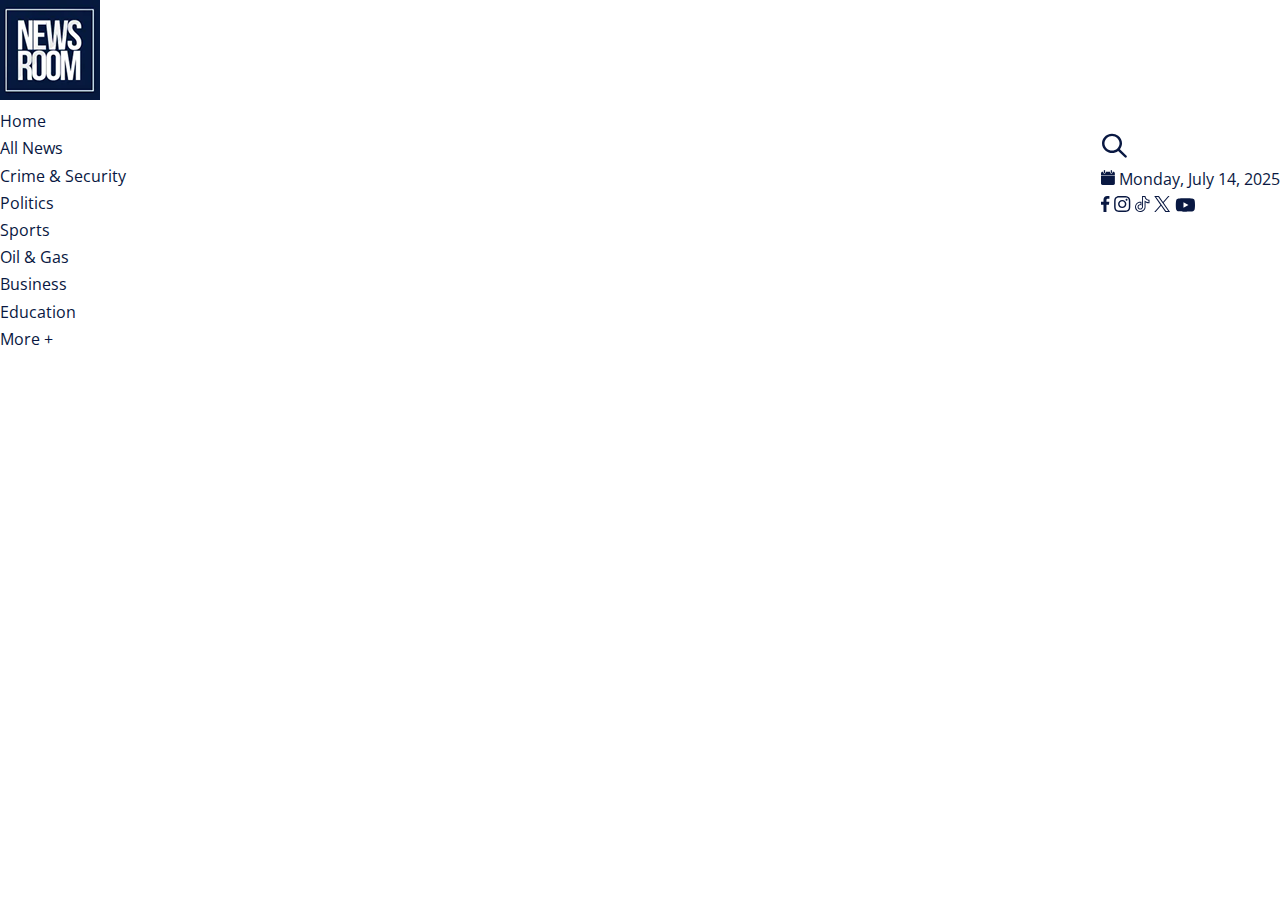
<file: index.html>
<!DOCTYPE html>
<html>
  <head>
    <meta charset="utf-8" />
    <meta name="SKYPE_TOOLBAR" content="SKYPE_TOOLBAR_PARSER_COMPATIBLE" />
    <meta
      name="viewport"
      content="width=device-width, initial-scale=1, user-scalable=yes"
    />
    <meta http-equiv="x-ua-compatible" content="IE=Edge" />
    <meta name="description" content="Page Description" />
    <!-- Chrome, Firefox OS, Opera and Vivaldi -->
    <meta name="theme-color" content="#00434e" />
    <!-- Windows Phone -->
    <meta name="msapplication-navbutton-color" content="#00434e" />
    <!-- iOS Safari -->
    <meta name="apple-mobile-web-app-status-bar-style" content="#00434e" />
    <meta property="og:image" content="images/screenshot.png" />
    <link rel="icon" type="image/ico" href="images/favicon.ico" />
    <link rel="mask-icon" href="images/site/favicon.ico" color="white" />
    <link rel="preconnect" href="https://fonts.googleapis.com" />
    <link rel="preconnect" href="https://fonts.gstatic.com" crossorigin />
    <link
      href="https://fonts.googleapis.com/css2?family=Open+Sans:ital,wght@0,300..800;1,300..800&display=swap"
      rel="stylesheet"
    />
    <link href="css/screen.css" rel="stylesheet" />
    <link href="css/responsive.css" rel="stylesheet" />
    <script src="js/jquery.min.js"></script>
  </head>
  <body>
    <!-- FULL WRAPPER-->
    <div id="full_wrapper">      
      <header>
        <div class="wrapper header_wrapper">
            <div class="left_nav">
                <a href="/" class="head_logo">
                    <img src="images/site/logo.png" alt="">
                </a>
                <div class="menu">
                    <nav>
                        <ul>
                            <li><a href="/">Home</a></li>
                            <li><a href="/">All News</a></li>
                            <li><a href="/">Crime & Security</a></li>
                            <li><a href="/">Politics</a></li>
                            <li><a href="/">Sports</a></li>
                            <li><a href="/">Oil & Gas</a></li>
                            <li><a href="/">Business</a></li>
                            <li><a href="/">Education</a></li>
                            <li class="sub_menu"><a href="/">More <span class="drp_menu">+</span></a></li>
                        </ul>
                    </nav>
                </div>
            </div>
            <div class="right_nav">
                <div class="search_wrap">
                    <span class="search_open">
                        <img src="images/site/search.svg" alt="">
                    </span>
                </div>
                <div class="current_date">
                    <span class="icon"><img src="images/site/calendar.svg" alt=""></span>
                    Monday, July 14, 2025
                </div>
                <div class="social_menu">
                    <a href="/"><img src="images/site/facebook.svg" alt=""></a>
                    <a href="/"><img src="images/site/instgram.svg" alt=""></a>
                    <a href="/"><img src="images/site/tictock.svg" alt=""></a>
                    <a href="/"><img src="images/site/twitter.svg" alt=""></a>
                    <a href="/"><img src="images/site/youtube.svg" alt=""></a>
                </div>
            </div>
        </div>
      </header>
      <div class=""></div>
      <div class="push"><!-- --></div>
    </div>
    <footer></footer>
    <script src="js/script.js"></script>
  </body>
</html>
</file>
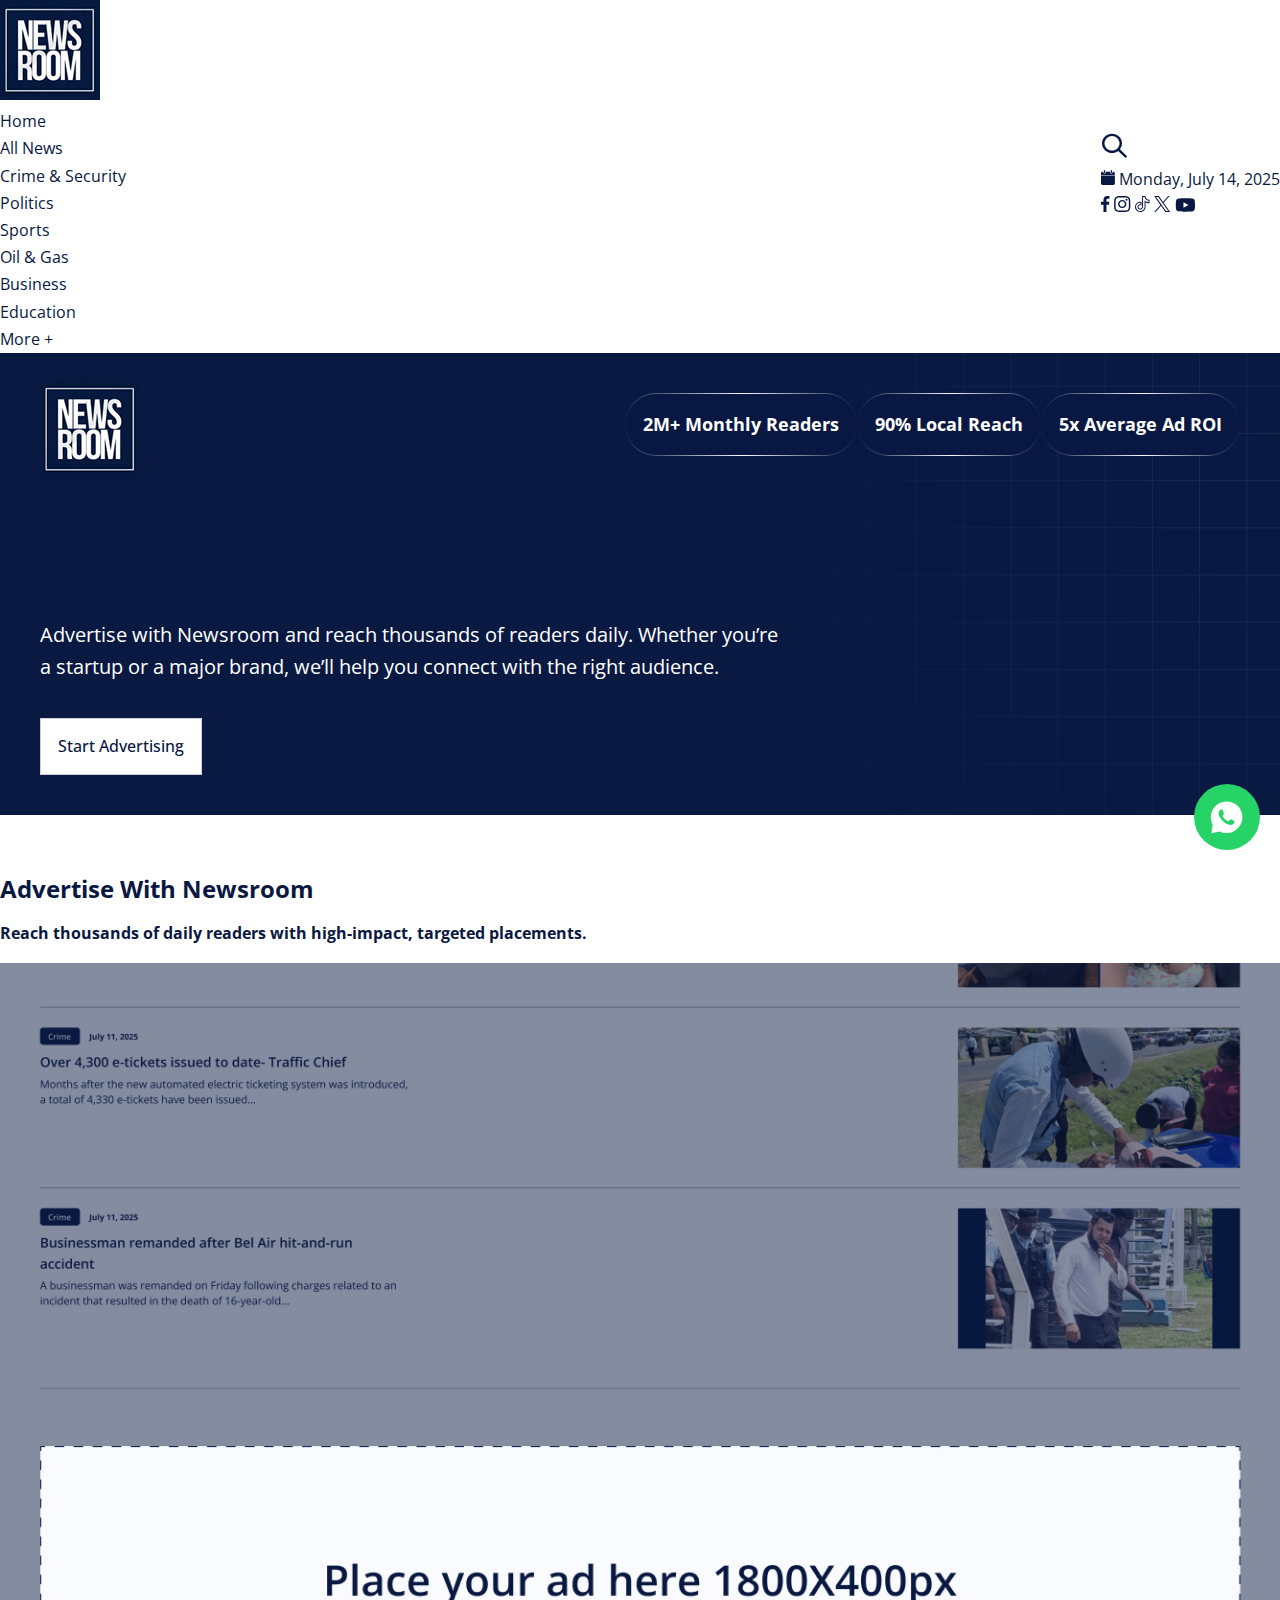
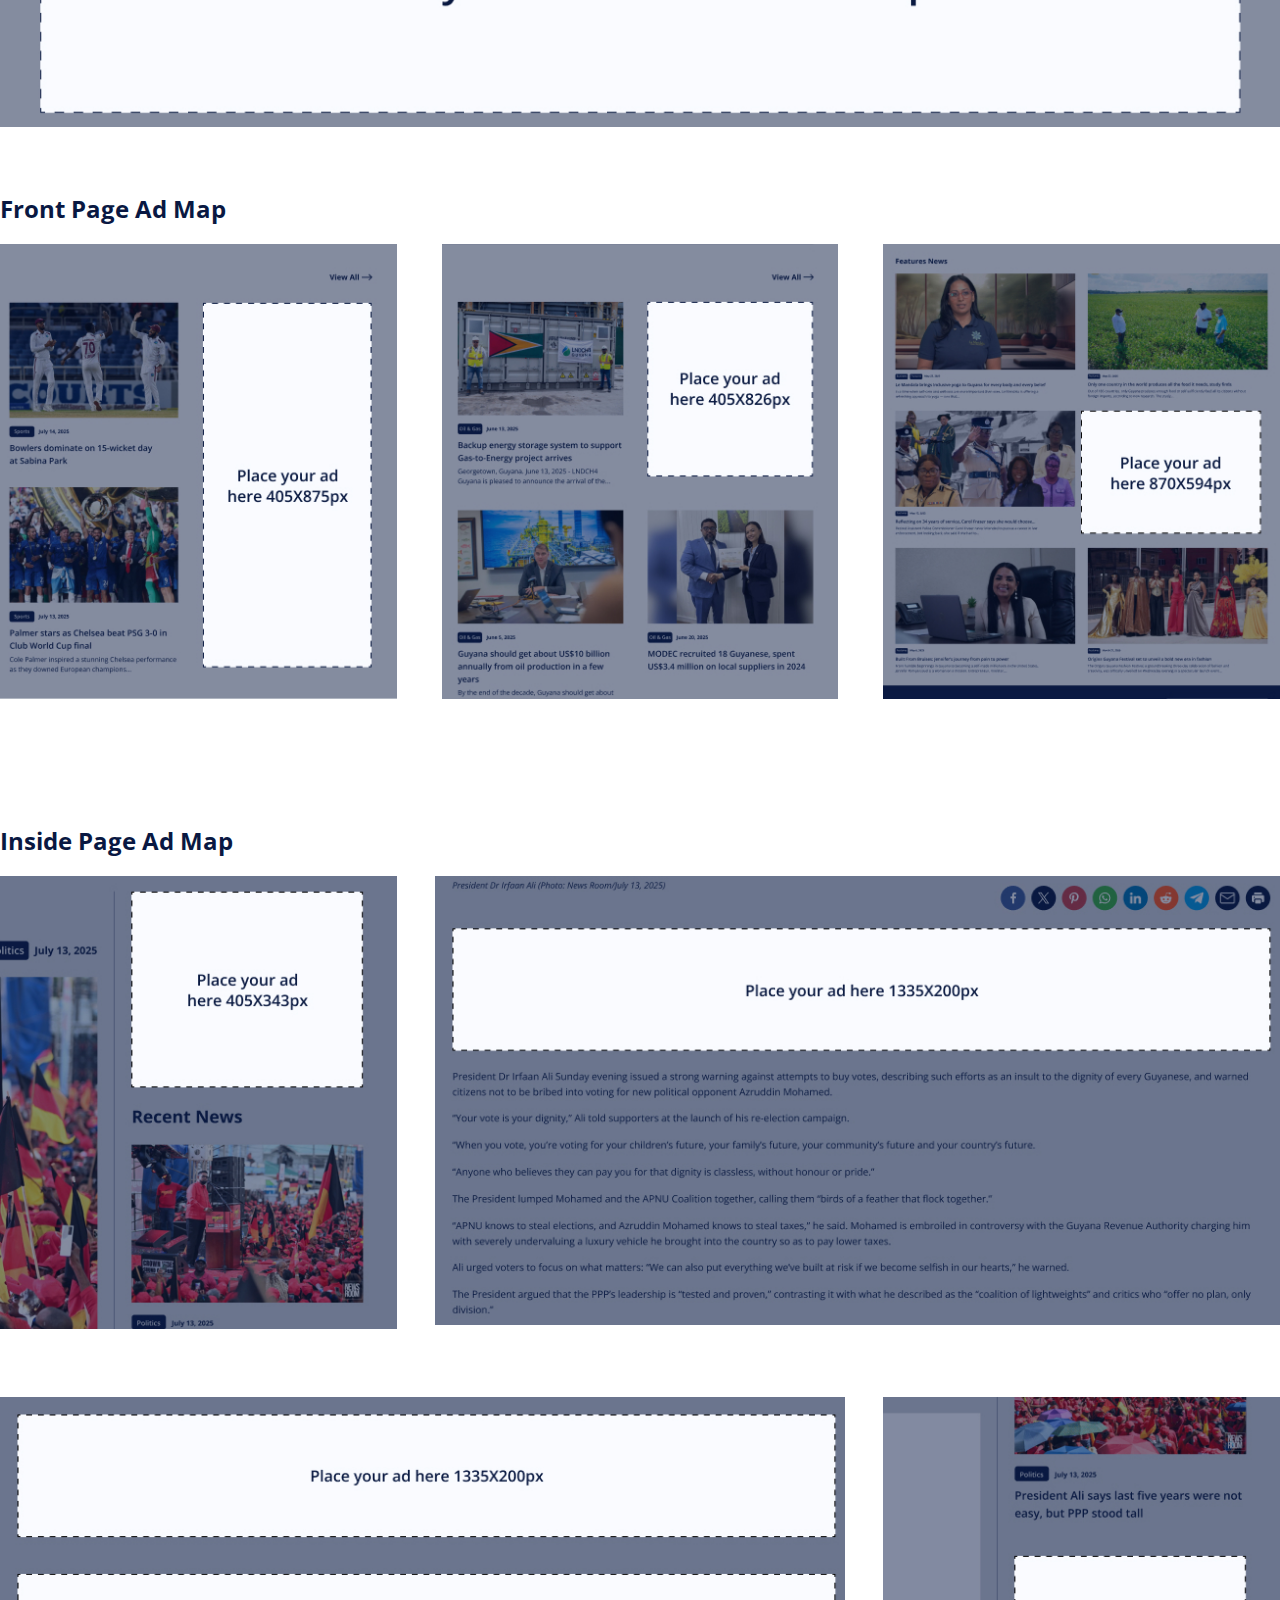
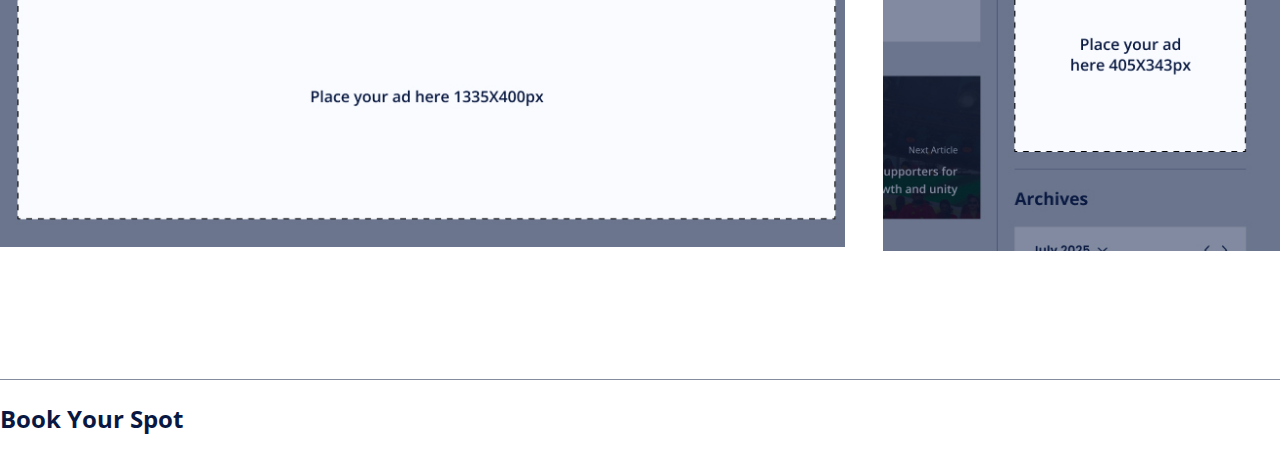
<file: advertise.html>
<!DOCTYPE html>
<html>
  <head>
    <meta charset="utf-8" />
    <meta name="SKYPE_TOOLBAR" content="SKYPE_TOOLBAR_PARSER_COMPATIBLE" />
    <meta
      name="viewport"
      content="width=device-width, initial-scale=1, user-scalable=yes"
    />
    <meta http-equiv="x-ua-compatible" content="IE=Edge" />
    <title>News Room</title>
    <meta name="description" content="Page Description" />
    <!-- Chrome, Firefox OS, Opera and Vivaldi -->
    <meta name="theme-color" content="#00434e" />
    <!-- Windows Phone -->
    <meta name="msapplication-navbutton-color" content="#00434e" />
    <!-- iOS Safari -->
    <meta name="apple-mobile-web-app-status-bar-style" content="#00434e" />
    <meta property="og:image" content="images/screenshot.png" />
    <link rel="icon" type="image/ico" href="images/favicon.ico" />
    <link rel="mask-icon" href="images/site/favicon.ico" color="white" />
    <link rel="preconnect" href="https://fonts.googleapis.com" />
    <link rel="preconnect" href="https://fonts.gstatic.com" crossorigin />
    <link
      href="https://fonts.googleapis.com/css2?family=Open+Sans:ital,wght@0,300..800;1,300..800&display=swap"
      rel="stylesheet"
    />
    <link
      rel="stylesheet"
      href="https://cdn.jsdelivr.net/npm/swiper@11/swiper-bundle.min.css"
    />
    <link href="css/screen.css" rel="stylesheet" />
    <link href="css/responsive.css" rel="stylesheet" />
    <script src="js/jquery.min.js"></script>
  </head>
  <body>
    <!-- FULL WRAPPER-->
    <div id="full_wrapper">
      <header id="mainHeader">
        <div class="wrapper header_wrapper">
          <div class="left_nav">
            <a href="/" class="head_logo">
              <img src="images/site/logo.png" alt="" />
            </a>
            <div class="menu">
              <nav>
                <ul>
                  <li><a href="/">Home</a></li>
                  <li><a href="/">All News</a></li>
                  <li><a href="/">Crime & Security</a></li>
                  <li><a href="/">Politics</a></li>
                  <li><a href="/">Sports</a></li>
                  <li><a href="/">Oil & Gas</a></li>
                  <li><a href="/">Business</a></li>
                  <li><a href="/">Education</a></li>
                  <li class="sub_menu">
                    <a href="/">More <span class="drp_menu">+</span></a>
                  </li>
                </ul>
              </nav>
            </div>
          </div>
          <div class="right_nav">
            <div class="search_wrap">
              <span class="search_open">
                <img src="images/site/search.svg" alt="" />
              </span>
            </div>
            <div class="current_date">
              <span class="icon"
                ><img src="images/site/calendar.svg" alt=""
              /></span>
              Monday, July 14, 2025
            </div>
            <div class="social_menu">
              <a href="https://www.facebook.com/newsroomgy"
                ><img src="images/site/facebook.svg" alt=""
              /></a>
              <a href="https://www.instagram.com/newsroomguyana/#"
                ><img src="images/site/instgram.svg" alt=""
              /></a>
              <a href="https://www.tiktok.com/@newsroomgy"
                ><img src="images/site/tictock.svg" alt=""
              /></a>
              <a href="https://x.com/newsroomgy"
                ><img src="images/site/twitter.svg" alt=""
              /></a>
              <a href="https://www.youtube.com/@NewsRoomGuyana"
                ><img src="images/site/youtube.svg" alt=""
              /></a>
            </div>
          </div>
        </div>
      </header>
      <div class="main">
        <div class="wrapper">
          <div class="advertise_container">
            <div class="ads_infoBox">
              <div class="top_section">
                <div class="logo">
                  <img src="images/site/logo.png" alt="" />
                </div>
                <div class="reader_numbers">
                  <div class="num_box"><span>2M+ Monthly Readers</span></div>
                  <div class="num_box"><span>90% Local Reach</span></div>
                  <div class="num_box"><span>5x Average Ad ROI</span></div>
                </div>
              </div>
              <h2>Your Brand.</h2>
              <h2>Our Audience. Real Impact.</h2>
              <p>
                Advertise with Newsroom and reach thousands of readers daily.
                Whether you’re a startup or a major brand, we’ll help you
                connect with the right audience.
              </p>
              <a href="/" class="btn_white">Start Advertising</a>
            </div>
            <div class="ads_show">
              <h4>Advertise With Newsroom</h4>
              <h6>
                Reach thousands of daily readers with high-impact, targeted
                placements.
              </h6>
              <div class="ads_placement">
                <img src="images/site/ads1.jpg" alt="" />
              </div>
            </div>
            <div class="ads_show">
              <h4>Front Page Ad Map</h4>
              <div class="ads_boxs">
                <div class="ads_box col_3">
                  <img src="images/site/fads1.jpg" alt="" />
                </div>
                <div class="ads_box col_3">
                  <img src="images/site/fads2.jpg" alt="" />
                </div>
                <div class="ads_box col_3">
                  <img src="images/site/fads3.jpg" alt="" />
                </div>
              </div>
            </div>
            <div class="ads_show">
              <h4>Inside Page Ad Map</h4>
              <div class="ads_boxs">
                <div class="ads_box col_3">
                  <img src="images/site/inside1.jpg" alt="" />
                </div>
                <div class="ads_box col_2">
                  <img src="images/site/inside2.jpg" alt="" />
                </div>
                <div class="ads_box col_2">
                  <img src="images/site/inside3.jpg" alt="" />
                </div>
                <div class="ads_box col_3">
                  <img src="images/site/inside4.jpg" alt="" />
                </div>
              </div>
            </div>
            <div class="book_spot">
              <h4>Book Your Spot</h4>
            </div>
          </div>
        </div>
      </div>
    </div>
    <a href="/" class="btn-whatsapp-pulse">
      <svg
        width="38"
        height="37"
        viewBox="0 0 38 37"
        fill="none"
        xmlns="http://www.w3.org/2000/svg"
      >
        <g clip-path="url(#clip0_589_1080)">
          <path
            d="M35.2078 17.591C35.0458 13.1572 33.1775 8.95744 29.9927 5.86856C26.8078 2.77969 22.5529 1.04052 18.1164 1.01423H18.0326C15.0448 1.01201 12.1081 1.78769 9.51116 3.26494C6.91425 4.74219 4.74668 6.8701 3.22174 9.4393C1.6968 12.0085 0.867041 14.9305 0.814103 17.9177C0.761167 20.905 1.48688 23.8544 2.91983 26.4761L1.39826 35.5811C1.39578 35.5997 1.39731 35.6187 1.40275 35.6367C1.40817 35.6548 1.4174 35.6714 1.42978 35.6857C1.44216 35.6999 1.45742 35.7112 1.47455 35.7191C1.49168 35.727 1.51029 35.731 1.52913 35.7312H1.5553L10.5608 33.728C12.8876 34.8451 15.4358 35.4247 18.0168 35.424C18.1809 35.424 18.3449 35.424 18.5089 35.424C20.7794 35.3592 23.0146 34.8454 25.0853 33.9122C27.1562 32.979 29.0216 31.645 30.5742 29.987C32.1267 28.329 33.3356 26.38 34.1308 24.2524C34.926 22.1248 35.2921 19.8608 35.2078 17.591Z"
            fill="white"
          />
          <path
            d="M12.0349 9.91337C11.8223 9.91753 11.6127 9.96429 11.4185 10.0509C11.2243 10.1375 11.0494 10.2622 10.9042 10.4177C10.4942 10.8382 9.34776 11.8502 9.28145 13.9756C9.21515 16.1008 10.7001 18.2035 10.9077 18.4984C11.1154 18.7932 13.7467 23.3842 18.0811 25.2459C20.6287 26.3436 21.7454 26.532 22.4695 26.532C22.768 26.532 22.993 26.5006 23.2285 26.4866C24.0225 26.4378 25.8146 25.52 26.2054 24.5219C26.5963 23.5237 26.6225 22.6513 26.5195 22.4768C26.4166 22.3023 26.1339 22.1766 25.7081 21.9533C25.2824 21.7299 23.1937 20.6132 22.8011 20.4562C22.6555 20.3883 22.4988 20.3476 22.3386 20.3358C22.2344 20.3413 22.133 20.372 22.0433 20.4256C21.9536 20.4791 21.8783 20.5537 21.8239 20.6428C21.475 21.0774 20.6741 22.0213 20.4052 22.2936C20.3466 22.3612 20.2743 22.4157 20.1931 22.4537C20.112 22.4915 20.0237 22.5119 19.9341 22.5135C19.7691 22.5062 19.6077 22.4627 19.4613 22.3861C18.1961 21.8488 17.0426 21.0793 16.0604 20.1177C15.1427 19.2132 14.3642 18.1777 13.7501 17.0449C13.5129 16.6051 13.7501 16.3783 13.9665 16.1724C14.1829 15.9665 14.415 15.6821 14.6383 15.436C14.8216 15.2258 14.9744 14.9909 15.0921 14.7381C15.1529 14.6207 15.1837 14.4901 15.1815 14.3579C15.1794 14.2256 15.1445 14.0961 15.0798 13.9808C14.9769 13.7609 14.2074 11.599 13.8462 10.7317C13.5531 9.99015 13.204 9.96573 12.8986 9.94304C12.6474 9.92559 12.3595 9.91687 12.0716 9.90814H12.0349"
            fill="#25D366"
          />
        </g>
        <defs>
          <clipPath id="clip0_589_1080">
            <rect
              width="37.0313"
              height="35.8741"
              fill="white"
              transform="translate(0.127808 0.462708)"
            />
          </clipPath>
        </defs>
      </svg>
    </a>

    <footer></footer>
    <script src="https://cdn.jsdelivr.net/npm/swiper@11/swiper-bundle.min.js"></script>
    <script src="js/script.js"></script>
  </body>
</html>
</file>
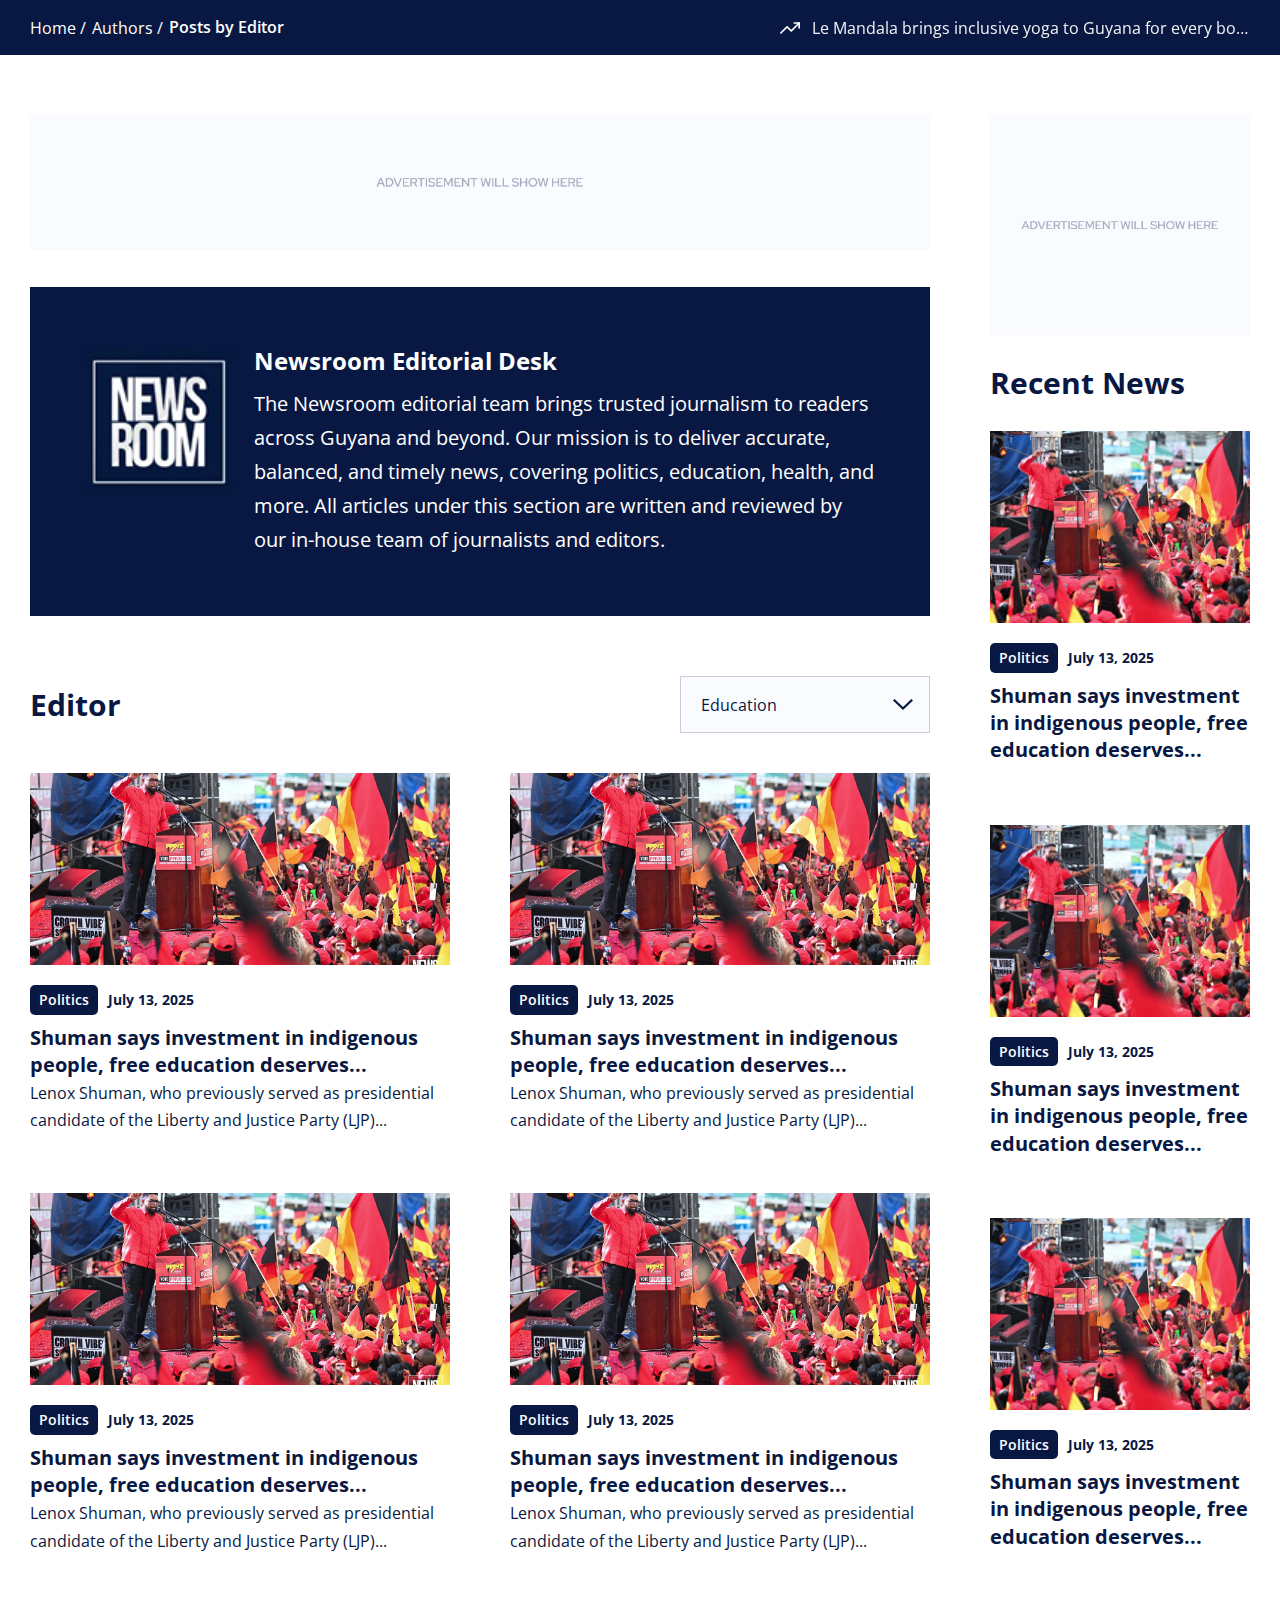
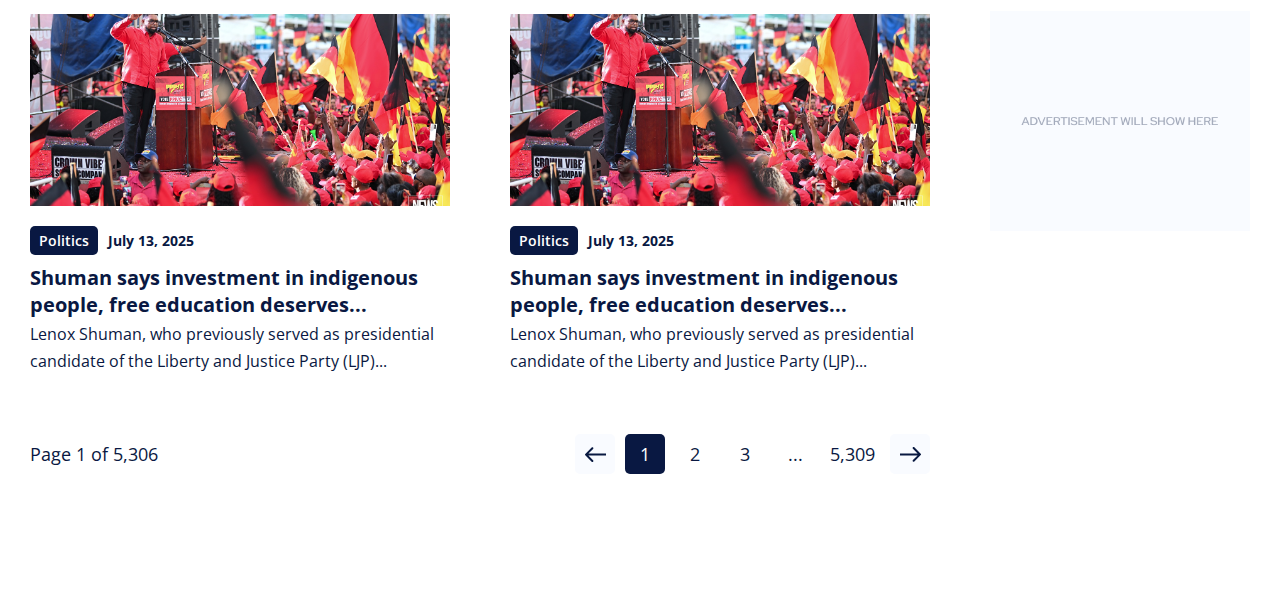
<file: author-archive.html>
<!DOCTYPE html>
<html>

<head>
    <meta charset="utf-8" />
    <meta http-equiv="Content-Type" content="text/html; charset=UTF-8" />
    <meta name="SKYPE_TOOLBAR" content="SKYPE_TOOLBAR_PARSER_COMPATIBLE" />
    <meta name="viewport" content="width=device-width, initial-scale=1, maximum-scale=1, user-scalable=yes">
    <meta http-equiv="x-ua-compatible" content="IE=Edge">
    <meta name="theme-color" content="#091842">
    <meta name="msapplication-navbutton-color" content="#091842">
    <meta name="apple-mobile-web-app-status-bar-style" content="#091842">
    <meta name="description" content="News Room" />

    <meta property="og:type" content="website" />
    <meta property="og:title" content="News Room" />
    <meta property="og:description" content="News Room" />
    <meta property="og:url" content="Site url" />
    <meta property="og:site_name" content="News Room" />
    <meta property="og:image" content="images/screenshot.png">

    <meta name="twitter:card" content="summary_large_image">
    <meta name="twitter:creator" content="News Room">
    <meta name="twitter:site" content="News Room">
    <meta name="twitter:description" content="News Room">
    <meta name="twitter:title" content="News Room">
    <meta name="twitter:image" content="images/screenshot.png">
    <meta name="pinterest-rich-pin" content="IDC-Card">

    <meta property="og:locale" content="en_US" />
    <meta property="og:type" content="website" />
    <meta property="og:title" content="Home Page - News Room" />
    <meta property="og:url" content="Site url" />


    <title>News Room</title>
    <link rel="icon" type="image/ico" href="images/favicon.ico" />
    <link rel="mask-icon" href="images/favicon.ico" color="white" />

    <link href="font/stylesheet.css" rel="stylesheet">
    <link href="css/swiper-bundle.min.css" rel="stylesheet">
    <link href="css/screen.css" rel="stylesheet" />
    <link href="css/dv.css" rel="stylesheet" />
    <link href="css/responsive.css" rel="stylesheet" />
    <script src="js/jquery.min.js"></script>
</head>

<body>
    <header>

    </header>
    <main>
        <div class="breadcrumb-section">
            <div class="container">
                <div class="breadcrumb-outer">
                    <div class="breadcrumb">
                        <ul>
                            <li><a href="">Home</a></li>
                            <li><a href="">Authors</a></li>
                            <li>Posts by Editor</li>
                        </ul>
                    </div>
                    <div class="trending-now">
                        <ul class="trending-list d-flex">
                            <li><a href="#">Le Mandala brings inclusive yoga to Guyana for every body and every belief
                                    Le Mandala
                                    brings inclusive yoga to Guyana for every body and every belief</a></li>
                            <li><a href="#">Le Mandala brings inclusive yoga to Guyana for every body and every belief
                                    Le Mandala
                                    brings inclusive yoga to Guyana for every body and every belief</a></li>
                            <li><a href="#">Le Mandala brings inclusive yoga to Guyana for every body and every belief
                                    Le Mandala
                                    brings inclusive yoga to Guyana for every body and every belief</a></li>
                            <li><a href="#">Le Mandala brings inclusive yoga to Guyana for every body and every belief
                                    Le Mandala
                                    brings inclusive yoga to Guyana for every body and every belief</a></li>
                            <li><a href="#">Le Mandala brings inclusive yoga to Guyana for every body and every belief
                                    Le Mandala
                                    brings inclusive yoga to Guyana for every body and every belief</a></li>
                        </ul>
                    </div>
                </div>
            </div>
        </div>
        <section class="news-archive-section">
            <div class="container">
                <div class="row">
                    <div class="col-9 col-right-border">
                        <div class="news-archive-outer">
                            <div class="ad-box pb-30">
                                <img src="images/adbig.png" alt="">
                            </div>
                            <div class="editorial-block d-flex flex-wrap">
                                <div class="logo">
                                    <img src="images/logo.png" alt="">
                                </div>
                                <div class="content">
                                    <h1 class="h4">Newsroom Editorial Desk</h1>
                                    <p>The Newsroom editorial team brings trusted journalism to readers across Guyana and beyond. Our mission is to deliver accurate, balanced, and timely news, covering politics, education, health, and more. All articles under this section are written and reviewed by our in-house team of journalists and editors.</p>
                                </div>
                            </div>
                            <div class="title row align-items-center">
                                <div class="col-6">
                                    <h2 class="h3">Editor</h2>
                                </div>
                                <div class="col-6">
                                    <select name="" id="">
                                        <option value="Education">Education</option>
                                        <option value="">Education 1</option>
                                        <option value="">Education 2</option>
                                    </select>
                                </div>
                            </div>
                            <div class="row row-gap-60">
                                <div class="col-6">
                                    <div class="news-list-box medium-box">
                                        <a href="#" class="news-list-img img-set">
                                            <img src="images/b1.jpg" alt="">
                                        </a>
                                        <div class="news-list-meta">
                                            <div class="news-list-category"><a href="#">Politics</a></div>
                                            <div class="news-list-date">July 13, 2025</div>
                                        </div>
                                        <a href="" class="h5 news-list-title">Shuman says investment in indigenous
                                            people, free education
                                            deserves...</a>
                                        <p class="news-list-excerpt">Lenox Shuman, who previously served as presidential
                                            candidate of the
                                            Liberty and Justice Party (LJP)...</p>
                                    </div>
                                </div>
                                <div class="col-6">
                                    <div class="news-list-box medium-box">
                                        <a href="#" class="news-list-img img-set">
                                            <img src="images/b1.jpg" alt="">
                                        </a>
                                        <div class="news-list-meta">
                                            <div class="news-list-category"><a href="#">Politics</a></div>
                                            <div class="news-list-date">July 13, 2025</div>
                                        </div>
                                        <a href="" class="h5 news-list-title">Shuman says investment in indigenous
                                            people, free education
                                            deserves...</a>
                                        <p class="news-list-excerpt">Lenox Shuman, who previously served as presidential
                                            candidate of the
                                            Liberty and Justice Party (LJP)...</p>
                                    </div>
                                </div>
                                <div class="col-6">
                                    <div class="news-list-box medium-box">
                                        <a href="#" class="news-list-img img-set">
                                            <img src="images/b1.jpg" alt="">
                                        </a>
                                        <div class="news-list-meta">
                                            <div class="news-list-category"><a href="#">Politics</a></div>
                                            <div class="news-list-date">July 13, 2025</div>
                                        </div>
                                        <a href="" class="h5 news-list-title">Shuman says investment in indigenous
                                            people, free education
                                            deserves...</a>
                                        <p class="news-list-excerpt">Lenox Shuman, who previously served as presidential
                                            candidate of the
                                            Liberty and Justice Party (LJP)...</p>
                                    </div>
                                </div>
                                <div class="col-6">
                                    <div class="news-list-box medium-box">
                                        <a href="#" class="news-list-img img-set">
                                            <img src="images/b1.jpg" alt="">
                                        </a>
                                        <div class="news-list-meta">
                                            <div class="news-list-category"><a href="#">Politics</a></div>
                                            <div class="news-list-date">July 13, 2025</div>
                                        </div>
                                        <a href="" class="h5 news-list-title">Shuman says investment in indigenous
                                            people, free education
                                            deserves...</a>
                                        <p class="news-list-excerpt">Lenox Shuman, who previously served as presidential
                                            candidate of the
                                            Liberty and Justice Party (LJP)...</p>
                                    </div>
                                </div>
                                <div class="col-6">
                                    <div class="news-list-box medium-box">
                                        <a href="#" class="news-list-img img-set">
                                            <img src="images/b1.jpg" alt="">
                                        </a>
                                        <div class="news-list-meta">
                                            <div class="news-list-category"><a href="#">Politics</a></div>
                                            <div class="news-list-date">July 13, 2025</div>
                                        </div>
                                        <a href="" class="h5 news-list-title">Shuman says investment in indigenous
                                            people, free education
                                            deserves...</a>
                                        <p class="news-list-excerpt">Lenox Shuman, who previously served as presidential
                                            candidate of the
                                            Liberty and Justice Party (LJP)...</p>
                                    </div>
                                </div>
                                <div class="col-6">
                                    <div class="news-list-box medium-box">
                                        <a href="#" class="news-list-img img-set">
                                            <img src="images/b1.jpg" alt="">
                                        </a>
                                        <div class="news-list-meta">
                                            <div class="news-list-category"><a href="#">Politics</a></div>
                                            <div class="news-list-date">July 13, 2025</div>
                                        </div>
                                        <a href="" class="h5 news-list-title">Shuman says investment in indigenous
                                            people, free education
                                            deserves...</a>
                                        <p class="news-list-excerpt">Lenox Shuman, who previously served as presidential
                                            candidate of the
                                            Liberty and Justice Party (LJP)...</p>
                                    </div>
                                </div>

                            </div>
                            <div class="pagination-outer d-flex justify-content-between align-items-center py-60">
                                <span>Page 1 of 5,306</span>
                                <div class="pagination">
                                    <a href="#" class="page" title="2"><img src="images/leftarrow.svg" alt=""></a>
                                    <span class="current">1</span>
                                    <a href="#" class="page" title="2">2</a>
                                    <a href="#" class="page" title="3">3</a>
                                    <span class="extend">...</span>
                                    <a href="#" class="page" title="5,309">5,309</a>
                                    <a href="#" class="page" title="2"><img src="images/rightarrow.svg" alt=""></a>
                                </div>
                            </div>
                        </div>
                    </div>
                    <div class="col-3">
                        <div class="sidebar">
                            <div class="ad-box">
                                <a class="img-set" href="#">
                                    <img src="images/boxad.png" alt="">
                                </a>
                            </div>
                            <div class="sidebar-title">
                                <h2 class="h3">Recent News</h2>
                            </div>
                            <div class="sidebar-news-list">
                                <div class="news-list-box">
                                    <a href="#" class="news-list-img img-set">
                                        <img src="images/b1.jpg" alt="">
                                    </a>
                                    <div class="news-list-meta">
                                        <div class="news-list-category"><a href="#">Politics</a></div>
                                        <div class="news-list-date">July 13, 2025</div>
                                    </div>
                                    <a href="" class="h5 news-list-title">Shuman says investment in indigenous
                                        people, free education
                                        deserves...</a>
                                </div>
                                <div class="news-list-box">
                                    <a href="#" class="news-list-img img-set">
                                        <img src="images/b1.jpg" alt="">
                                    </a>
                                    <div class="news-list-meta">
                                        <div class="news-list-category"><a href="#">Politics</a></div>
                                        <div class="news-list-date">July 13, 2025</div>
                                    </div>
                                    <a href="" class="h5 news-list-title">Shuman says investment in indigenous
                                        people, free education
                                        deserves...</a>
                                </div>
                                <div class="news-list-box">
                                    <a href="#" class="news-list-img img-set">
                                        <img src="images/b1.jpg" alt="">
                                    </a>
                                    <div class="news-list-meta">
                                        <div class="news-list-category"><a href="#">Politics</a></div>
                                        <div class="news-list-date">July 13, 2025</div>
                                    </div>
                                    <a href="" class="h5 news-list-title">Shuman says investment in indigenous
                                        people, free education
                                        deserves...</a>
                                </div>
                            </div>
                            <div class="ad-box">
                                <a class="img-set" href="#">
                                    <img src="images/boxad.png" alt="">
                                </a>
                            </div>
                        </div>
                    </div>
                </div>
            </div>
        </section>
    </main>
    <footer>

    </footer>

    <script src="js/swiper-bundle.min.js"></script>
    <script src="js/script.js"></script>
</body>

</html>
</file>
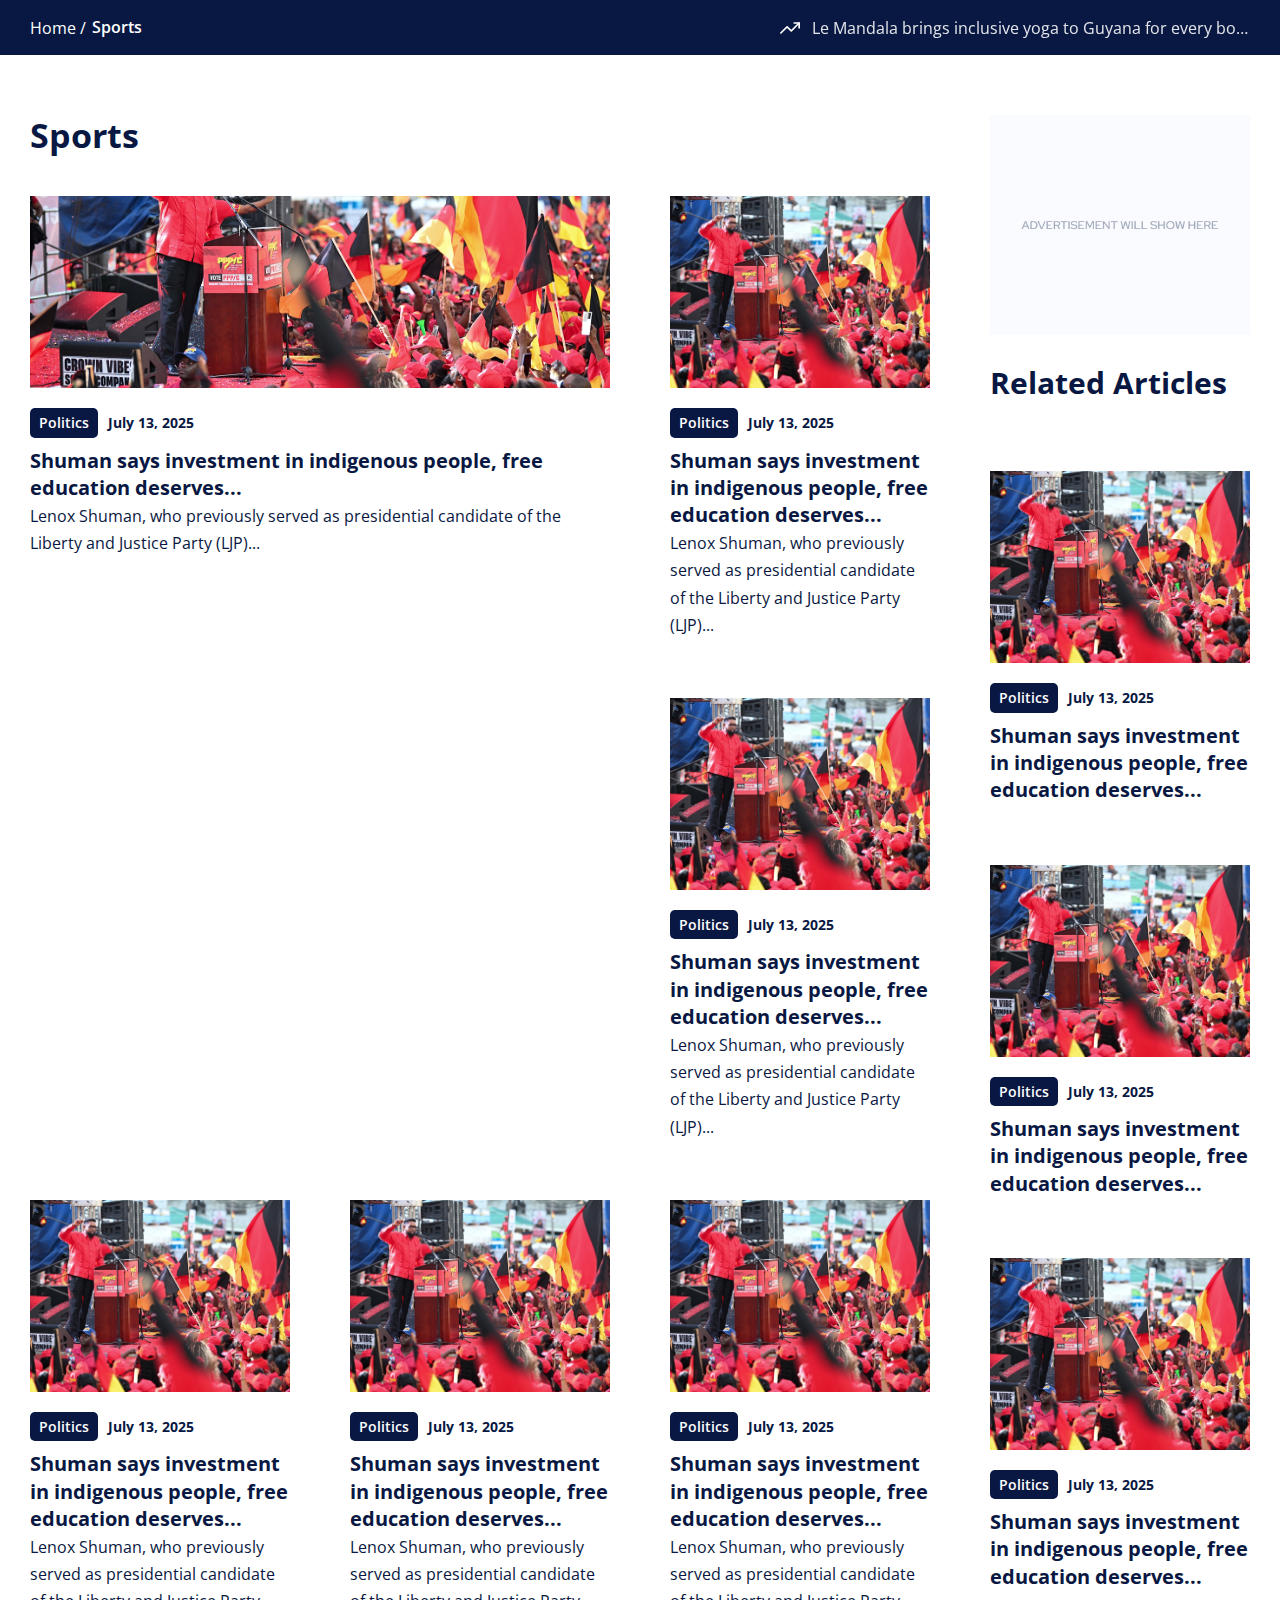
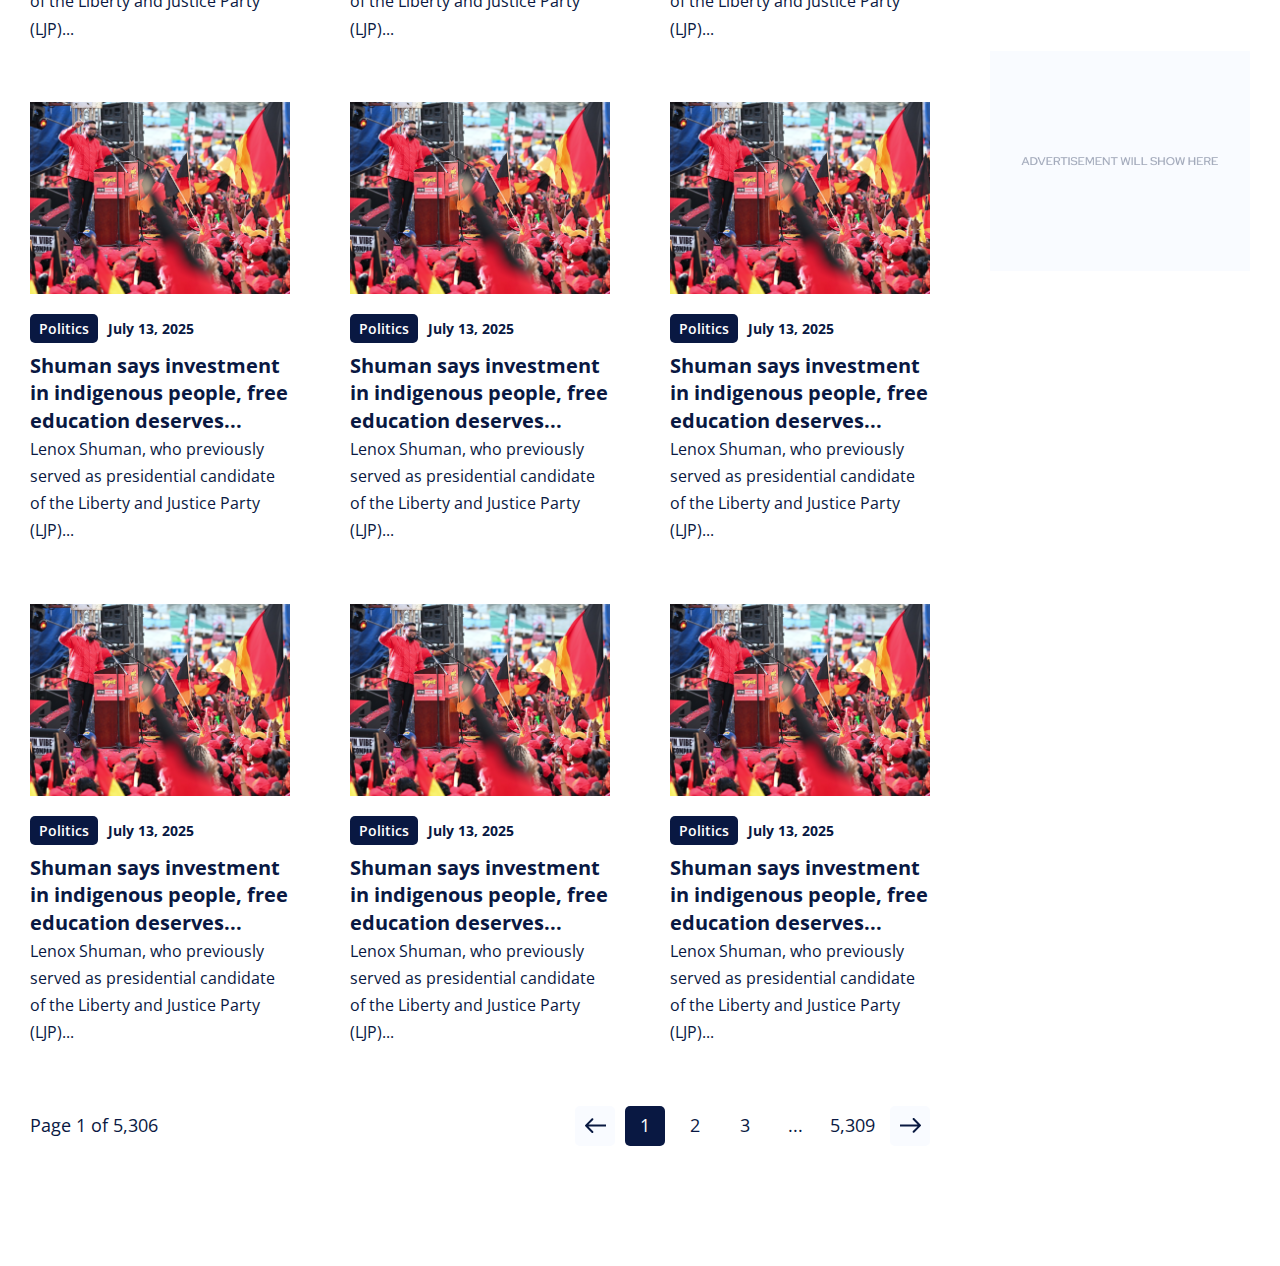
<file: category-archive.html>
<!DOCTYPE html>
<html>

<head>
    <meta charset="utf-8" />
    <meta http-equiv="Content-Type" content="text/html; charset=UTF-8" />
    <meta name="SKYPE_TOOLBAR" content="SKYPE_TOOLBAR_PARSER_COMPATIBLE" />
    <meta name="viewport" content="width=device-width, initial-scale=1, maximum-scale=1, user-scalable=yes">
    <meta http-equiv="x-ua-compatible" content="IE=Edge">
    <meta name="theme-color" content="#091842">
    <meta name="msapplication-navbutton-color" content="#091842">
    <meta name="apple-mobile-web-app-status-bar-style" content="#091842">
    <meta name="description" content="News Room" />

    <meta property="og:type" content="website" />
    <meta property="og:title" content="News Room" />
    <meta property="og:description" content="News Room" />
    <meta property="og:url" content="Site url" />
    <meta property="og:site_name" content="News Room" />
    <meta property="og:image" content="images/screenshot.png">

    <meta name="twitter:card" content="summary_large_image">
    <meta name="twitter:creator" content="News Room">
    <meta name="twitter:site" content="News Room">
    <meta name="twitter:description" content="News Room">
    <meta name="twitter:title" content="News Room">
    <meta name="twitter:image" content="images/screenshot.png">
    <meta name="pinterest-rich-pin" content="IDC-Card">

    <meta property="og:locale" content="en_US" />
    <meta property="og:type" content="website" />
    <meta property="og:title" content="Home Page - News Room" />
    <meta property="og:url" content="Site url" />


    <title>News Room</title>
    <link rel="icon" type="image/ico" href="images/favicon.ico" />
    <link rel="mask-icon" href="images/favicon.ico" color="white" />

    <link href="font/stylesheet.css" rel="stylesheet">
    <link href="css/swiper-bundle.min.css" rel="stylesheet">
    <link href="css/screen.css" rel="stylesheet" />
    <link href="css/dv.css" rel="stylesheet" />
    <link href="css/responsive.css" rel="stylesheet" />
    <script src="js/jquery.min.js"></script>
</head>

<body>
    <header>

    </header>
    <main>
        <div class="breadcrumb-section">
            <div class="container">
                <div class="breadcrumb-outer">
                    <div class="breadcrumb">
                        <ul>
                            <li><a href="">Home</a></li>
                            <li>Sports</li>
                        </ul>
                    </div>
                    <div class="trending-now">
                        <ul class="trending-list d-flex">
                            <li><a href="#">Le Mandala brings inclusive yoga to Guyana for every body and every belief
                                    Le Mandala
                                    brings inclusive yoga to Guyana for every body and every belief</a></li>
                            <li><a href="#">Le Mandala brings inclusive yoga to Guyana for every body and every belief
                                    Le Mandala
                                    brings inclusive yoga to Guyana for every body and every belief</a></li>
                            <li><a href="#">Le Mandala brings inclusive yoga to Guyana for every body and every belief
                                    Le Mandala
                                    brings inclusive yoga to Guyana for every body and every belief</a></li>
                            <li><a href="#">Le Mandala brings inclusive yoga to Guyana for every body and every belief
                                    Le Mandala
                                    brings inclusive yoga to Guyana for every body and every belief</a></li>
                            <li><a href="#">Le Mandala brings inclusive yoga to Guyana for every body and every belief
                                    Le Mandala
                                    brings inclusive yoga to Guyana for every body and every belief</a></li>
                        </ul>
                    </div>
                </div>
            </div>
        </div>
        <section class="news-archive-section">
            <div class="container">
                <div class="row">
                    <div class="col-9">
                        <div class="news-archive-outer">
                            <div class="title">
                                <h1 class="h2">Sports</h1>
                            </div>
                            <div class="row row-gap-60">
                                <div class="col-8">
                                    <div class="news-list-box large-box">
                                        <a href="#" class="news-list-img img-set">
                                            <img src="images/b1.jpg" alt="">
                                        </a>
                                        <div class="news-list-meta">
                                            <div class="news-list-category"><a href="#">Politics</a></div>
                                            <div class="news-list-date">July 13, 2025</div>
                                        </div>
                                        <a href="" class="h5 news-list-title">Shuman says investment in indigenous
                                            people, free education
                                            deserves...</a>
                                        <p class="news-list-excerpt">Lenox Shuman, who previously served as presidential
                                            candidate of the
                                            Liberty and Justice Party (LJP)...</p>
                                    </div>
                                </div>
                                <div class="col-4">
                                    <div class="row row-gap-60">
                                        <div class="col-12">
                                            <div class="news-list-box">
                                                <a href="#" class="news-list-img img-set">
                                                    <img src="images/b1.jpg" alt="">
                                                </a>
                                                <div class="news-list-meta">
                                                    <div class="news-list-category"><a href="#">Politics</a></div>
                                                    <div class="news-list-date">July 13, 2025</div>
                                                </div>
                                                <a href="" class="h5 news-list-title">Shuman says investment in
                                                    indigenous
                                                    people, free education
                                                    deserves...</a>
                                                <p class="news-list-excerpt">Lenox Shuman, who previously served as
                                                    presidential
                                                    candidate of the
                                                    Liberty and Justice Party (LJP)...</p>
                                            </div>
                                        </div>
                                        <div class="col-12">
                                            <div class="news-list-box">
                                                <a href="#" class="news-list-img img-set">
                                                    <img src="images/b1.jpg" alt="">
                                                </a>
                                                <div class="news-list-meta">
                                                    <div class="news-list-category"><a href="#">Politics</a></div>
                                                    <div class="news-list-date">July 13, 2025</div>
                                                </div>
                                                <a href="" class="h5 news-list-title">Shuman says investment in
                                                    indigenous
                                                    people, free education
                                                    deserves...</a>
                                                <p class="news-list-excerpt">Lenox Shuman, who previously served as
                                                    presidential
                                                    candidate of the
                                                    Liberty and Justice Party (LJP)...</p>
                                            </div>
                                        </div>
                                    </div>
                                </div>
                                <div class="col-4">
                                    <div class="news-list-box">
                                        <a href="#" class="news-list-img img-set">
                                            <img src="images/b1.jpg" alt="">
                                        </a>
                                        <div class="news-list-meta">
                                            <div class="news-list-category"><a href="#">Politics</a></div>
                                            <div class="news-list-date">July 13, 2025</div>
                                        </div>
                                        <a href="" class="h5 news-list-title">Shuman says investment in indigenous
                                            people, free education
                                            deserves...</a>
                                        <p class="news-list-excerpt">Lenox Shuman, who previously served as presidential
                                            candidate of the
                                            Liberty and Justice Party (LJP)...</p>
                                    </div>
                                </div>
                                <div class="col-4">
                                    <div class="news-list-box">
                                        <a href="#" class="news-list-img img-set">
                                            <img src="images/b1.jpg" alt="">
                                        </a>
                                        <div class="news-list-meta">
                                            <div class="news-list-category"><a href="#">Politics</a></div>
                                            <div class="news-list-date">July 13, 2025</div>
                                        </div>
                                        <a href="" class="h5 news-list-title">Shuman says investment in indigenous
                                            people, free education
                                            deserves...</a>
                                        <p class="news-list-excerpt">Lenox Shuman, who previously served as presidential
                                            candidate of the
                                            Liberty and Justice Party (LJP)...</p>
                                    </div>
                                </div>
                                <div class="col-4">
                                    <div class="news-list-box">
                                        <a href="#" class="news-list-img img-set">
                                            <img src="images/b1.jpg" alt="">
                                        </a>
                                        <div class="news-list-meta">
                                            <div class="news-list-category"><a href="#">Politics</a></div>
                                            <div class="news-list-date">July 13, 2025</div>
                                        </div>
                                        <a href="" class="h5 news-list-title">Shuman says investment in indigenous
                                            people, free education
                                            deserves...</a>
                                        <p class="news-list-excerpt">Lenox Shuman, who previously served as presidential
                                            candidate of the
                                            Liberty and Justice Party (LJP)...</p>
                                    </div>
                                </div>
                                <div class="col-4">
                                    <div class="news-list-box">
                                        <a href="#" class="news-list-img img-set">
                                            <img src="images/b1.jpg" alt="">
                                        </a>
                                        <div class="news-list-meta">
                                            <div class="news-list-category"><a href="#">Politics</a></div>
                                            <div class="news-list-date">July 13, 2025</div>
                                        </div>
                                        <a href="" class="h5 news-list-title">Shuman says investment in indigenous
                                            people, free education
                                            deserves...</a>
                                        <p class="news-list-excerpt">Lenox Shuman, who previously served as presidential
                                            candidate of the
                                            Liberty and Justice Party (LJP)...</p>
                                    </div>
                                </div>
                                <div class="col-4">
                                    <div class="news-list-box">
                                        <a href="#" class="news-list-img img-set">
                                            <img src="images/b1.jpg" alt="">
                                        </a>
                                        <div class="news-list-meta">
                                            <div class="news-list-category"><a href="#">Politics</a></div>
                                            <div class="news-list-date">July 13, 2025</div>
                                        </div>
                                        <a href="" class="h5 news-list-title">Shuman says investment in indigenous
                                            people, free education
                                            deserves...</a>
                                        <p class="news-list-excerpt">Lenox Shuman, who previously served as presidential
                                            candidate of the
                                            Liberty and Justice Party (LJP)...</p>
                                    </div>
                                </div>
                                <div class="col-4">
                                    <div class="news-list-box">
                                        <a href="#" class="news-list-img img-set">
                                            <img src="images/b1.jpg" alt="">
                                        </a>
                                        <div class="news-list-meta">
                                            <div class="news-list-category"><a href="#">Politics</a></div>
                                            <div class="news-list-date">July 13, 2025</div>
                                        </div>
                                        <a href="" class="h5 news-list-title">Shuman says investment in indigenous
                                            people, free education
                                            deserves...</a>
                                        <p class="news-list-excerpt">Lenox Shuman, who previously served as presidential
                                            candidate of the
                                            Liberty and Justice Party (LJP)...</p>
                                    </div>
                                </div>
                                <div class="col-4">
                                    <div class="news-list-box">
                                        <a href="#" class="news-list-img img-set">
                                            <img src="images/b1.jpg" alt="">
                                        </a>
                                        <div class="news-list-meta">
                                            <div class="news-list-category"><a href="#">Politics</a></div>
                                            <div class="news-list-date">July 13, 2025</div>
                                        </div>
                                        <a href="" class="h5 news-list-title">Shuman says investment in indigenous
                                            people, free education
                                            deserves...</a>
                                        <p class="news-list-excerpt">Lenox Shuman, who previously served as presidential
                                            candidate of the
                                            Liberty and Justice Party (LJP)...</p>
                                    </div>
                                </div>
                                <div class="col-4">
                                    <div class="news-list-box">
                                        <a href="#" class="news-list-img img-set">
                                            <img src="images/b1.jpg" alt="">
                                        </a>
                                        <div class="news-list-meta">
                                            <div class="news-list-category"><a href="#">Politics</a></div>
                                            <div class="news-list-date">July 13, 2025</div>
                                        </div>
                                        <a href="" class="h5 news-list-title">Shuman says investment in indigenous
                                            people, free education
                                            deserves...</a>
                                        <p class="news-list-excerpt">Lenox Shuman, who previously served as presidential
                                            candidate of the
                                            Liberty and Justice Party (LJP)...</p>
                                    </div>
                                </div>
                                <div class="col-4">
                                    <div class="news-list-box">
                                        <a href="#" class="news-list-img img-set">
                                            <img src="images/b1.jpg" alt="">
                                        </a>
                                        <div class="news-list-meta">
                                            <div class="news-list-category"><a href="#">Politics</a></div>
                                            <div class="news-list-date">July 13, 2025</div>
                                        </div>
                                        <a href="" class="h5 news-list-title">Shuman says investment in indigenous
                                            people, free education
                                            deserves...</a>
                                        <p class="news-list-excerpt">Lenox Shuman, who previously served as presidential
                                            candidate of the
                                            Liberty and Justice Party (LJP)...</p>
                                    </div>
                                </div>
                            </div>
                            <div class="pagination-outer d-flex justify-content-between align-items-center py-60">
                                <span>Page 1 of 5,306</span>
                                <div class="pagination">
                                    <a href="#" class="page" title="2"><img src="images/leftarrow.svg" alt=""></a>
                                    <span class="current">1</span>
                                    <a href="#" class="page" title="2">2</a>
                                    <a href="#" class="page" title="3">3</a>
                                    <span class="extend">...</span>
                                    <a href="#" class="page" title="5,309">5,309</a>
                                    <a href="#" class="page" title="2"><img src="images/rightarrow.svg" alt=""></a>
                                </div>
                            </div>
                        </div>
                    </div>
                    <div class="col-3">
                        <div class="sidebar">
                            <div class="ad-box">
                                <a class="img-set" href="#">
                                    <img src="images/boxad.png" alt="">
                                </a>
                            </div>
                            <div class="title py-30">
                                <h2 class="h3">Related Articles</h2>
                            </div>
                            <div class="sidebar-news-list">
                                <div class="news-list-box">
                                    <a href="#" class="news-list-img img-set">
                                        <img src="images/b1.jpg" alt="">
                                    </a>
                                    <div class="news-list-meta">
                                        <div class="news-list-category"><a href="#">Politics</a></div>
                                        <div class="news-list-date">July 13, 2025</div>
                                    </div>
                                    <a href="" class="h5 news-list-title">Shuman says investment in indigenous
                                        people, free education
                                        deserves...</a>
                                </div>
                                <div class="news-list-box">
                                    <a href="#" class="news-list-img img-set">
                                        <img src="images/b1.jpg" alt="">
                                    </a>
                                    <div class="news-list-meta">
                                        <div class="news-list-category"><a href="#">Politics</a></div>
                                        <div class="news-list-date">July 13, 2025</div>
                                    </div>
                                    <a href="" class="h5 news-list-title">Shuman says investment in indigenous
                                        people, free education
                                        deserves...</a>
                                </div>
                                <div class="news-list-box">
                                    <a href="#" class="news-list-img img-set">
                                        <img src="images/b1.jpg" alt="">
                                    </a>
                                    <div class="news-list-meta">
                                        <div class="news-list-category"><a href="#">Politics</a></div>
                                        <div class="news-list-date">July 13, 2025</div>
                                    </div>
                                    <a href="" class="h5 news-list-title">Shuman says investment in indigenous
                                        people, free education
                                        deserves...</a>
                                </div>
                            </div>
                            <div class="ad-box">
                                <a class="img-set" href="#">
                                    <img src="images/boxad.png" alt="">
                                </a>
                            </div>
                        </div>
                    </div>
                </div>
            </div>
        </section>
    </main>
    <footer>

    </footer>

    <script src="js/swiper-bundle.min.js"></script>
    <script src="js/script.js"></script>
</body>

</html>
</file>
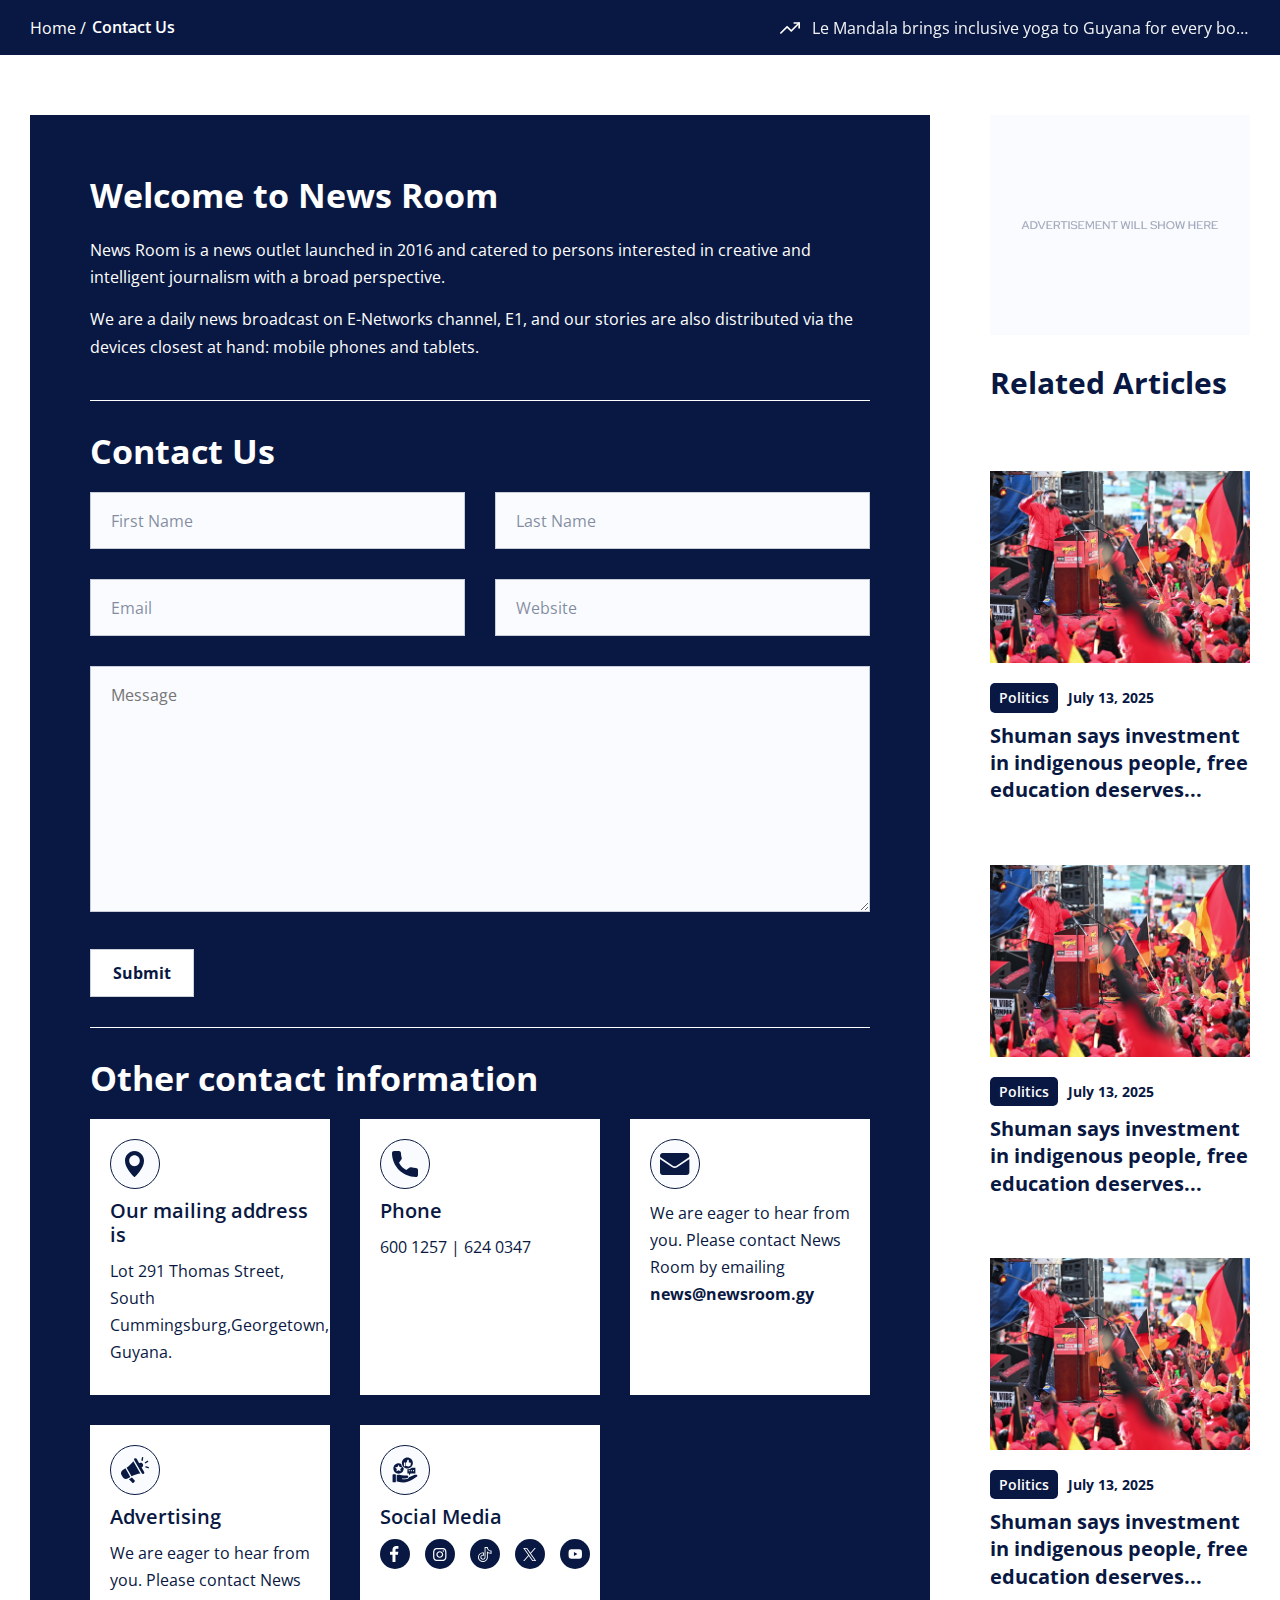
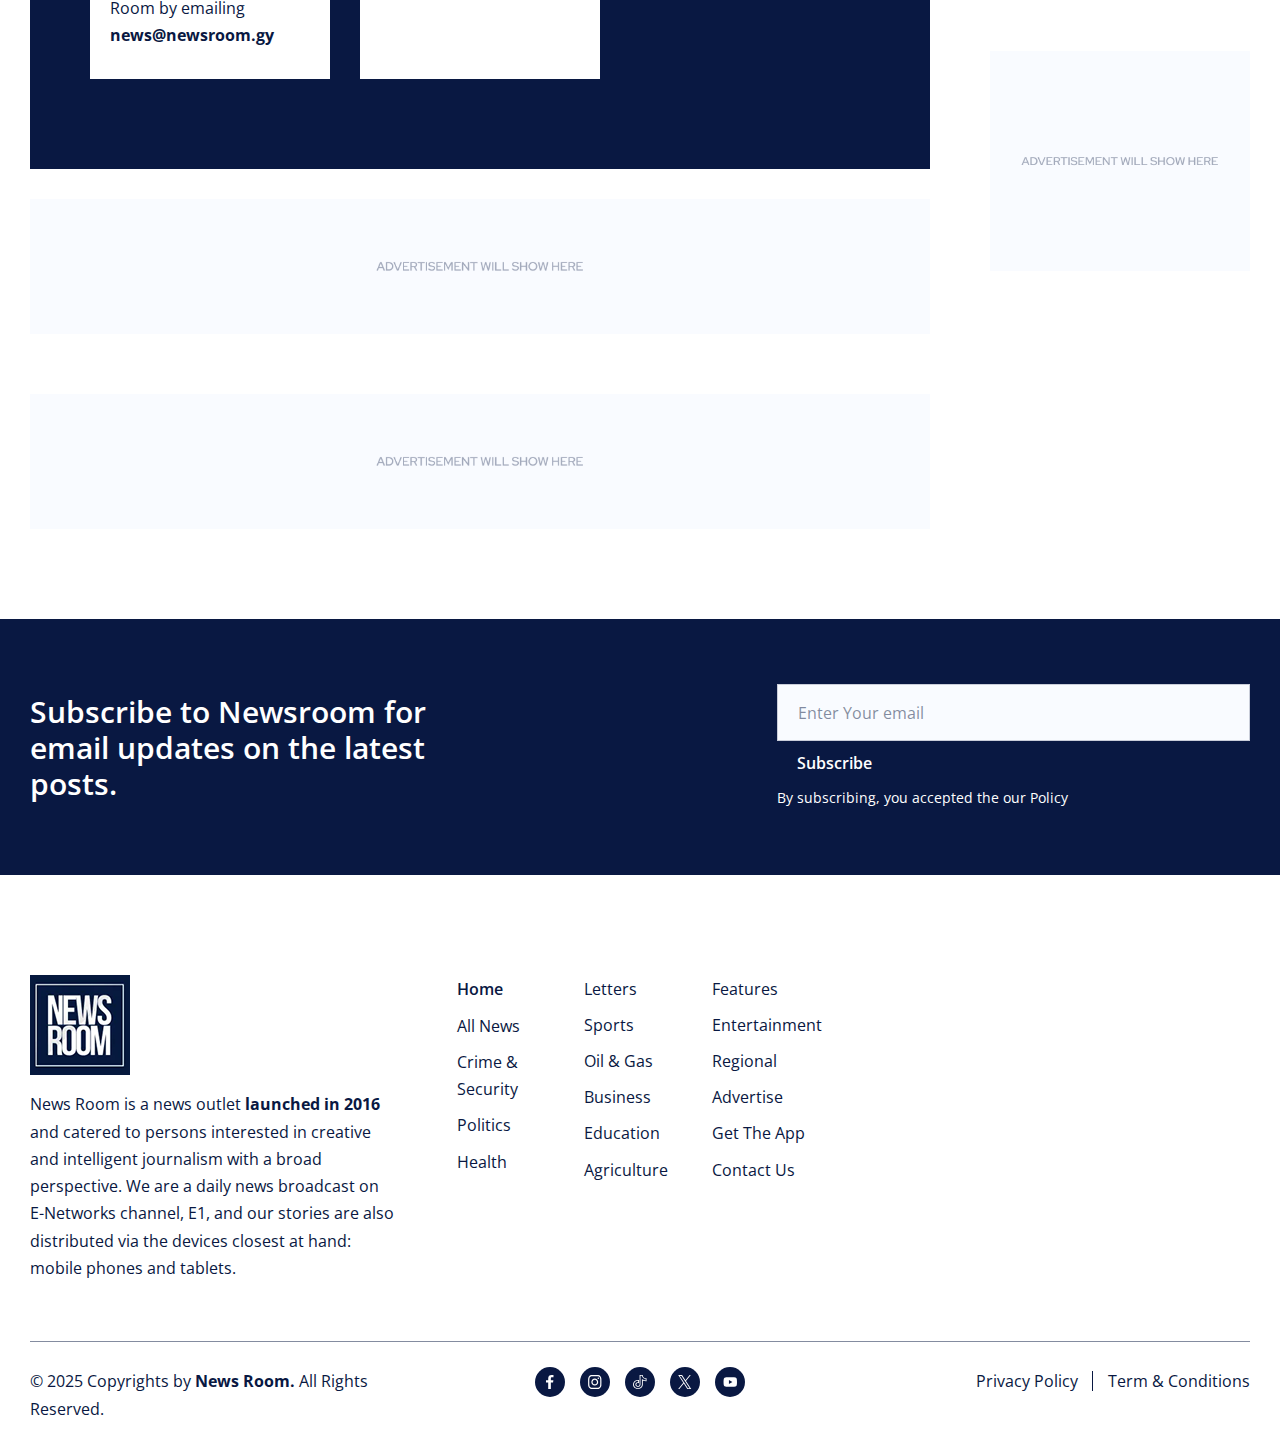
<file: contact.html>
<!DOCTYPE html>
<html>

<head>
    <meta charset="utf-8" />
    <meta http-equiv="Content-Type" content="text/html; charset=UTF-8" />
    <meta name="SKYPE_TOOLBAR" content="SKYPE_TOOLBAR_PARSER_COMPATIBLE" />
    <meta name="viewport" content="width=device-width, initial-scale=1, maximum-scale=1, user-scalable=yes">
    <meta http-equiv="x-ua-compatible" content="IE=Edge">
    <meta name="theme-color" content="#091842">
    <meta name="msapplication-navbutton-color" content="#091842">
    <meta name="apple-mobile-web-app-status-bar-style" content="#091842">
    <meta name="description" content="News Room" />

    <meta property="og:type" content="website" />
    <meta property="og:title" content="News Room" />
    <meta property="og:description" content="News Room" />
    <meta property="og:url" content="Site url" />
    <meta property="og:site_name" content="News Room" />
    <meta property="og:image" content="images/screenshot.png">

    <meta name="twitter:card" content="summary_large_image">
    <meta name="twitter:creator" content="News Room">
    <meta name="twitter:site" content="News Room">
    <meta name="twitter:description" content="News Room">
    <meta name="twitter:title" content="News Room">
    <meta name="twitter:image" content="images/screenshot.png">
    <meta name="pinterest-rich-pin" content="IDC-Card">

    <meta property="og:locale" content="en_US" />
    <meta property="og:type" content="website" />
    <meta property="og:title" content="Home Page - News Room" />
    <meta property="og:url" content="Site url" />


    <title>News Room</title>
    <link rel="icon" type="image/ico" href="images/favicon.ico" />
    <link rel="mask-icon" href="images/favicon.ico" color="white" />

    <link href="font/stylesheet.css" rel="stylesheet">
    <link href="css/swiper-bundle.min.css" rel="stylesheet">
    <link href="css/screen.css" rel="stylesheet" />
    <link href="css/dv.css" rel="stylesheet" />
    <link href="css/responsive.css" rel="stylesheet" />
    <script src="js/jquery.min.js"></script>
</head>

<body>
    <header>

    </header>
    <main>
        <div class="breadcrumb-section">
            <div class="container">
                <div class="breadcrumb-outer">
                    <div class="breadcrumb">
                        <ul>
                            <li><a href="">Home</a></li>
                            <li>Contact Us</li>
                        </ul>
                    </div>
                    <div class="trending-now">
                        <ul class="trending-list d-flex">
                            <li><a href="#">Le Mandala brings inclusive yoga to Guyana for every body and every belief
                                    Le Mandala
                                    brings inclusive yoga to Guyana for every body and every belief</a></li>
                            <li><a href="#">Le Mandala brings inclusive yoga to Guyana for every body and every belief
                                    Le Mandala
                                    brings inclusive yoga to Guyana for every body and every belief</a></li>
                            <li><a href="#">Le Mandala brings inclusive yoga to Guyana for every body and every belief
                                    Le Mandala
                                    brings inclusive yoga to Guyana for every body and every belief</a></li>
                            <li><a href="#">Le Mandala brings inclusive yoga to Guyana for every body and every belief
                                    Le Mandala
                                    brings inclusive yoga to Guyana for every body and every belief</a></li>
                            <li><a href="#">Le Mandala brings inclusive yoga to Guyana for every body and every belief
                                    Le Mandala
                                    brings inclusive yoga to Guyana for every body and every belief</a></li>
                        </ul>
                    </div>
                </div>
            </div>
        </div>
        <section class="contact-section">
            <div class="container">
                <div class="row">
                    <div class="col-9 col-right-border">
                        <div class="contact-outer">
                            <div class="title">
                                <h1 class="h2 w-font">Welcome to News Room</h1>
                                <div class="w-font">
                                    <p>News Room is a news outlet launched in 2016 and catered to persons interested in
                                        creative and intelligent journalism with a broad perspective.</p>
                                    <p>We are a daily news broadcast on E-Networks channel, E1, and our stories are also
                                        distributed via the devices closest at hand: mobile phones and tablets.</p>
                                </div>
                            </div>
                            <hr class="hr">
                            <div class="contact-form-outer py-30">
                                <h2 class="h2 w-font">Contact Us</h2>
                                <div class="row small-gutter row-gap-30">
                                    <div class="col-6">
                                        <div class="form-group">
                                            <label for="first-name" class="sr-only">First Name</label>
                                            <input class="form-control" id="first-name" placeholder="First Name" type="text">
                                        </div>
                                    </div>
                                    <div class="col-6">
                                        <div class="form-group">
                                            <label for="last-name" class="sr-only">Last Name</label>
                                            <input class="form-control" id="last-name" placeholder="Last Name" type="text">
                                        </div>
                                    </div>
                                    <div class="col-6">
                                        <div class="form-group">
                                            <label for="email" class="sr-only">Email</label>
                                            <input class="form-control" id="email" placeholder="Email" type="email">
                                        </div>
                                    </div>
                                    <div class="col-6">
                                        <div class="form-group">
                                            <label for="website" class="sr-only">Website</label>
                                            <input class="form-control" id="website" placeholder="Website" type="text">
                                        </div>
                                    </div>
                                    <div class="col-12">
                                        <div class="form-group">
                                            <label for="your-message" class="sr-only">Message</label>
                                            <textarea id="your-message" class="form-control" placeholder="Message" name="your-message" rows="10" maxlength="2000"></textarea>
                                        </div>
                                    </div>
                                    <div class="col-6">
                                        <input class="wpcf7-form-control wpcf7-submit has-spinner" type="submit" value="Submit">
                                    </div>
                                </div>
                                
                            </div>
                            <hr class="hr">
                            <div class="contact-info-outer py-30">
                                <h2 class="h2 w-font">Other contact information</h2>
                                <div class="row row-gap-30 small-gutter">
                                    <div class="col-4 d-flex">
                                        <div class="contact-info-box">
                                            <div class="contact-info-icon img-set"><img src="images/map-icon.svg"
                                                    alt=""></div>
                                            <h5 class="contact-info-title">Our mailing address is</h5>
                                            <div class="contact-info-text">Lot 291 Thomas Street, South
                                                Cummingsburg,Georgetown, Guyana.</div>
                                        </div>
                                    </div>
                                    <div class="col-4 d-flex">
                                        <div class="contact-info-box">
                                            <div class="contact-info-icon img-set"><img src="images/call-icon.svg"
                                                    alt=""></div>
                                            <h5 class="contact-info-title">Phone</h5>
                                            <div class="contact-info-text"><a href="tel:6001257">600 1257</a> | <a
                                                    href="tel:6240347">624 0347</a></div>
                                        </div>
                                    </div>
                                    <div class="col-4 d-flex">
                                        <div class="contact-info-box">
                                            <div class="contact-info-icon img-set"><img src="images/email-icon.svg"
                                                    alt=""></div>
                                            <div class="contact-info-text">We are eager to hear from you. Please contact
                                                News Room by emailing <a
                                                    href="mailto:news@newsroom.gy"><b>news@newsroom.gy</b></a></div>
                                        </div>
                                    </div>
                                    <div class="col-4 d-flex">
                                        <div class="contact-info-box">
                                            <div class="contact-info-icon img-set"><img
                                                    src="images/advertising-icon.svg" alt=""></div>
                                            <h5 class="contact-info-title">Advertising</h5>
                                            <div class="contact-info-text">We are eager to hear from you. Please contact
                                                News Room by emailing <a
                                                    href="mailto:news@newsroom.gy"><b>news@newsroom.gy</b></a></div>
                                        </div>
                                    </div>
                                    <div class="col-4 d-flex">
                                        <div class="contact-info-box">
                                            <div class="contact-info-icon img-set"><img src="images/social-icon.svg"
                                                    alt=""></div>
                                            <h5 class="contact-info-title">Social Media</h5>
                                            <div class="contact-info-text">
                                                <ul class="social-menu d-flex">
                                                    <li><a target="_blank" href="https://www.facebook.com/newsroomgy/"><img
                                                                src="images/facebook-black.svg" alt="Facebook Icon" /></a></li>
                                                    <li><a target="_blank" href="https://www.instagram.com/newsroomguyana/"><img
                                                                src="images/instgram-black.svg" alt="Instgram Icon" /></a></li>
                                                    <li><a target="_blank" href="https://www.tiktok.com/@newsroomgy/"><img
                                                                src="images/tiktok-black.svg" alt="Tiktok Icon" /></a></li>
                                                    <li><a target="_blank" href="https://x.com/newsroomgy/"><img src="images/twitter-black.svg"
                                                                alt="Twitter Icon" /></a></li>
                                                    <li><a target="_blank" href="https://www.youtube.com/@NewsRoomGuyana"><img
                                                                src="images/youtube-black.svg" alt="Toutube Icon" /></a></li>
                                                </ul>
                                            </div>
                                        </div>
                                    </div>
                                </div>
                            </div>
                        </div>
                        <div class="ad-box py-30">
                            <a class="img-set" href="#">
                              <img src="images/adbig.png" alt="">
                            </a>
                          </div>
                          <div class="ad-box py-30">
                            <a class="img-set" href="#">
                              <img src="images/adbig.png" alt="">
                            </a>
                          </div>
                    </div>
                    <div class="col-3">
                        <div class="sidebar">
                            <div class="ad-box">
                                <a class="img-set" href="#">
                                    <img src="images/boxad.png" alt="">
                                </a>
                            </div>
                            <div class="title py-30">
                                <h2 class="h3">Related Articles</h2>
                            </div>
                            <div class="sidebar-news-list">
                                <div class="news-list-box">
                                    <a href="#" class="news-list-img img-set">
                                        <img src="images/b1.jpg" alt="">
                                    </a>
                                    <div class="news-list-meta">
                                        <div class="news-list-category"><a href="#">Politics</a></div>
                                        <div class="news-list-date">July 13, 2025</div>
                                    </div>
                                    <a href="" class="h5 news-list-title">Shuman says investment in indigenous
                                        people, free education
                                        deserves...</a>
                                </div>
                                <div class="news-list-box">
                                    <a href="#" class="news-list-img img-set">
                                        <img src="images/b1.jpg" alt="">
                                    </a>
                                    <div class="news-list-meta">
                                        <div class="news-list-category"><a href="#">Politics</a></div>
                                        <div class="news-list-date">July 13, 2025</div>
                                    </div>
                                    <a href="" class="h5 news-list-title">Shuman says investment in indigenous
                                        people, free education
                                        deserves...</a>
                                </div>
                                <div class="news-list-box">
                                    <a href="#" class="news-list-img img-set">
                                        <img src="images/b1.jpg" alt="">
                                    </a>
                                    <div class="news-list-meta">
                                        <div class="news-list-category"><a href="#">Politics</a></div>
                                        <div class="news-list-date">July 13, 2025</div>
                                    </div>
                                    <a href="" class="h5 news-list-title">Shuman says investment in indigenous
                                        people, free education
                                        deserves...</a>
                                </div>
                            </div>
                            <div class="ad-box">
                                <a class="img-set" href="#">
                                    <img src="images/boxad.png" alt="">
                                </a>
                            </div>
                        </div>
                    </div>
                </div>
            </div>
        </section>
    </main>
    <footer class="footer-main">
        <div class="footer-newsletter">
            <div class="container">
                <div class="row align-items-center justify-content-between row-gap-30">
                    <div class="col-5">
                        <h3>Subscribe to Newsroom for email updates on the latest posts.</h3>
                    </div>
                    <div class="col-5">
                        <div class="newsletter-form">
                            <form action="">
                                <div class="form-group">
                                    <input class="form-control" type="text" placeholder="Enter Your email" />
                                </div>
                                <button type="submit" class="btn">Subscribe</button>
                            </form>
                            <p>By subscribing, you accepted the our Policy</p>
                        </div>
                    </div>
                </div>
            </div>
        </div>
        <div class="footer-middle">
            <div class="container">
                <div class="row">
                    <div class="col-4">
                        <div class="footer-logo">
                            <a href="#">
                                <img src="images/logo.png" alt="">
                            </a>
                        </div>
                        <div class="description">
                            <p>News Room is a news outlet <strong>launched in 2016</strong> and catered to persons
                                interested in creative and intelligent journalism with a broad perspective. We are a
                                daily news broadcast on E-Networks channel, E1, and our stories are also distributed via
                                the devices closest at hand: mobile phones and tablets.</p>
                        </div>
                    </div>
                    <div class="col-4 naviAdd">
                        <ul>
                            <li class="current-menu-item"><a href="#">Home</a></li>
                            <li><a href="#">All News</a></li>
                            <li><a href="#">Crime & Security</a></li>
                            <li><a href="#">Politics</a></li>
                            <li><a href="#">Health</a></li>
                            <li><a href="#">Letters</a></li>
                            <li><a href="#">Sports</a></li>
                            <li><a href="#">Oil & Gas</a></li>
                            <li><a href="#">Business</a></li>
                            <li><a href="#">Education</a></li>
                            <li><a href="#">Agriculture</a></li>
                            <li><a href="#">Features</a></li>
                            <li><a href="#">Entertainment</a></li>
                            <li><a href="#">Regional</a></li>
                            <li><a href="#">Advertise</a></li>
                            <li><a href="#">Get The App</a></li>
                            <li><a href="#">Contact Us</a></li>
                        </ul>
                    </div>
                </div>
            </div>
        </div>
        <div class="container">
            <div class="footer-bottom">
                <div class="row">
                    <div class="col-4">
                        <p>© 2025 Copyrights by <strong>News Room.</strong> All Rights Reserved.</p>
                    </div>
                    <div class="col-4">
                        <ul class="social-menu d-flex align-items-center justify-content-center">
                            <li><a target="_blank" href="https://www.facebook.com/newsroomgy/"><img
                                        src="images/facebook-black.svg" alt="Facebook Icon" /></a></li>
                            <li><a target="_blank" href="https://www.instagram.com/newsroomguyana/"><img
                                        src="images/instgram-black.svg" alt="Instgram Icon" /></a></li>
                            <li><a target="_blank" href="https://www.tiktok.com/@newsroomgy/"><img
                                        src="images/tiktok-black.svg" alt="Tiktok Icon" /></a></li>
                            <li><a target="_blank" href="https://x.com/newsroomgy/"><img src="images/twitter-black.svg"
                                        alt="Twitter Icon" /></a></li>
                            <li><a target="_blank" href="https://www.youtube.com/@NewsRoomGuyana"><img
                                        src="images/youtube-black.svg" alt="Toutube Icon" /></a></li>
                        </ul>
                    </div>
                    <div class="col-4">
                        <ul class="page-links d-flex align-items-center justify-content-end">
                            <li><a href="#">Privacy Policy</a></li>
                            <li><a href="#">Term & Conditions</a></li>
                        </ul>
                    </div>
                </div>
            </div>
        </div>
    </footer>

    <script src="js/swiper-bundle.min.js"></script>
    <script src="js/script.js"></script>
</body>

</html>
</file>
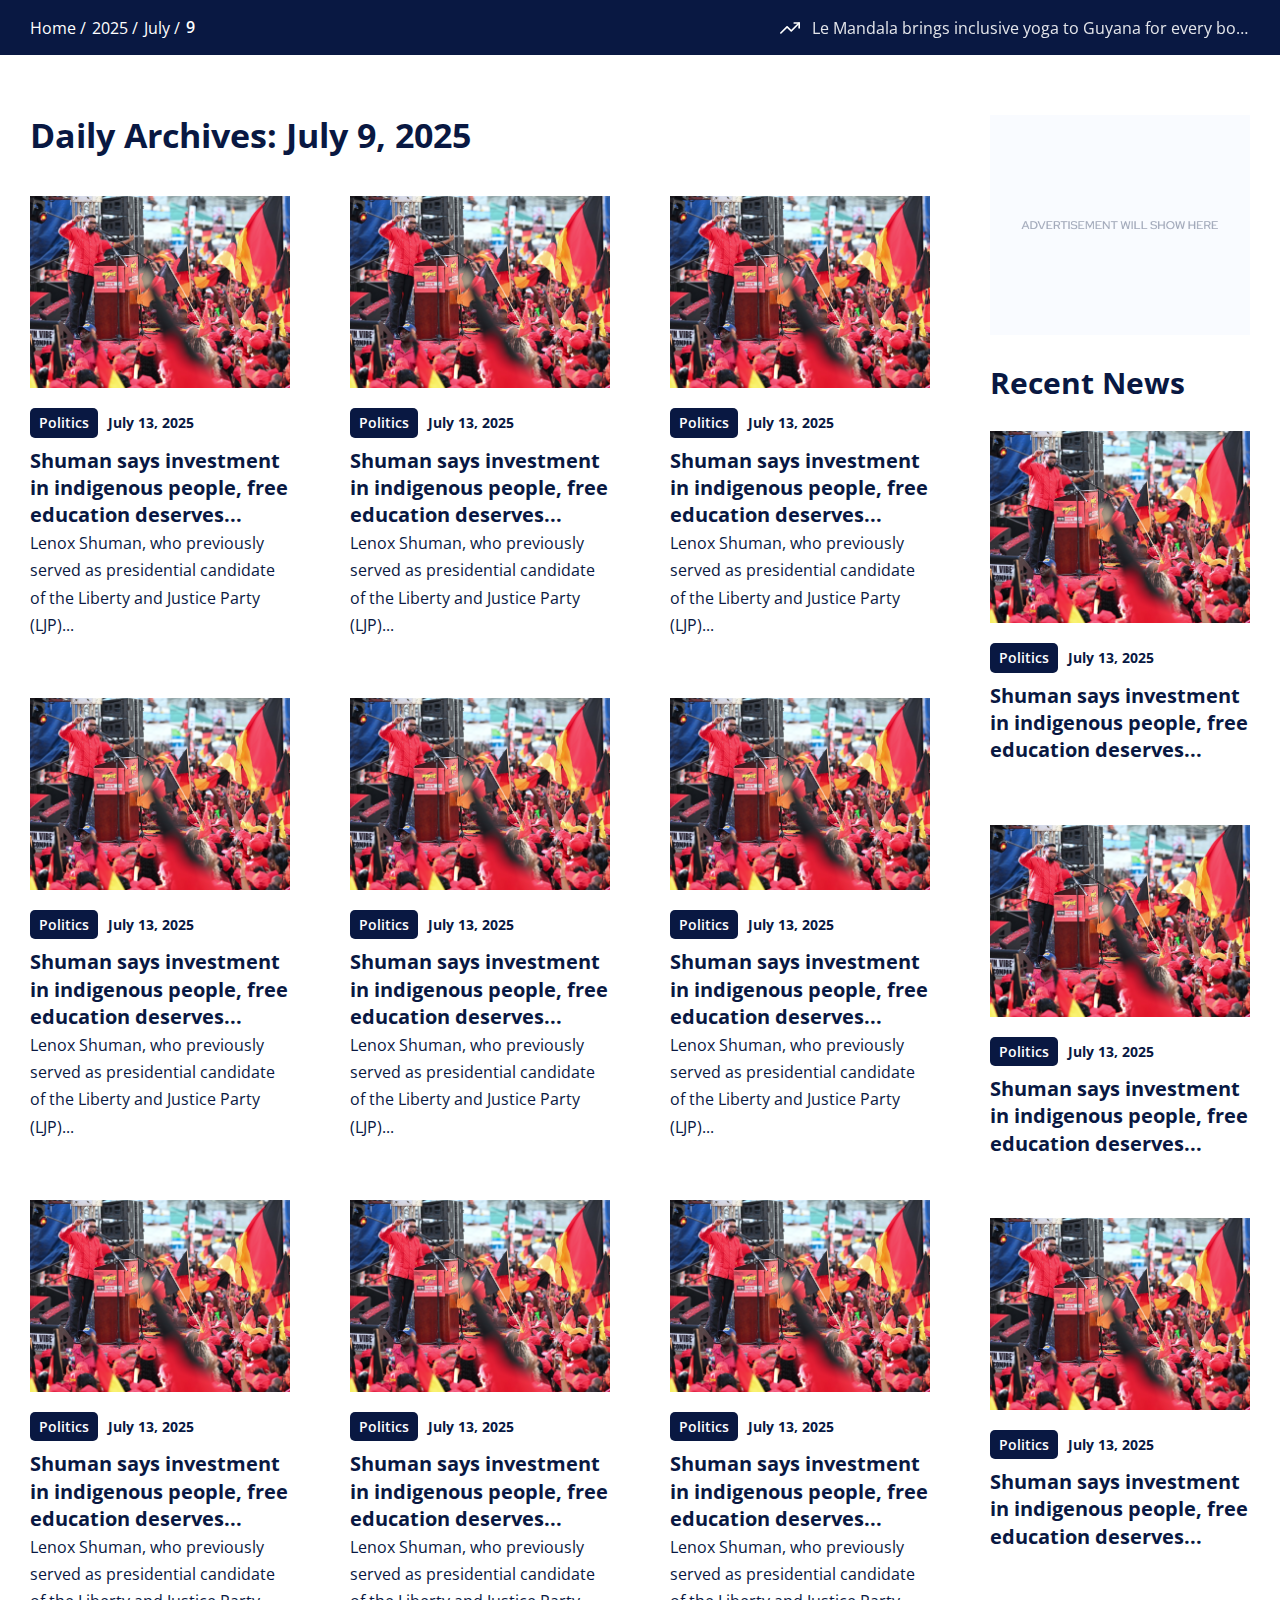
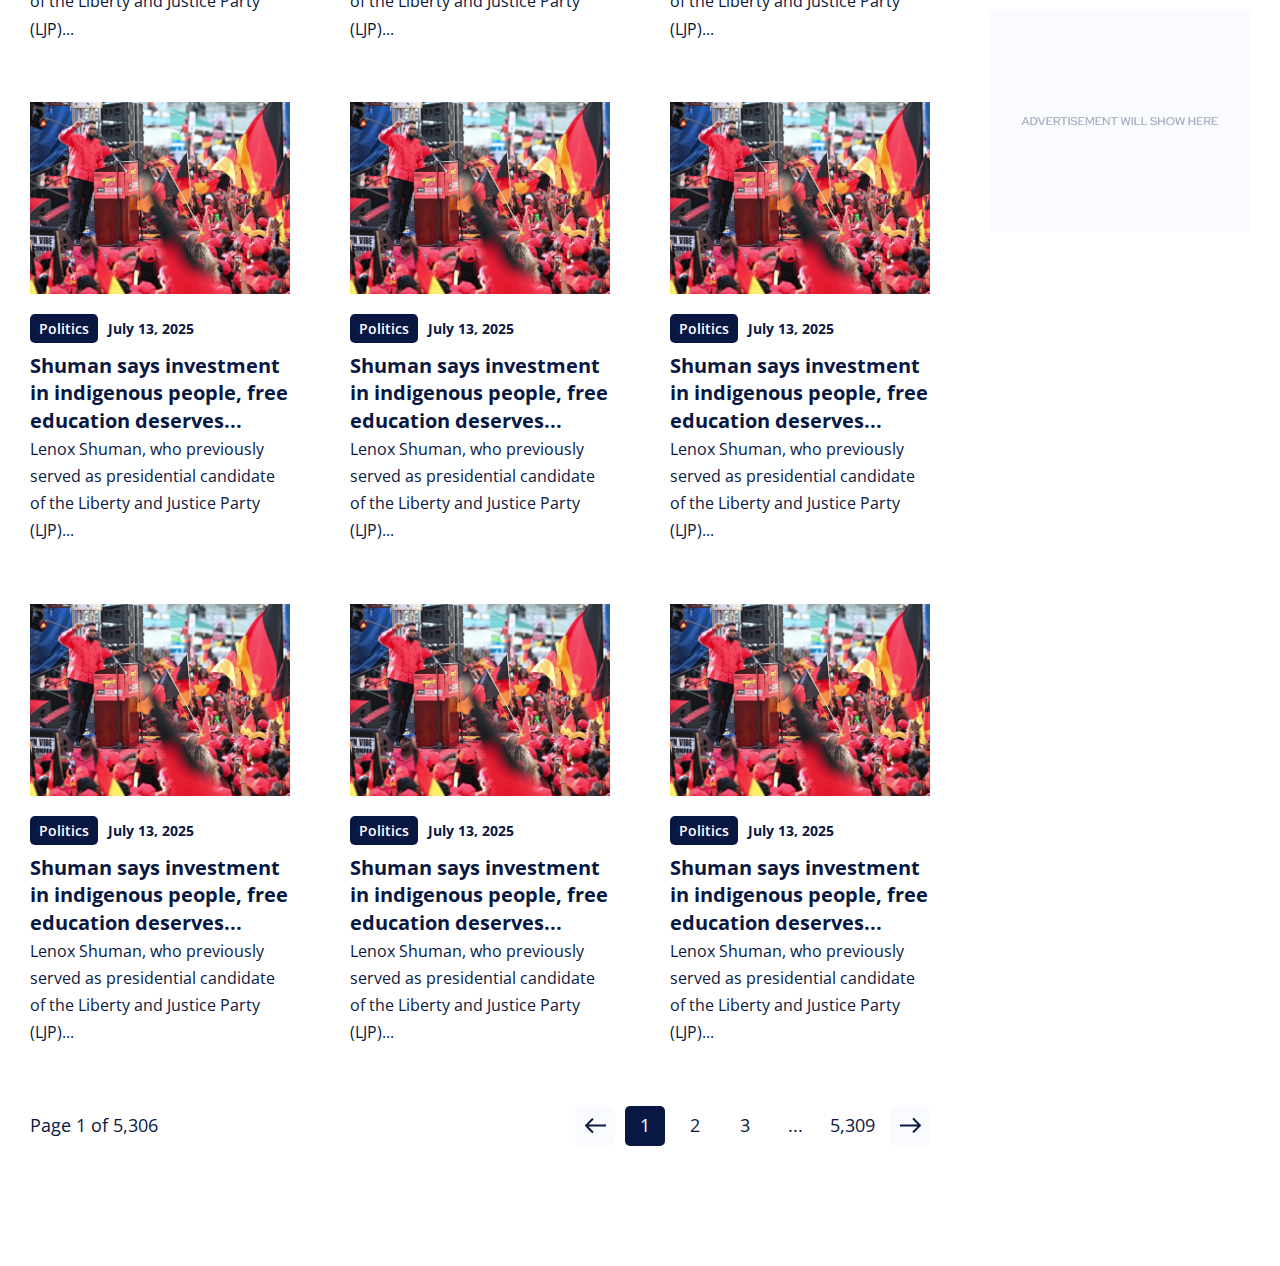
<file: date-archive.html>
<!DOCTYPE html>
<html>

<head>
    <meta charset="utf-8" />
    <meta http-equiv="Content-Type" content="text/html; charset=UTF-8" />
    <meta name="SKYPE_TOOLBAR" content="SKYPE_TOOLBAR_PARSER_COMPATIBLE" />
    <meta name="viewport" content="width=device-width, initial-scale=1, maximum-scale=1, user-scalable=yes">
    <meta http-equiv="x-ua-compatible" content="IE=Edge">
    <meta name="theme-color" content="#091842">
    <meta name="msapplication-navbutton-color" content="#091842">
    <meta name="apple-mobile-web-app-status-bar-style" content="#091842">
    <meta name="description" content="News Room" />

    <meta property="og:type" content="website" />
    <meta property="og:title" content="News Room" />
    <meta property="og:description" content="News Room" />
    <meta property="og:url" content="Site url" />
    <meta property="og:site_name" content="News Room" />
    <meta property="og:image" content="images/screenshot.png">

    <meta name="twitter:card" content="summary_large_image">
    <meta name="twitter:creator" content="News Room">
    <meta name="twitter:site" content="News Room">
    <meta name="twitter:description" content="News Room">
    <meta name="twitter:title" content="News Room">
    <meta name="twitter:image" content="images/screenshot.png">
    <meta name="pinterest-rich-pin" content="IDC-Card">

    <meta property="og:locale" content="en_US" />
    <meta property="og:type" content="website" />
    <meta property="og:title" content="Home Page - News Room" />
    <meta property="og:url" content="Site url" />


    <title>News Room</title>
    <link rel="icon" type="image/ico" href="images/favicon.ico" />
    <link rel="mask-icon" href="images/favicon.ico" color="white" />

    <link href="font/stylesheet.css" rel="stylesheet">
    <link href="css/swiper-bundle.min.css" rel="stylesheet">
    <link href="css/screen.css" rel="stylesheet" />
    <link href="css/dv.css" rel="stylesheet" />
    <link href="css/responsive.css" rel="stylesheet" />
    <script src="js/jquery.min.js"></script>
</head>

<body>
    <header>

    </header>
    <main>
        <div class="breadcrumb-section">
            <div class="container">
                <div class="breadcrumb-outer">
                    <div class="breadcrumb">
                        <ul>
                            <li><a href="">Home</a></li>
                            <li><a href="">2025</a></li>
                            <li><a href="">July</a></li>
                            <li>9</li>
                        </ul>
                    </div>
                    <div class="trending-now">
                        <ul class="trending-list d-flex">
                            <li><a href="#">Le Mandala brings inclusive yoga to Guyana for every body and every belief Le Mandala
                                brings inclusive yoga to Guyana for every body and every belief</a></li>
                            <li><a href="#">Le Mandala brings inclusive yoga to Guyana for every body and every belief Le Mandala
                                brings inclusive yoga to Guyana for every body and every belief</a></li>
                            <li><a href="#">Le Mandala brings inclusive yoga to Guyana for every body and every belief Le Mandala
                                brings inclusive yoga to Guyana for every body and every belief</a></li>
                            <li><a href="#">Le Mandala brings inclusive yoga to Guyana for every body and every belief Le Mandala
                                brings inclusive yoga to Guyana for every body and every belief</a></li>
                            <li><a href="#">Le Mandala brings inclusive yoga to Guyana for every body and every belief Le Mandala
                                brings inclusive yoga to Guyana for every body and every belief</a></li>
                        </ul>
                    </div>
                </div>
            </div>
        </div>
        <section class="news-archive-section">
            <div class="container">
                <div class="row">
                    <div class="col-9 col-right-border">
                        <div class="news-archive-outer">
                            <div class="title">
                                <h1 class="h2">Daily Archives: July 9, 2025</h1>
                            </div>
                            <div class="row row-gap-60">
                                <div class="col-4">
                                    <div class="news-list-box">
                                        <a href="#" class="news-list-img img-set">
                                            <img src="images/b1.jpg" alt="">
                                        </a>
                                        <div class="news-list-meta">
                                            <div class="news-list-category"><a href="#">Politics</a></div>
                                            <div class="news-list-date">July 13, 2025</div>
                                        </div>
                                        <a href="" class="h5 news-list-title">Shuman says investment in indigenous
                                            people, free education
                                            deserves...</a>
                                        <p class="news-list-excerpt">Lenox Shuman, who previously served as presidential
                                            candidate of the
                                            Liberty and Justice Party (LJP)...</p>
                                    </div>
                                </div>
                                <div class="col-4">
                                    <div class="news-list-box">
                                        <a href="#" class="news-list-img img-set">
                                            <img src="images/b1.jpg" alt="">
                                        </a>
                                        <div class="news-list-meta">
                                            <div class="news-list-category"><a href="#">Politics</a></div>
                                            <div class="news-list-date">July 13, 2025</div>
                                        </div>
                                        <a href="" class="h5 news-list-title">Shuman says investment in indigenous
                                            people, free education
                                            deserves...</a>
                                        <p class="news-list-excerpt">Lenox Shuman, who previously served as presidential
                                            candidate of the
                                            Liberty and Justice Party (LJP)...</p>
                                    </div>
                                </div>
                                <div class="col-4">
                                    <div class="news-list-box">
                                        <a href="#" class="news-list-img img-set">
                                            <img src="images/b1.jpg" alt="">
                                        </a>
                                        <div class="news-list-meta">
                                            <div class="news-list-category"><a href="#">Politics</a></div>
                                            <div class="news-list-date">July 13, 2025</div>
                                        </div>
                                        <a href="" class="h5 news-list-title">Shuman says investment in indigenous
                                            people, free education
                                            deserves...</a>
                                        <p class="news-list-excerpt">Lenox Shuman, who previously served as presidential
                                            candidate of the
                                            Liberty and Justice Party (LJP)...</p>
                                    </div>
                                </div>
                                <div class="col-4">
                                    <div class="news-list-box">
                                        <a href="#" class="news-list-img img-set">
                                            <img src="images/b1.jpg" alt="">
                                        </a>
                                        <div class="news-list-meta">
                                            <div class="news-list-category"><a href="#">Politics</a></div>
                                            <div class="news-list-date">July 13, 2025</div>
                                        </div>
                                        <a href="" class="h5 news-list-title">Shuman says investment in indigenous
                                            people, free education
                                            deserves...</a>
                                        <p class="news-list-excerpt">Lenox Shuman, who previously served as presidential
                                            candidate of the
                                            Liberty and Justice Party (LJP)...</p>
                                    </div>
                                </div>
                                <div class="col-4">
                                    <div class="news-list-box">
                                        <a href="#" class="news-list-img img-set">
                                            <img src="images/b1.jpg" alt="">
                                        </a>
                                        <div class="news-list-meta">
                                            <div class="news-list-category"><a href="#">Politics</a></div>
                                            <div class="news-list-date">July 13, 2025</div>
                                        </div>
                                        <a href="" class="h5 news-list-title">Shuman says investment in indigenous
                                            people, free education
                                            deserves...</a>
                                        <p class="news-list-excerpt">Lenox Shuman, who previously served as presidential
                                            candidate of the
                                            Liberty and Justice Party (LJP)...</p>
                                    </div>
                                </div>
                                <div class="col-4">
                                    <div class="news-list-box">
                                        <a href="#" class="news-list-img img-set">
                                            <img src="images/b1.jpg" alt="">
                                        </a>
                                        <div class="news-list-meta">
                                            <div class="news-list-category"><a href="#">Politics</a></div>
                                            <div class="news-list-date">July 13, 2025</div>
                                        </div>
                                        <a href="" class="h5 news-list-title">Shuman says investment in indigenous
                                            people, free education
                                            deserves...</a>
                                        <p class="news-list-excerpt">Lenox Shuman, who previously served as presidential
                                            candidate of the
                                            Liberty and Justice Party (LJP)...</p>
                                    </div>
                                </div>
                                <div class="col-4">
                                    <div class="news-list-box">
                                        <a href="#" class="news-list-img img-set">
                                            <img src="images/b1.jpg" alt="">
                                        </a>
                                        <div class="news-list-meta">
                                            <div class="news-list-category"><a href="#">Politics</a></div>
                                            <div class="news-list-date">July 13, 2025</div>
                                        </div>
                                        <a href="" class="h5 news-list-title">Shuman says investment in indigenous
                                            people, free education
                                            deserves...</a>
                                        <p class="news-list-excerpt">Lenox Shuman, who previously served as presidential
                                            candidate of the
                                            Liberty and Justice Party (LJP)...</p>
                                    </div>
                                </div>
                                <div class="col-4">
                                    <div class="news-list-box">
                                        <a href="#" class="news-list-img img-set">
                                            <img src="images/b1.jpg" alt="">
                                        </a>
                                        <div class="news-list-meta">
                                            <div class="news-list-category"><a href="#">Politics</a></div>
                                            <div class="news-list-date">July 13, 2025</div>
                                        </div>
                                        <a href="" class="h5 news-list-title">Shuman says investment in indigenous
                                            people, free education
                                            deserves...</a>
                                        <p class="news-list-excerpt">Lenox Shuman, who previously served as presidential
                                            candidate of the
                                            Liberty and Justice Party (LJP)...</p>
                                    </div>
                                </div>
                                <div class="col-4">
                                    <div class="news-list-box">
                                        <a href="#" class="news-list-img img-set">
                                            <img src="images/b1.jpg" alt="">
                                        </a>
                                        <div class="news-list-meta">
                                            <div class="news-list-category"><a href="#">Politics</a></div>
                                            <div class="news-list-date">July 13, 2025</div>
                                        </div>
                                        <a href="" class="h5 news-list-title">Shuman says investment in indigenous
                                            people, free education
                                            deserves...</a>
                                        <p class="news-list-excerpt">Lenox Shuman, who previously served as presidential
                                            candidate of the
                                            Liberty and Justice Party (LJP)...</p>
                                    </div>
                                </div>
                                <div class="col-4">
                                    <div class="news-list-box">
                                        <a href="#" class="news-list-img img-set">
                                            <img src="images/b1.jpg" alt="">
                                        </a>
                                        <div class="news-list-meta">
                                            <div class="news-list-category"><a href="#">Politics</a></div>
                                            <div class="news-list-date">July 13, 2025</div>
                                        </div>
                                        <a href="" class="h5 news-list-title">Shuman says investment in indigenous
                                            people, free education
                                            deserves...</a>
                                        <p class="news-list-excerpt">Lenox Shuman, who previously served as presidential
                                            candidate of the
                                            Liberty and Justice Party (LJP)...</p>
                                    </div>
                                </div>
                                <div class="col-4">
                                    <div class="news-list-box">
                                        <a href="#" class="news-list-img img-set">
                                            <img src="images/b1.jpg" alt="">
                                        </a>
                                        <div class="news-list-meta">
                                            <div class="news-list-category"><a href="#">Politics</a></div>
                                            <div class="news-list-date">July 13, 2025</div>
                                        </div>
                                        <a href="" class="h5 news-list-title">Shuman says investment in indigenous
                                            people, free education
                                            deserves...</a>
                                        <p class="news-list-excerpt">Lenox Shuman, who previously served as presidential
                                            candidate of the
                                            Liberty and Justice Party (LJP)...</p>
                                    </div>
                                </div>
                                <div class="col-4">
                                    <div class="news-list-box">
                                        <a href="#" class="news-list-img img-set">
                                            <img src="images/b1.jpg" alt="">
                                        </a>
                                        <div class="news-list-meta">
                                            <div class="news-list-category"><a href="#">Politics</a></div>
                                            <div class="news-list-date">July 13, 2025</div>
                                        </div>
                                        <a href="" class="h5 news-list-title">Shuman says investment in indigenous
                                            people, free education
                                            deserves...</a>
                                        <p class="news-list-excerpt">Lenox Shuman, who previously served as presidential
                                            candidate of the
                                            Liberty and Justice Party (LJP)...</p>
                                    </div>
                                </div>
                                <div class="col-4">
                                    <div class="news-list-box">
                                        <a href="#" class="news-list-img img-set">
                                            <img src="images/b1.jpg" alt="">
                                        </a>
                                        <div class="news-list-meta">
                                            <div class="news-list-category"><a href="#">Politics</a></div>
                                            <div class="news-list-date">July 13, 2025</div>
                                        </div>
                                        <a href="" class="h5 news-list-title">Shuman says investment in indigenous
                                            people, free education
                                            deserves...</a>
                                        <p class="news-list-excerpt">Lenox Shuman, who previously served as presidential
                                            candidate of the
                                            Liberty and Justice Party (LJP)...</p>
                                    </div>
                                </div>
                                <div class="col-4">
                                    <div class="news-list-box">
                                        <a href="#" class="news-list-img img-set">
                                            <img src="images/b1.jpg" alt="">
                                        </a>
                                        <div class="news-list-meta">
                                            <div class="news-list-category"><a href="#">Politics</a></div>
                                            <div class="news-list-date">July 13, 2025</div>
                                        </div>
                                        <a href="" class="h5 news-list-title">Shuman says investment in indigenous
                                            people, free education
                                            deserves...</a>
                                        <p class="news-list-excerpt">Lenox Shuman, who previously served as presidential
                                            candidate of the
                                            Liberty and Justice Party (LJP)...</p>
                                    </div>
                                </div>
                                <div class="col-4">
                                    <div class="news-list-box">
                                        <a href="#" class="news-list-img img-set">
                                            <img src="images/b1.jpg" alt="">
                                        </a>
                                        <div class="news-list-meta">
                                            <div class="news-list-category"><a href="#">Politics</a></div>
                                            <div class="news-list-date">July 13, 2025</div>
                                        </div>
                                        <a href="" class="h5 news-list-title">Shuman says investment in indigenous
                                            people, free education
                                            deserves...</a>
                                        <p class="news-list-excerpt">Lenox Shuman, who previously served as presidential
                                            candidate of the
                                            Liberty and Justice Party (LJP)...</p>
                                    </div>
                                </div>
                            </div>
                            <div class="pagination-outer d-flex justify-content-between align-items-center py-60">
                                <span>Page 1 of 5,306</span>
                                <div class="pagination">
                                    <a href="#" class="page" title="2"><img src="images/leftarrow.svg" alt=""></a>
                                    <span class="current">1</span>
                                    <a href="#" class="page" title="2">2</a>
                                    <a href="#" class="page" title="3">3</a>
                                    <span class="extend">...</span>
                                    <a href="#" class="page" title="5,309">5,309</a>
                                    <a href="#" class="page" title="2"><img src="images/rightarrow.svg" alt=""></a>
                                </div>
                            </div>
                        </div>
                    </div>
                    <div class="col-3">
                        <div class="sidebar">
                            <div class="ad-box">
                                <a class="img-set" href="#">
                                    <img src="images/boxad.png" alt="">
                                </a>
                            </div>
                            <div class="sidebar-title">
                                <h2 class="h3">Recent News</h2>
                            </div>
                            <div class="sidebar-news-list">
                                <div class="news-list-box">
                                    <a href="#" class="news-list-img img-set">
                                        <img src="images/b1.jpg" alt="">
                                    </a>
                                    <div class="news-list-meta">
                                        <div class="news-list-category"><a href="#">Politics</a></div>
                                        <div class="news-list-date">July 13, 2025</div>
                                    </div>
                                    <a href="" class="h5 news-list-title">Shuman says investment in indigenous
                                        people, free education
                                        deserves...</a>
                                </div>
                                <div class="news-list-box">
                                    <a href="#" class="news-list-img img-set">
                                        <img src="images/b1.jpg" alt="">
                                    </a>
                                    <div class="news-list-meta">
                                        <div class="news-list-category"><a href="#">Politics</a></div>
                                        <div class="news-list-date">July 13, 2025</div>
                                    </div>
                                    <a href="" class="h5 news-list-title">Shuman says investment in indigenous
                                        people, free education
                                        deserves...</a>
                                </div>
                                <div class="news-list-box">
                                    <a href="#" class="news-list-img img-set">
                                        <img src="images/b1.jpg" alt="">
                                    </a>
                                    <div class="news-list-meta">
                                        <div class="news-list-category"><a href="#">Politics</a></div>
                                        <div class="news-list-date">July 13, 2025</div>
                                    </div>
                                    <a href="" class="h5 news-list-title">Shuman says investment in indigenous
                                        people, free education
                                        deserves...</a>
                                </div>
                            </div>
                            <div class="ad-box">
                                <a class="img-set" href="#">
                                    <img src="images/boxad.png" alt="">
                                </a>
                            </div>
                        </div>
                    </div>
                </div>
            </div>
        </section>
    </main>
    <footer>

    </footer>

    <script src="js/swiper-bundle.min.js"></script>
    <script src="js/script.js"></script>
</body>

</html>
</file>
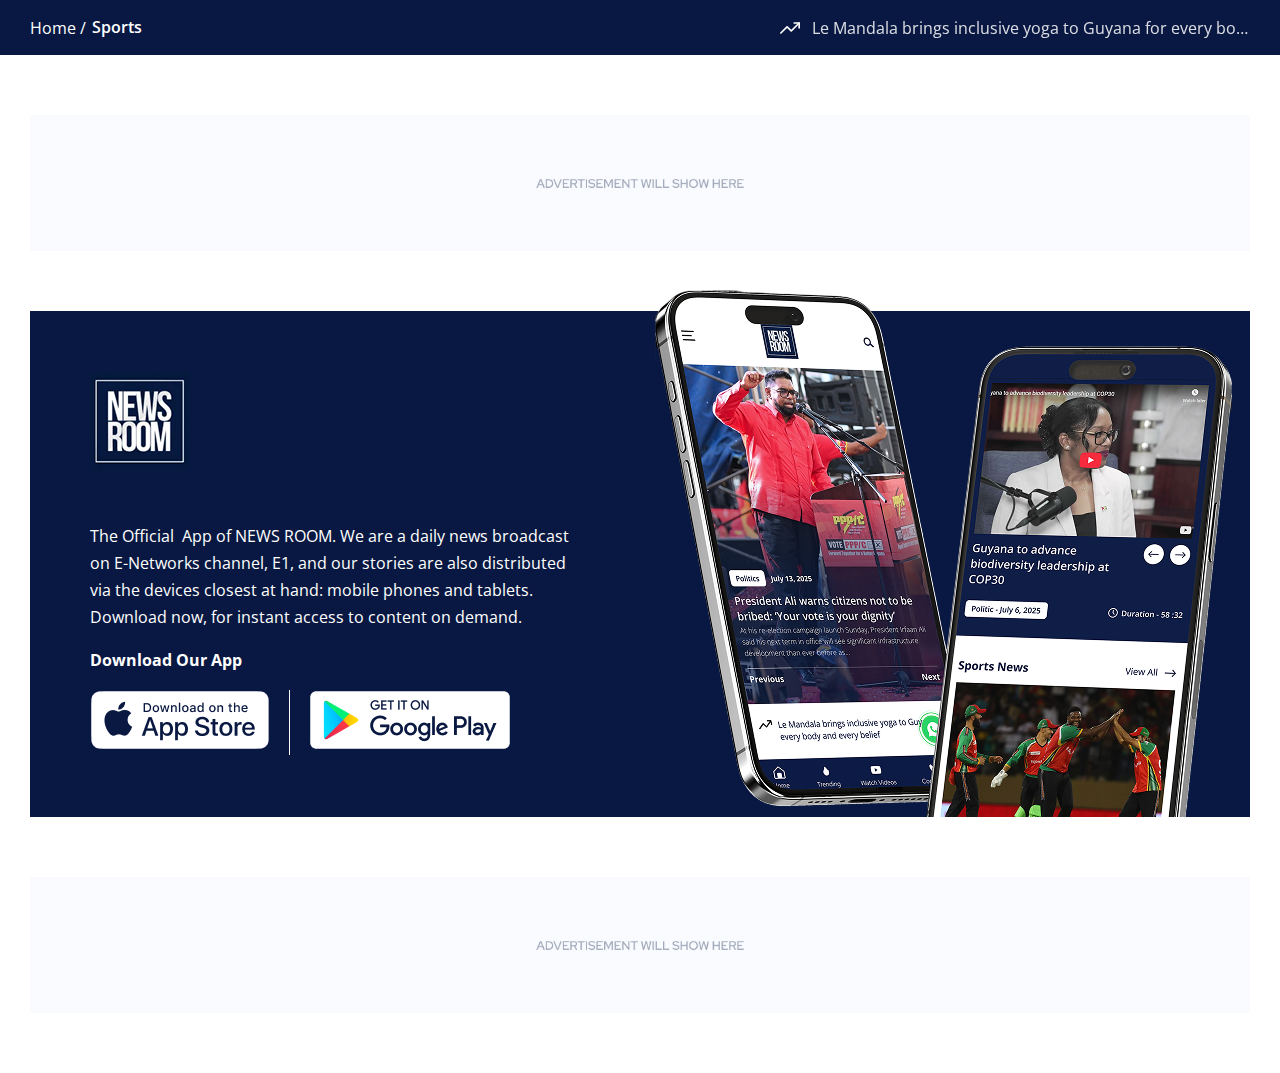
<file: gettheapp.html>
<!DOCTYPE html>
<html>

<head>
	<meta charset="utf-8" />
	<meta http-equiv="Content-Type" content="text/html; charset=UTF-8" />
	<meta name="SKYPE_TOOLBAR" content="SKYPE_TOOLBAR_PARSER_COMPATIBLE" />
	<meta name="viewport" content="width=device-width,initial-scale=1,maximum-scale=1,user-scalable=yes" />
	<meta http-equiv="x-ua-compatible" content="IE=Edge" />
	<meta name="theme-color" content="#091842" />
	<meta name="msapplication-navbutton-color" content="#091842" />
	<meta name="apple-mobile-web-app-status-bar-style" content="#091842" />
	<meta name="description" content="News Room" />

	<meta property="og:type" content="website" />
	<meta property="og:title" content="News Room" />
	<meta property="og:description" content="News Room" />
	<meta property="og:url" content="Site url" />
	<meta property="og:site_name" content="News Room" />
	<meta property="og:image" content="images/screenshot.png" />

	<meta name="twitter:card" content="summary_large_image" />
	<meta name="twitter:creator" content="News Room" />
	<meta name="twitter:site" content="News Room" />
	<meta name="twitter:description" content="News Room" />
	<meta name="twitter:title" content="News Room" />
	<meta name="twitter:image" content="images/screenshot.png" />
	<meta name="pinterest-rich-pin" content="IDC-Card" />

	<meta property="og:locale" content="en_US" />
	<meta property="og:type" content="website" />
	<meta property="og:title" content="Home Page - News Room" />
	<meta property="og:url" content="Site url" />

	<title>News Room</title>
	<link rel="icon" type="image/ico" href="images/favicon.ico" />
	<link rel="mask-icon" href="images/favicon.ico" color="white" />

	<link href="font/stylesheet.css" rel="stylesheet" />
	<link href="css/swiper-bundle.min.css" rel="stylesheet" />
	<link href="css/screen.css" rel="stylesheet" />
	<link href="css/dv.css" rel="stylesheet" />
	<link href="css/responsive.css" rel="stylesheet" />
	<script src="js/jquery.min.js"></script>
</head>

<body>
	<header></header>
	<main>
		<div class="breadcrumb-section">
			<div class="container">
				<div class="breadcrumb-outer">
					<div class="breadcrumb">
						<ul>
							<li><a href="">Home</a></li>
							<li>Sports</li>
						</ul>
					</div>
					<div class="trending-now">
						<ul class="trending-list d-flex">
							<li>
								<a href="#">Le Mandala brings inclusive yoga to Guyana for every body
									and every belief Le Mandala brings inclusive yoga to Guyana
									for every body and every belief</a>
							</li>
							<li>
								<a href="#">Le Mandala brings inclusive yoga to Guyana for every body
									and every belief Le Mandala brings inclusive yoga to Guyana
									for every body and every belief</a>
							</li>
							<li>
								<a href="#">Le Mandala brings inclusive yoga to Guyana for every body
									and every belief Le Mandala brings inclusive yoga to Guyana
									for every body and every belief</a>
							</li>
							<li>
								<a href="#">Le Mandala brings inclusive yoga to Guyana for every body
									and every belief Le Mandala brings inclusive yoga to Guyana
									for every body and every belief</a>
							</li>
							<li>
								<a href="#">Le Mandala brings inclusive yoga to Guyana for every body
									and every belief Le Mandala brings inclusive yoga to Guyana
									for every body and every belief</a>
							</li>
						</ul>
					</div>
				</div>
			</div>
		</div>
		<section class="news-archive-section">
			<div class="container">
				<div class="get_appContainer">
					<div class="ad-box">
						<a class="img-set" href="#">
							<img src="images/get_ads1.jpg" alt="" />
						</a>
					</div>
					<div class="get_appBox">
						<div class="left_text">
							<div class="logo">
								<img src="images/logo.png" alt="" />
							</div>
							<h5>Introducing, The NEWS ROOM App</h5>
							<p>
								The Official  App of NEWS ROOM. We are a daily news broadcast
								on E-Networks channel, E1, and our stories are also
								distributed via the devices closest at hand: mobile phones and
								tablets. Download now, for instant access to content on
								demand.
							</p>
							<h6>Download Our App</h6>
							<div class="app">
								<a href="/">
									<img src="images/appstore.png" alt="" />
								</a>
								<span class="slit_line"></span>
								<a href="/">
									<img src="images/googleplay.png" alt="" />
								</a>
							</div>
						</div>
						<div class="right_img">
							<span class="mobile_img"><img src="images/mobile_img.png" alt="" /></span>
						</div>
					</div>
					<div class="ad-box">
						<a class="img-set" href="#">
							<img src="images/get_ads1.jpg" alt="" />
						</a>
					</div>
				</div>
			</div>
		</section>
	</main>
	<footer></footer>

	<script src="js/swiper-bundle.min.js"></script>
	<script src="js/script.js"></script>
</body>

</html>
</file>
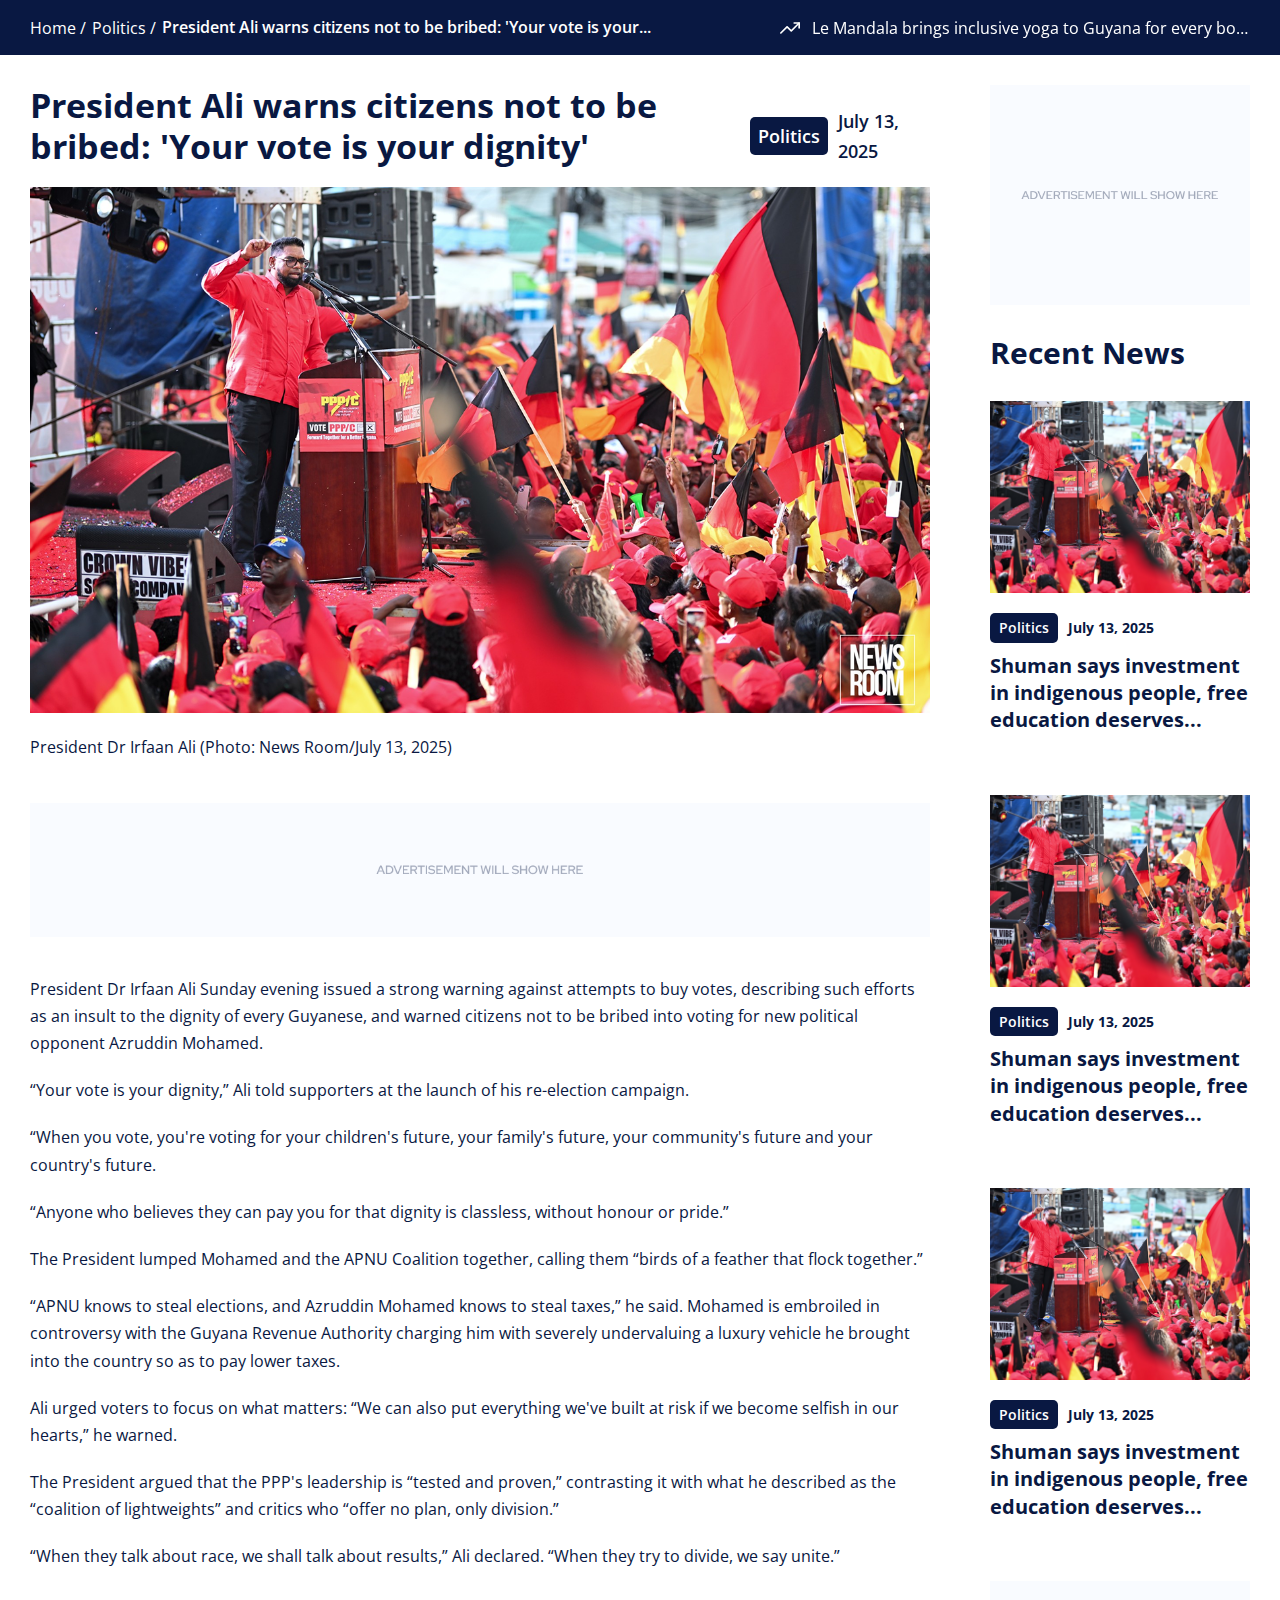
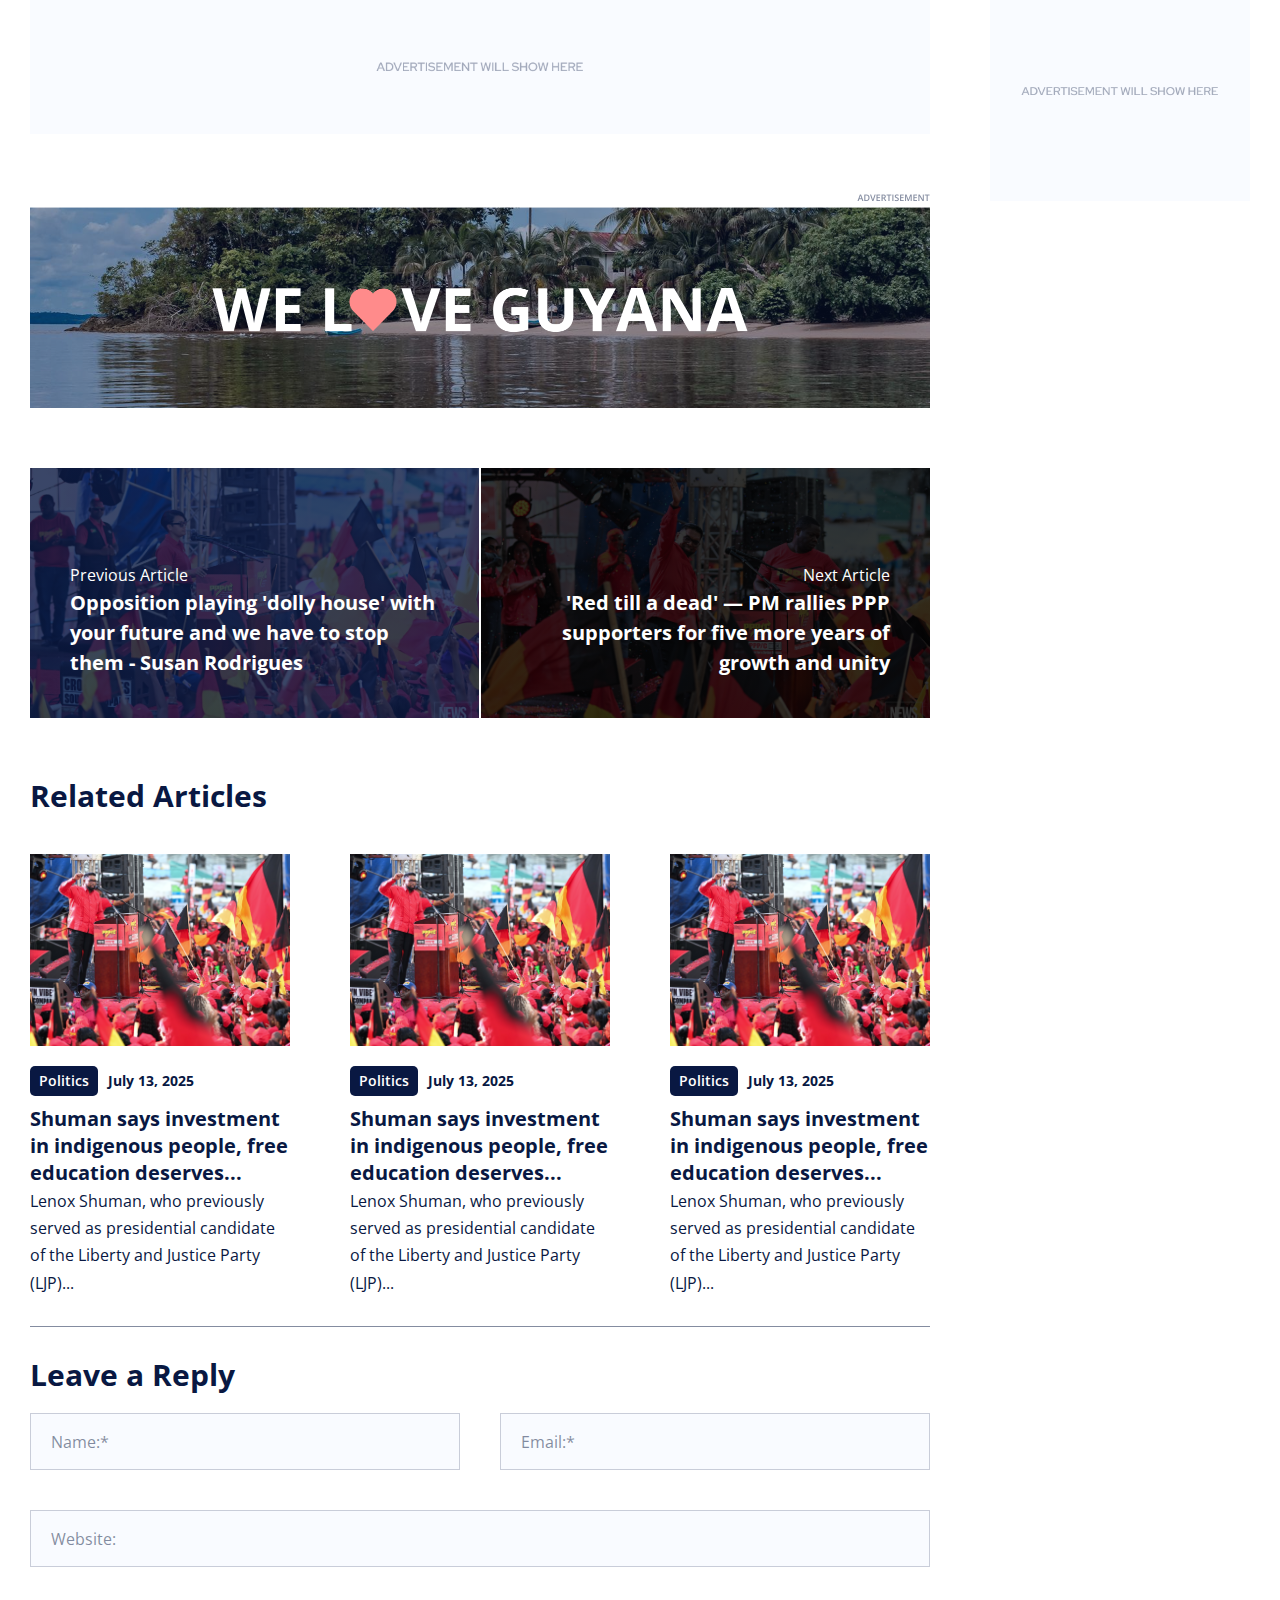
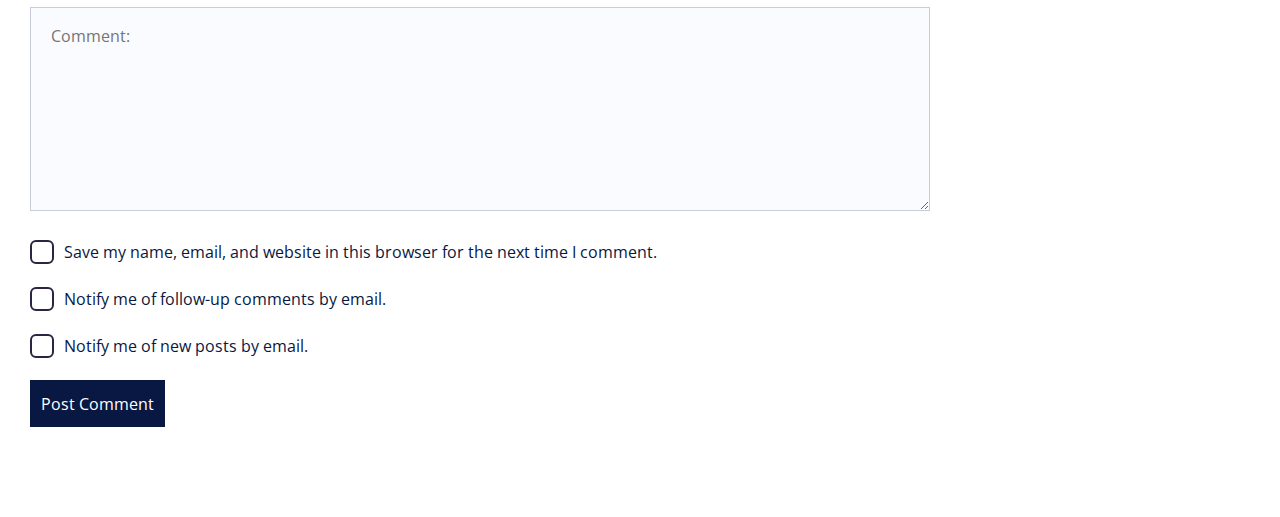
<file: news-details.html>
<!DOCTYPE html>
<html>

<head>
  <meta charset="utf-8" />
  <meta http-equiv="Content-Type" content="text/html; charset=UTF-8" />
  <meta name="SKYPE_TOOLBAR" content="SKYPE_TOOLBAR_PARSER_COMPATIBLE" />
  <meta name="viewport" content="width=device-width, initial-scale=1, maximum-scale=1, user-scalable=yes">
  <meta http-equiv="x-ua-compatible" content="IE=Edge">
  <meta name="theme-color" content="#091842">
  <meta name="msapplication-navbutton-color" content="#091842">
  <meta name="apple-mobile-web-app-status-bar-style" content="#091842">
  <meta name="description" content="News Room" />

  <meta property="og:type" content="website" />
  <meta property="og:title" content="News Room" />
  <meta property="og:description" content="News Room" />
  <meta property="og:url" content="Site url" />
  <meta property="og:site_name" content="News Room" />
  <meta property="og:image" content="images/screenshot.png">

  <meta name="twitter:card" content="summary_large_image">
  <meta name="twitter:creator" content="News Room">
  <meta name="twitter:site" content="News Room">
  <meta name="twitter:description" content="News Room">
  <meta name="twitter:title" content="News Room">
  <meta name="twitter:image" content="images/screenshot.png">
  <meta name="pinterest-rich-pin" content="IDC-Card">

  <meta property="og:locale" content="en_US" />
  <meta property="og:type" content="website" />
  <meta property="og:title" content="Home Page - News Room" />
  <meta property="og:url" content="Site url" />


  <title>News Room</title>
  <link rel="icon" type="image/ico" href="images/favicon.ico" />
  <link rel="mask-icon" href="images/favicon.ico" color="white" />

  <link href="font/stylesheet.css" rel="stylesheet">
  <link href="css/swiper-bundle.min.css" rel="stylesheet">
  <link href="css/screen.css" rel="stylesheet" />
  <link href="css/dv.css" rel="stylesheet" />
  <link href="css/responsive.css" rel="stylesheet" />
  <script src="js/jquery.min.js"></script>
</head>

<body>
  <header>

  </header>
  <main>
    <div class="breadcrumb-section">
      <div class="container">
        <div class="breadcrumb-outer">
          <div class="breadcrumb">
            <ul>
              <li><a href="">Home</a></li>
              <li><a href="">Politics</a></li>
              <li>President Ali warns citizens not to be bribed: 'Your vote is your...</li>
            </ul>
          </div>
          <div class="trending-now">
            <ul class="trending-list d-flex">
              <li><a href="#">Le Mandala brings inclusive yoga to Guyana for every body and every belief Le Mandala
                  brings inclusive yoga to Guyana for every body and every belief</a></li>
              <li><a href="#">Le Mandala brings inclusive yoga to Guyana for every body and every belief Le Mandala
                  brings inclusive yoga to Guyana for every body and every belief</a></li>
              <li><a href="#">Le Mandala brings inclusive yoga to Guyana for every body and every belief Le Mandala
                  brings inclusive yoga to Guyana for every body and every belief</a></li>
              <li><a href="#">Le Mandala brings inclusive yoga to Guyana for every body and every belief Le Mandala
                  brings inclusive yoga to Guyana for every body and every belief</a></li>
              <li><a href="#">Le Mandala brings inclusive yoga to Guyana for every body and every belief Le Mandala
                  brings inclusive yoga to Guyana for every body and every belief</a></li>
            </ul>
          </div>
        </div>
      </div>
    </div>
    <section class="single-news-section">
      <div class="container">
        <div class="row">
          <div class="col-9 col-right-border">
            <div class="single-news-outer">
              <div class="single-news-title-outer">
                <div class="single-news-title">
                  <h1 class="h2">President Ali warns citizens not to be bribed: 'Your vote is your
                    dignity'</h1>
                </div>
                <div class="single-news-meta">
                  <div class="single-news-category"><a href="#">Politics</a></div>
                  <div class="single-news-date">July 13, 2025</div>
                </div>
              </div>
              <div class="single-news-image img-set">
                <img src="images/b1.jpg" alt="">
              </div>
              <div class="single-news-share-info">
                <div class="single-news-image-caption">President Dr Irfaan Ali (Photo: News Room/July
                  13, 2025)</div>
                <div class="single-news-share-outer">
                  <a class="share-btn facebook"
                    href="https://www.facebook.com/sharer.php?u=https://yourwebsite.com/news-details.html"
                    target="_blank" title="Share on Facebook">
                    <img src="images/facebook.svg" alt="Facebook" width="18" height="18">
                  </a>
                  <a class="share-btn twitter"
                    href="https://twitter.com/intent/tweet?url=https://yourwebsite.com/news-details.html&text=Check%20this%20out!"
                    target="_blank" title="Share on Twitter">
                    <img src="images/twitter.svg" alt="Twitter" width="18" height="18">
                  </a>
                  <a class="share-btn pinterest"
                    href="https://pinterest.com/pin/create/button/?url=https://yourwebsite.com/news-details.html&text=Check%20this%20out!"
                    target="_blank" title="Share on Pinterest">
                    <img src="images/pinterest.svg" alt="Pinterest" width="18" height="18">
                  </a>
                  <a class="share-btn whatsapp" href="https://wa.me/?text=https://yourwebsite.com/news-details.html"
                    target="_blank" title="Share on WhatsApp">
                    <img src="images/whatsapp.svg" alt="WhatsApp" width="18" height="18">
                  </a>
                  <a class="share-btn linkedin"
                    href="https://www.linkedin.com/shareArticle?mini=true&url=https://yourwebsite.com/news-details.html&title=Check%20this%20out!"
                    target="_blank" title="Share on LinkedIn">
                    <img src="images/linkedin.svg" alt="LinkedIn" width="18" height="18">
                  </a>
                  <a class="share-btn reddit"
                    href="https://reddit.com/submit?url=https://yourwebsite.com/news-details.html&title=Check%20this%20out!"
                    target="_blank" title="Share on ReddIt">
                    <img src="images/reddit.svg" alt="LinkedIn" width="18" height="18">
                  </a>
                  <a class="share-btn telegram"
                    href="https://t.me/share/url?url=https://yourwebsite.com/news-details.html&text=Check%20this%20out!"
                    target="_blank" title="Share on Telegram">
                    <img src="images/telegram.svg" alt="Telegram" width="18" height="18">
                  </a>
                  <a class="share-btn email"
                    href="mailto:?subject=Check%20this%20out!&body=https://yourwebsite.com/news-details.html"
                    target="_blank" title="Share via Email">
                    <img src="images/email.svg" alt="Email" width="18" height="18">
                  </a>
                  <a class="share-btn email"
                    href="mailto:?subject=Check%20this%20out!&body=https://yourwebsite.com/news-details.html"
                    target="_blank" title="Share via Email">
                    <img src="images/print.svg" alt="Email" width="18" height="18">
                  </a>
                </div>
              </div>
              <div class="ad-box py-30">
                <img src="images/adbig.png" alt="">
              </div>
              <div class="single-news-content">
                <p>President Dr Irfaan Ali Sunday evening issued a strong warning against attempts to
                  buy votes,
                  describing such efforts as an insult to the dignity of every Guyanese, and warned
                  citizens not to be
                  bribed into voting for new political opponent Azruddin Mohamed.</p>
                <p>“Your vote is your dignity,” Ali told supporters at the launch of his re-election
                  campaign.</p>
                <p>“When you vote, you're voting for your children's future, your family's future, your
                  community's
                  future and your country's future.</p>
                <p>“Anyone who believes they can pay you for that dignity is classless, without honour
                  or pride.”</p>
                <p>The President lumped Mohamed and the APNU Coalition together, calling them “birds of
                  a feather that
                  flock together.”</p>
                <p>“APNU knows to steal elections, and Azruddin Mohamed knows to steal taxes,” he said.
                  Mohamed is
                  embroiled in controversy with the Guyana Revenue Authority charging him with
                  severely undervaluing a
                  luxury vehicle he brought into the country so as to pay lower taxes.</p>
                <p>Ali urged voters to focus on what matters: “We can also put everything we've built at
                  risk if we
                  become selfish in our hearts,” he warned.</p>
                <p>The President argued that the PPP's leadership is “tested and proven,” contrasting it
                  with what he
                  described as the “coalition of lightweights” and critics who “offer no plan, only
                  division.”</p>
                <p>“When they talk about race, we shall talk about results,” Ali declared. “When they
                  try to divide, we
                  say unite.”</p>
              </div>
              <div class="ad-box py-30">
                <a class="img-set" href="#">
                  <img src="images/adbig.png" alt="">
                </a>
              </div>
              <div class="ad-box py-30">
                <a class="img-set" href="#">
                  <img src="images/guyanaad.png" alt="">
                </a>
              </div>
              <div class="single-news-pagination-outer py-30">
                <a href="" class="single-news-pagination single-news-pagination-prev"
                  style="background-image: url(images/b2.jpg);">
                  <div class="single-news-pagination-info">
                    <div class="single-news-pagination-title">Previous Article</div>
                    <h2 class="h5 single-news-pagination-news-title">Opposition playing 'dolly
                      house' with your future
                      and we have to stop them - Susan Rodrigues</h2>
                  </div>
                </a>
                <a href="" class="single-news-pagination single-news-pagination-next"
                  style="background-image: url(images/b3.jpg);">
                  <div class="single-news-pagination-info">
                    <div class="single-news-pagination-title">Next Article</div>
                    <h2 class="h5 single-news-pagination-news-title">'Red till a dead' — PM rallies
                      PPP supporters for
                      five more years of growth and unity</h2>
                  </div>
                </a>
              </div>
              <div class="single-news-related py-30">
                <div class="title">
                  <h2 class="h3">Related Articles</h2>
                </div>
                <div class="row row-gap-30">
                  <div class="col-4">
                    <div class="news-list-box">
                      <a href="#" class="news-list-img img-set">
                        <img src="images/b1.jpg" alt="">
                      </a>
                      <div class="news-list-meta">
                        <div class="news-list-category"><a href="#">Politics</a></div>
                        <div class="news-list-date">July 13, 2025</div>
                      </div>
                      <a href="" class="h5 news-list-title">Shuman says investment in indigenous
                        people, free education
                        deserves...</a>
                      <p class="news-list-excerpt">Lenox Shuman, who previously served as presidential
                        candidate of the
                        Liberty and Justice Party (LJP)...</p>
                    </div>
                  </div>
                  <div class="col-4">
                    <div class="news-list-box">
                      <a href="#" class="news-list-img img-set">
                        <img src="images/b1.jpg" alt="">
                      </a>
                      <div class="news-list-meta">
                        <div class="news-list-category"><a href="#">Politics</a></div>
                        <div class="news-list-date">July 13, 2025</div>
                      </div>
                      <a href="" class="h5 news-list-title">Shuman says investment in indigenous
                        people, free education
                        deserves...</a>
                      <p class="news-list-excerpt">Lenox Shuman, who previously served as presidential
                        candidate of the
                        Liberty and Justice Party (LJP)...</p>
                    </div>
                  </div>
                  <div class="col-4">
                    <div class="news-list-box">
                      <a href="#" class="news-list-img img-set">
                        <img src="images/b1.jpg" alt="">
                      </a>
                      <div class="news-list-meta">
                        <div class="news-list-category"><a href="#">Politics</a></div>
                        <div class="news-list-date">July 13, 2025</div>
                      </div>
                      <a href="" class="h5 news-list-title">Shuman says investment in indigenous
                        people, free education
                        deserves...</a>
                      <p class="news-list-excerpt">Lenox Shuman, who previously served as presidential
                        candidate of the
                        Liberty and Justice Party (LJP)...</p>
                    </div>
                  </div>
                </div>
              </div>
              <hr class="hr">
              <div class="single-news-comment py-30">
                <h2 class="h3">Leave a Reply</h2>
                <form action="https://newsroom.gy/wp-comments-post.php" method="post" id="commentform"
                  class="comment-form">
                  <div class="clearfix"></div>
                  <div class="comment-form-input-wrap td-form-author">
                    <input class="" id="author" name="author" placeholder="Name:*" type="text" value="" size="30"
                      aria-required="true">
                  </div>
                  <div class="comment-form-input-wrap td-form-email">
                    <input class="" id="email" name="email" placeholder="Email:*" type="text" value="" size="30"
                      aria-required="true">
                  </div>
                  <div class="comment-form-input-wrap td-form-url">
                    <input class="" id="url" name="url" placeholder="Website:" type="text" value="" size="30">
                  </div>
                  <div class="comment-form-input-wrap td-form-comment">
                    <textarea autocomplete="new-password" placeholder="Comment:" id="ac85daa53e4151039d0f57486b908c0f"
                      name="gdc07406b3" cols="45" rows="8" aria-required="true" spellcheck="false"
                      aria-label="To enrich screen reader interactions, please activate Accessibility in Grammarly extension settings"></textarea>
                  </div>
                  <p class="comment-form-cookies-consent"><input id="wp-comment-cookies-consent"
                      name="wp-comment-cookies-consent" type="checkbox" value="yes"><label
                      for="wp-comment-cookies-consent">Save my name, email, and website in this
                      browser for the next time I comment.</label></p>
                  <p class="comment-subscription-form"><input type="checkbox" name="subscribe_comments"
                      id="subscribe_comments" value="subscribe"
                      style="width: auto; -moz-appearance: checkbox; -webkit-appearance: checkbox;"> <label
                      class="subscribe-label" id="subscribe-label" for="subscribe_comments">Notify me of follow-up
                      comments by
                      email.</label></p>
                  <p class="comment-subscription-form"><input type="checkbox" name="subscribe_blog" id="subscribe_blog"
                      value="subscribe" style="width: auto; -moz-appearance: checkbox; -webkit-appearance: checkbox;">
                    <label class="subscribe-label" id="subscribe-blog-label" for="subscribe_blog">Notify me of new
                      posts
                      by
                      email.</label>
                  </p>
                  <p class="form-submit"><input name="submit" type="submit" id="submit" class="submit"
                      value="Post Comment"> <input type="hidden" name="comment_post_ID" value="203223"
                      id="comment_post_ID">
                    <input type="hidden" name="comment_parent" id="comment_parent" value="0">
                  </p>
                </form>
              </div>
            </div>
          </div>
          <div class="col-3">
            <div class="sidebar">
              <div class="ad-box">
                <a class="img-set" href="#">
                  <img src="images/boxad.png" alt="">
                </a>
              </div>
              <div class="sidebar-title">
                <h2 class="h3">Recent News</h2>
              </div>
              <div class="sidebar-news-list">
                <div class="news-list-box">
                  <a href="#" class="news-list-img img-set">
                    <img src="images/b1.jpg" alt="">
                  </a>
                  <div class="news-list-meta">
                    <div class="news-list-category"><a href="#">Politics</a></div>
                    <div class="news-list-date">July 13, 2025</div>
                  </div>
                  <a href="" class="h5 news-list-title">Shuman says investment in indigenous
                    people, free education
                    deserves...</a>
                </div>
                <div class="news-list-box">
                  <a href="#" class="news-list-img img-set">
                    <img src="images/b1.jpg" alt="">
                  </a>
                  <div class="news-list-meta">
                    <div class="news-list-category"><a href="#">Politics</a></div>
                    <div class="news-list-date">July 13, 2025</div>
                  </div>
                  <a href="" class="h5 news-list-title">Shuman says investment in indigenous
                    people, free education
                    deserves...</a>
                </div>
                <div class="news-list-box">
                  <a href="#" class="news-list-img img-set">
                    <img src="images/b1.jpg" alt="">
                  </a>
                  <div class="news-list-meta">
                    <div class="news-list-category"><a href="#">Politics</a></div>
                    <div class="news-list-date">July 13, 2025</div>
                  </div>
                  <a href="" class="h5 news-list-title">Shuman says investment in indigenous
                    people, free education
                    deserves...</a>
                </div>
              </div>
              <div class="ad-box">
                <a class="img-set" href="#">
                  <img src="images/boxad.png" alt="">
                </a>
              </div>
            </div>
          </div>
        </div>
      </div>
    </section>
  </main>
  <footer>

  </footer>

  <script src="js/swiper-bundle.min.js"></script>
  <script src="js/script.js"></script>
</body>

</html>
</file>
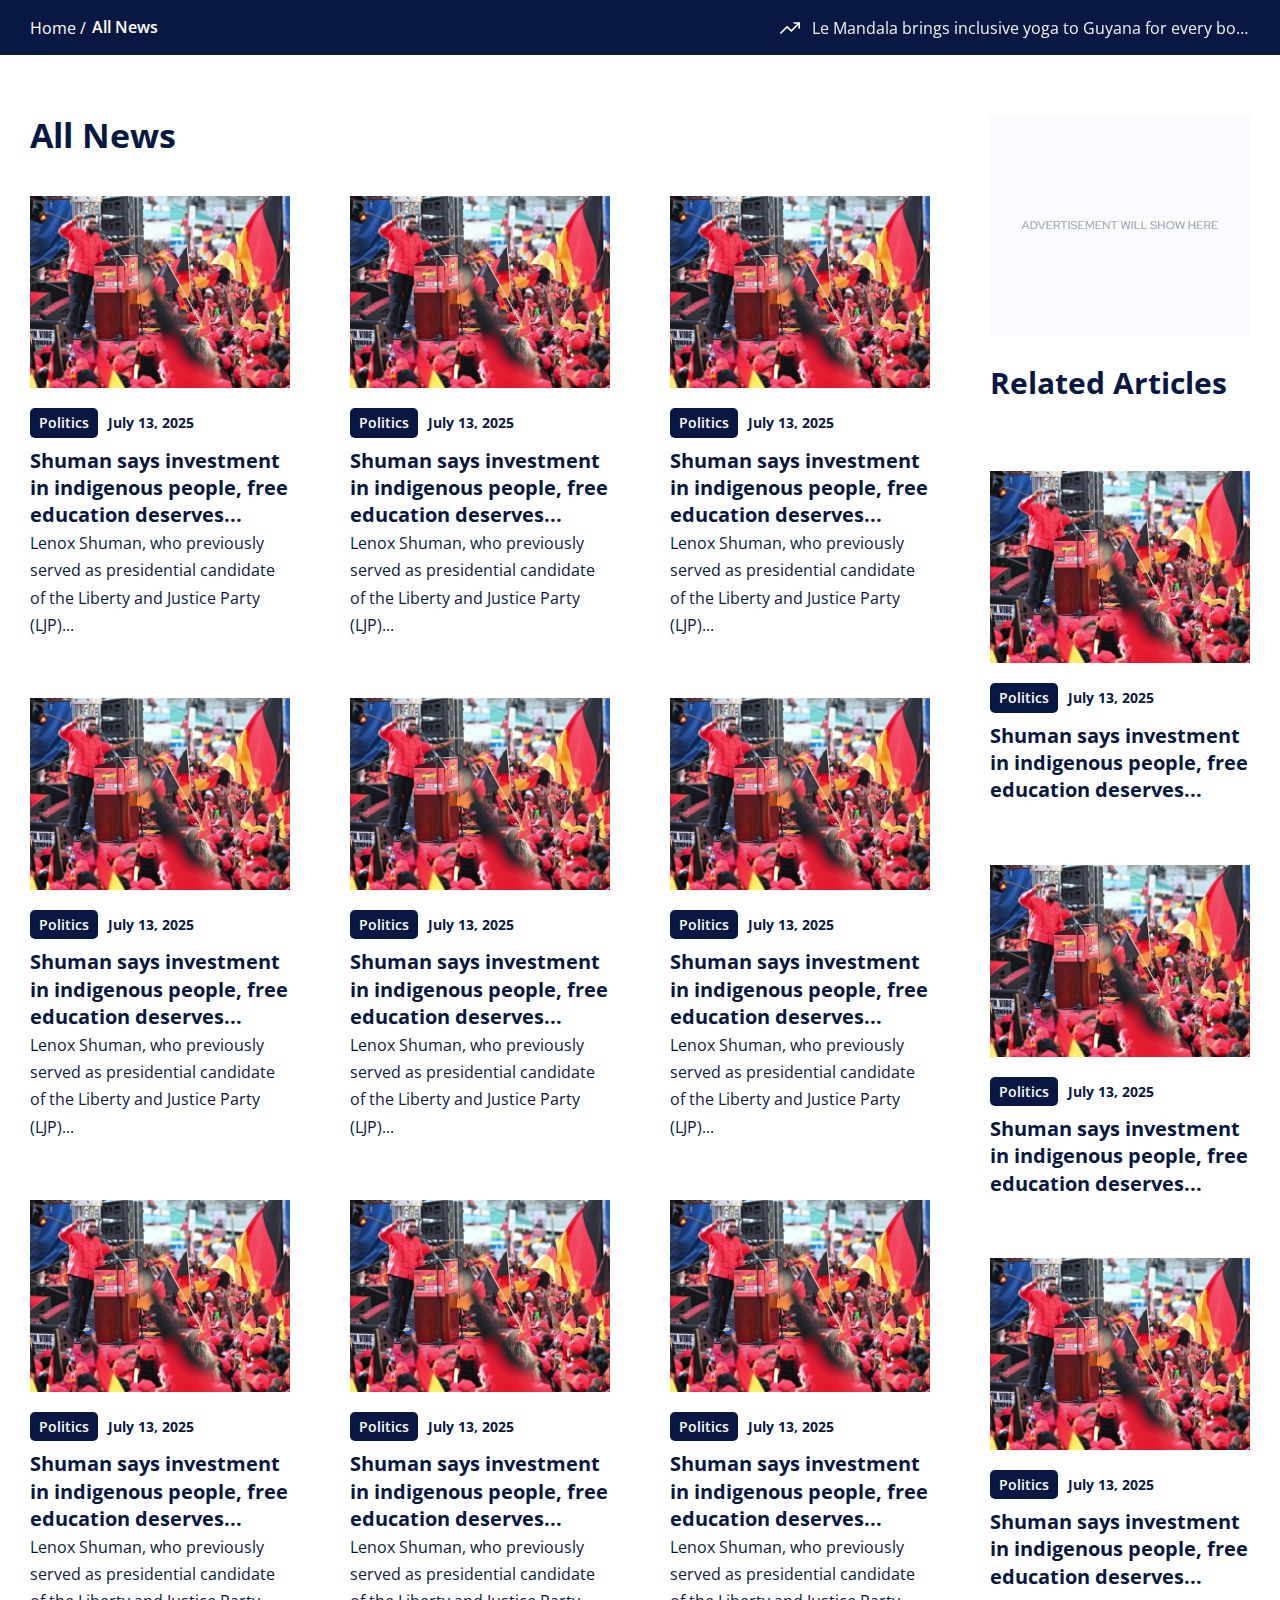
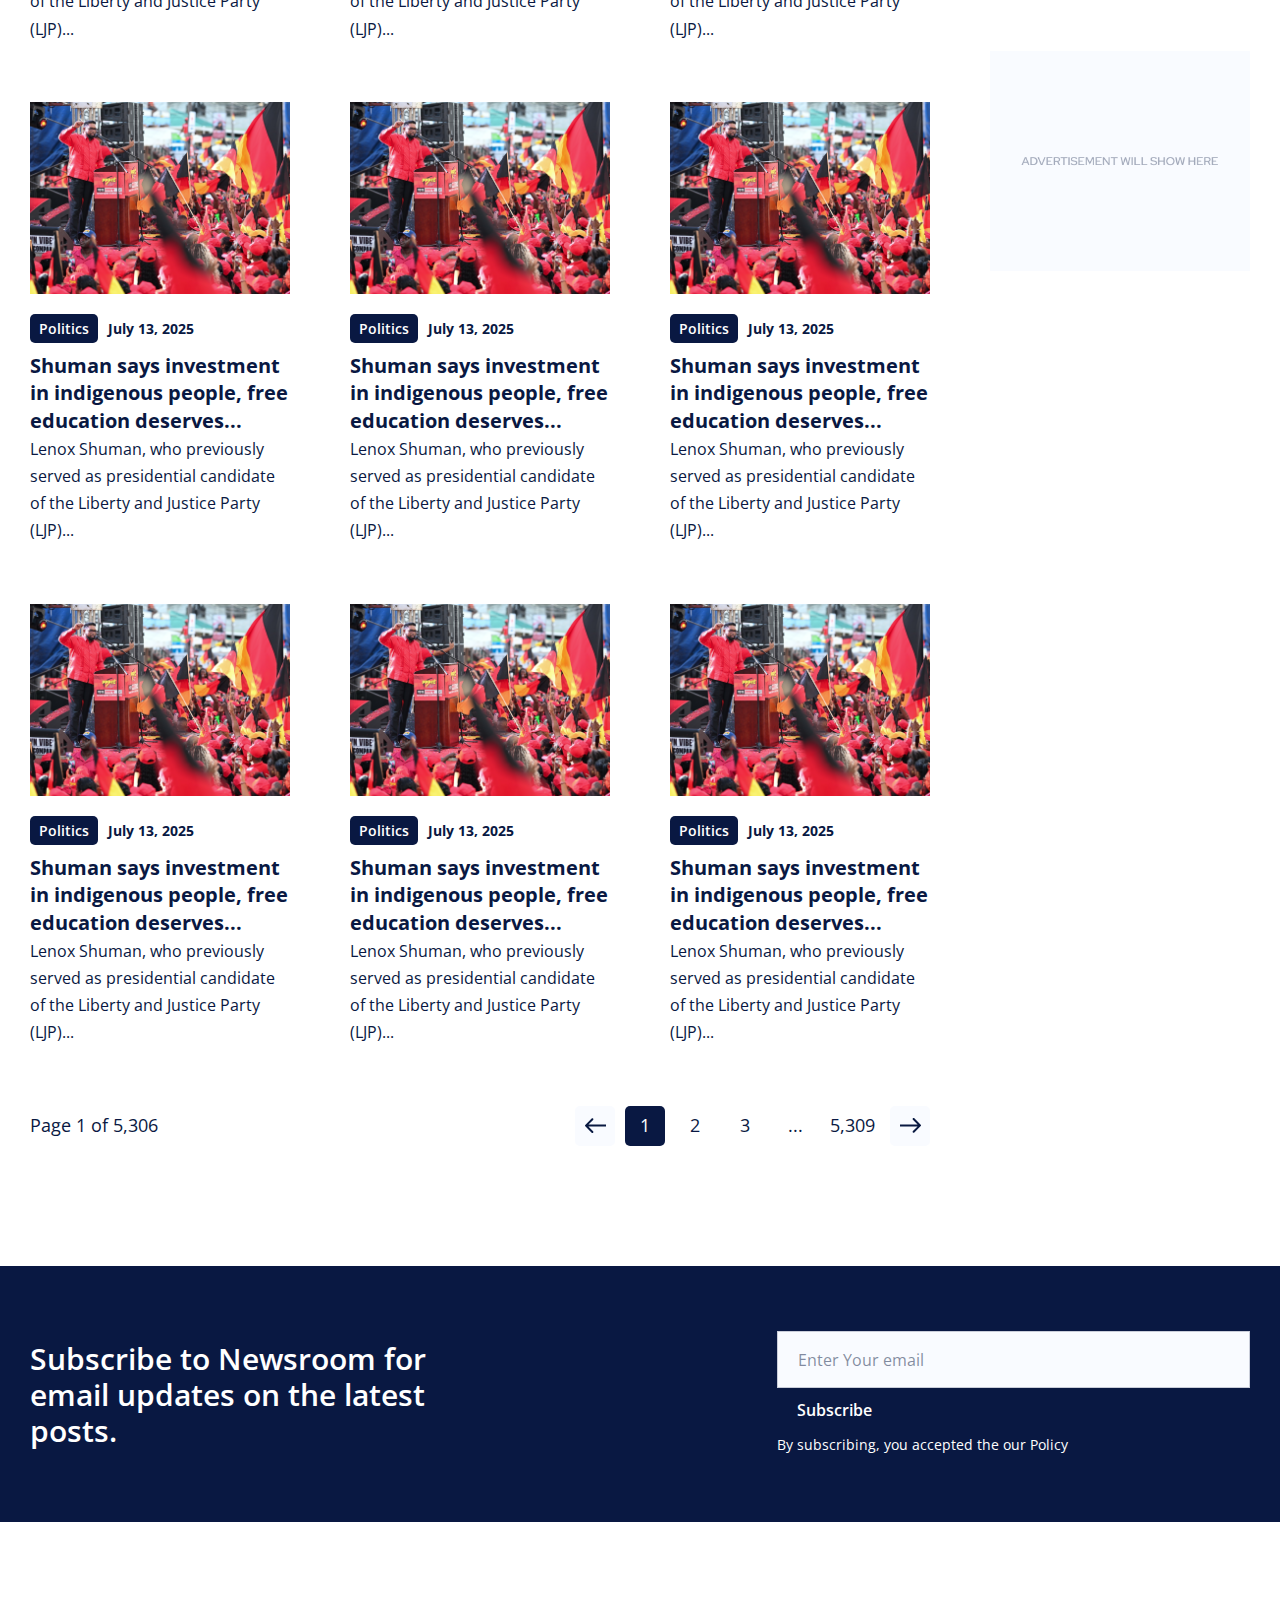
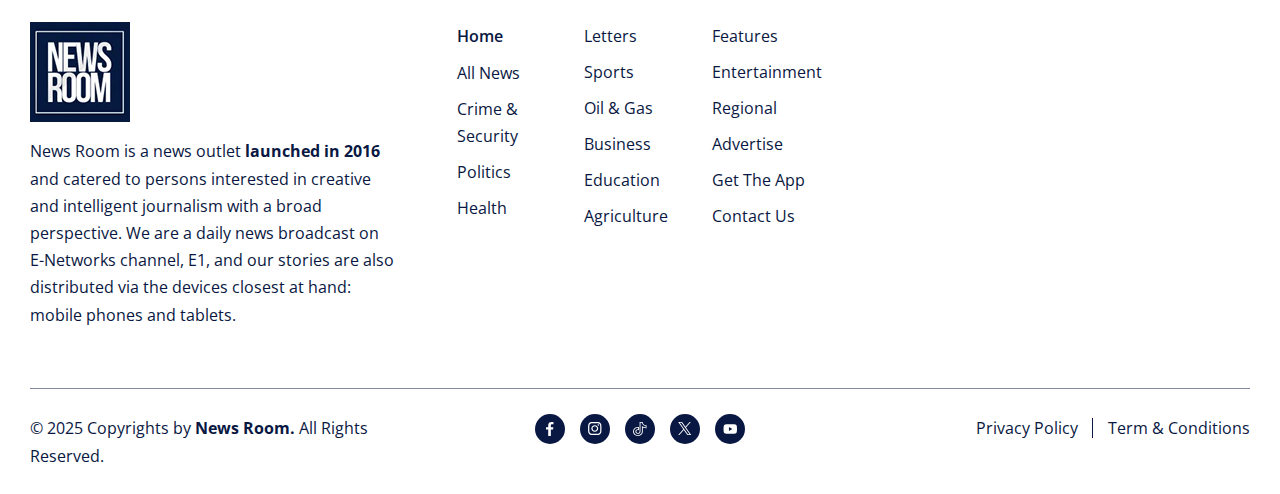
<file: news.html>
<!DOCTYPE html>
<html>

<head>
    <meta charset="utf-8" />
    <meta http-equiv="Content-Type" content="text/html; charset=UTF-8" />
    <meta name="SKYPE_TOOLBAR" content="SKYPE_TOOLBAR_PARSER_COMPATIBLE" />
    <meta name="viewport" content="width=device-width, initial-scale=1, maximum-scale=1, user-scalable=yes">
    <meta http-equiv="x-ua-compatible" content="IE=Edge">
    <meta name="theme-color" content="#091842">
    <meta name="msapplication-navbutton-color" content="#091842">
    <meta name="apple-mobile-web-app-status-bar-style" content="#091842">
    <meta name="description" content="News Room" />

    <meta property="og:type" content="website" />
    <meta property="og:title" content="News Room" />
    <meta property="og:description" content="News Room" />
    <meta property="og:url" content="Site url" />
    <meta property="og:site_name" content="News Room" />
    <meta property="og:image" content="images/screenshot.png">

    <meta name="twitter:card" content="summary_large_image">
    <meta name="twitter:creator" content="News Room">
    <meta name="twitter:site" content="News Room">
    <meta name="twitter:description" content="News Room">
    <meta name="twitter:title" content="News Room">
    <meta name="twitter:image" content="images/screenshot.png">
    <meta name="pinterest-rich-pin" content="IDC-Card">

    <meta property="og:locale" content="en_US" />
    <meta property="og:type" content="website" />
    <meta property="og:title" content="Home Page - News Room" />
    <meta property="og:url" content="Site url" />


    <title>News Room</title>
    <link rel="icon" type="image/ico" href="images/favicon.ico" />
    <link rel="mask-icon" href="images/favicon.ico" color="white" />

    <link href="font/stylesheet.css" rel="stylesheet">
    <link href="css/swiper-bundle.min.css" rel="stylesheet">
    <link href="css/screen.css" rel="stylesheet" />
    <link href="css/dv.css" rel="stylesheet" />
    <link href="css/responsive.css" rel="stylesheet" />
    <script src="js/jquery.min.js"></script>
</head>

<body>
    <header>

    </header>
    <main>
        <div class="breadcrumb-section">
            <div class="container">
                <div class="breadcrumb-outer">
                    <div class="breadcrumb">
                        <ul>
                            <li><a href="">Home</a></li>
                            <li>All News</li>
                        </ul>
                    </div>
                    <div class="trending-now">
                        <ul class="trending-list d-flex">
                            <li><a href="#">Le Mandala brings inclusive yoga to Guyana for every body and every belief
                                    Le Mandala
                                    brings inclusive yoga to Guyana for every body and every belief</a></li>
                            <li><a href="#">Le Mandala brings inclusive yoga to Guyana for every body and every belief
                                    Le Mandala
                                    brings inclusive yoga to Guyana for every body and every belief</a></li>
                            <li><a href="#">Le Mandala brings inclusive yoga to Guyana for every body and every belief
                                    Le Mandala
                                    brings inclusive yoga to Guyana for every body and every belief</a></li>
                            <li><a href="#">Le Mandala brings inclusive yoga to Guyana for every body and every belief
                                    Le Mandala
                                    brings inclusive yoga to Guyana for every body and every belief</a></li>
                            <li><a href="#">Le Mandala brings inclusive yoga to Guyana for every body and every belief
                                    Le Mandala
                                    brings inclusive yoga to Guyana for every body and every belief</a></li>
                        </ul>
                    </div>
                </div>
            </div>
        </div>
        <section class="news-archive-section">
            <div class="container">
                <div class="row">
                    <div class="col-9 col-right-border">
                        <div class="news-archive-outer">
                            <div class="title">
                                <h1 class="h2">All News</h1>
                            </div>
                            <div class="row row-gap-60">
                                <div class="col-4">
                                    <div class="news-list-box">
                                        <a href="#" class="news-list-img img-set">
                                            <img src="images/b1.jpg" alt="">
                                        </a>
                                        <div class="news-list-meta">
                                            <div class="news-list-category"><a href="#">Politics</a></div>
                                            <div class="news-list-date">July 13, 2025</div>
                                        </div>
                                        <a href="" class="h5 news-list-title">Shuman says investment in indigenous
                                            people, free education
                                            deserves...</a>
                                        <p class="news-list-excerpt">Lenox Shuman, who previously served as presidential
                                            candidate of the
                                            Liberty and Justice Party (LJP)...</p>
                                    </div>
                                </div>
                                <div class="col-4">
                                    <div class="news-list-box">
                                        <a href="#" class="news-list-img img-set">
                                            <img src="images/b1.jpg" alt="">
                                        </a>
                                        <div class="news-list-meta">
                                            <div class="news-list-category"><a href="#">Politics</a></div>
                                            <div class="news-list-date">July 13, 2025</div>
                                        </div>
                                        <a href="" class="h5 news-list-title">Shuman says investment in indigenous
                                            people, free education
                                            deserves...</a>
                                        <p class="news-list-excerpt">Lenox Shuman, who previously served as presidential
                                            candidate of the
                                            Liberty and Justice Party (LJP)...</p>
                                    </div>
                                </div>
                                <div class="col-4">
                                    <div class="news-list-box">
                                        <a href="#" class="news-list-img img-set">
                                            <img src="images/b1.jpg" alt="">
                                        </a>
                                        <div class="news-list-meta">
                                            <div class="news-list-category"><a href="#">Politics</a></div>
                                            <div class="news-list-date">July 13, 2025</div>
                                        </div>
                                        <a href="" class="h5 news-list-title">Shuman says investment in indigenous
                                            people, free education
                                            deserves...</a>
                                        <p class="news-list-excerpt">Lenox Shuman, who previously served as presidential
                                            candidate of the
                                            Liberty and Justice Party (LJP)...</p>
                                    </div>
                                </div>
                                <div class="col-4">
                                    <div class="news-list-box">
                                        <a href="#" class="news-list-img img-set">
                                            <img src="images/b1.jpg" alt="">
                                        </a>
                                        <div class="news-list-meta">
                                            <div class="news-list-category"><a href="#">Politics</a></div>
                                            <div class="news-list-date">July 13, 2025</div>
                                        </div>
                                        <a href="" class="h5 news-list-title">Shuman says investment in indigenous
                                            people, free education
                                            deserves...</a>
                                        <p class="news-list-excerpt">Lenox Shuman, who previously served as presidential
                                            candidate of the
                                            Liberty and Justice Party (LJP)...</p>
                                    </div>
                                </div>
                                <div class="col-4">
                                    <div class="news-list-box">
                                        <a href="#" class="news-list-img img-set">
                                            <img src="images/b1.jpg" alt="">
                                        </a>
                                        <div class="news-list-meta">
                                            <div class="news-list-category"><a href="#">Politics</a></div>
                                            <div class="news-list-date">July 13, 2025</div>
                                        </div>
                                        <a href="" class="h5 news-list-title">Shuman says investment in indigenous
                                            people, free education
                                            deserves...</a>
                                        <p class="news-list-excerpt">Lenox Shuman, who previously served as presidential
                                            candidate of the
                                            Liberty and Justice Party (LJP)...</p>
                                    </div>
                                </div>
                                <div class="col-4">
                                    <div class="news-list-box">
                                        <a href="#" class="news-list-img img-set">
                                            <img src="images/b1.jpg" alt="">
                                        </a>
                                        <div class="news-list-meta">
                                            <div class="news-list-category"><a href="#">Politics</a></div>
                                            <div class="news-list-date">July 13, 2025</div>
                                        </div>
                                        <a href="" class="h5 news-list-title">Shuman says investment in indigenous
                                            people, free education
                                            deserves...</a>
                                        <p class="news-list-excerpt">Lenox Shuman, who previously served as presidential
                                            candidate of the
                                            Liberty and Justice Party (LJP)...</p>
                                    </div>
                                </div>
                                <div class="col-4">
                                    <div class="news-list-box">
                                        <a href="#" class="news-list-img img-set">
                                            <img src="images/b1.jpg" alt="">
                                        </a>
                                        <div class="news-list-meta">
                                            <div class="news-list-category"><a href="#">Politics</a></div>
                                            <div class="news-list-date">July 13, 2025</div>
                                        </div>
                                        <a href="" class="h5 news-list-title">Shuman says investment in indigenous
                                            people, free education
                                            deserves...</a>
                                        <p class="news-list-excerpt">Lenox Shuman, who previously served as presidential
                                            candidate of the
                                            Liberty and Justice Party (LJP)...</p>
                                    </div>
                                </div>
                                <div class="col-4">
                                    <div class="news-list-box">
                                        <a href="#" class="news-list-img img-set">
                                            <img src="images/b1.jpg" alt="">
                                        </a>
                                        <div class="news-list-meta">
                                            <div class="news-list-category"><a href="#">Politics</a></div>
                                            <div class="news-list-date">July 13, 2025</div>
                                        </div>
                                        <a href="" class="h5 news-list-title">Shuman says investment in indigenous
                                            people, free education
                                            deserves...</a>
                                        <p class="news-list-excerpt">Lenox Shuman, who previously served as presidential
                                            candidate of the
                                            Liberty and Justice Party (LJP)...</p>
                                    </div>
                                </div>
                                <div class="col-4">
                                    <div class="news-list-box">
                                        <a href="#" class="news-list-img img-set">
                                            <img src="images/b1.jpg" alt="">
                                        </a>
                                        <div class="news-list-meta">
                                            <div class="news-list-category"><a href="#">Politics</a></div>
                                            <div class="news-list-date">July 13, 2025</div>
                                        </div>
                                        <a href="" class="h5 news-list-title">Shuman says investment in indigenous
                                            people, free education
                                            deserves...</a>
                                        <p class="news-list-excerpt">Lenox Shuman, who previously served as presidential
                                            candidate of the
                                            Liberty and Justice Party (LJP)...</p>
                                    </div>
                                </div>
                                <div class="col-4">
                                    <div class="news-list-box">
                                        <a href="#" class="news-list-img img-set">
                                            <img src="images/b1.jpg" alt="">
                                        </a>
                                        <div class="news-list-meta">
                                            <div class="news-list-category"><a href="#">Politics</a></div>
                                            <div class="news-list-date">July 13, 2025</div>
                                        </div>
                                        <a href="" class="h5 news-list-title">Shuman says investment in indigenous
                                            people, free education
                                            deserves...</a>
                                        <p class="news-list-excerpt">Lenox Shuman, who previously served as presidential
                                            candidate of the
                                            Liberty and Justice Party (LJP)...</p>
                                    </div>
                                </div>
                                <div class="col-4">
                                    <div class="news-list-box">
                                        <a href="#" class="news-list-img img-set">
                                            <img src="images/b1.jpg" alt="">
                                        </a>
                                        <div class="news-list-meta">
                                            <div class="news-list-category"><a href="#">Politics</a></div>
                                            <div class="news-list-date">July 13, 2025</div>
                                        </div>
                                        <a href="" class="h5 news-list-title">Shuman says investment in indigenous
                                            people, free education
                                            deserves...</a>
                                        <p class="news-list-excerpt">Lenox Shuman, who previously served as presidential
                                            candidate of the
                                            Liberty and Justice Party (LJP)...</p>
                                    </div>
                                </div>
                                <div class="col-4">
                                    <div class="news-list-box">
                                        <a href="#" class="news-list-img img-set">
                                            <img src="images/b1.jpg" alt="">
                                        </a>
                                        <div class="news-list-meta">
                                            <div class="news-list-category"><a href="#">Politics</a></div>
                                            <div class="news-list-date">July 13, 2025</div>
                                        </div>
                                        <a href="" class="h5 news-list-title">Shuman says investment in indigenous
                                            people, free education
                                            deserves...</a>
                                        <p class="news-list-excerpt">Lenox Shuman, who previously served as presidential
                                            candidate of the
                                            Liberty and Justice Party (LJP)...</p>
                                    </div>
                                </div>
                                <div class="col-4">
                                    <div class="news-list-box">
                                        <a href="#" class="news-list-img img-set">
                                            <img src="images/b1.jpg" alt="">
                                        </a>
                                        <div class="news-list-meta">
                                            <div class="news-list-category"><a href="#">Politics</a></div>
                                            <div class="news-list-date">July 13, 2025</div>
                                        </div>
                                        <a href="" class="h5 news-list-title">Shuman says investment in indigenous
                                            people, free education
                                            deserves...</a>
                                        <p class="news-list-excerpt">Lenox Shuman, who previously served as presidential
                                            candidate of the
                                            Liberty and Justice Party (LJP)...</p>
                                    </div>
                                </div>
                                <div class="col-4">
                                    <div class="news-list-box">
                                        <a href="#" class="news-list-img img-set">
                                            <img src="images/b1.jpg" alt="">
                                        </a>
                                        <div class="news-list-meta">
                                            <div class="news-list-category"><a href="#">Politics</a></div>
                                            <div class="news-list-date">July 13, 2025</div>
                                        </div>
                                        <a href="" class="h5 news-list-title">Shuman says investment in indigenous
                                            people, free education
                                            deserves...</a>
                                        <p class="news-list-excerpt">Lenox Shuman, who previously served as presidential
                                            candidate of the
                                            Liberty and Justice Party (LJP)...</p>
                                    </div>
                                </div>
                                <div class="col-4">
                                    <div class="news-list-box">
                                        <a href="#" class="news-list-img img-set">
                                            <img src="images/b1.jpg" alt="">
                                        </a>
                                        <div class="news-list-meta">
                                            <div class="news-list-category"><a href="#">Politics</a></div>
                                            <div class="news-list-date">July 13, 2025</div>
                                        </div>
                                        <a href="" class="h5 news-list-title">Shuman says investment in indigenous
                                            people, free education
                                            deserves...</a>
                                        <p class="news-list-excerpt">Lenox Shuman, who previously served as presidential
                                            candidate of the
                                            Liberty and Justice Party (LJP)...</p>
                                    </div>
                                </div>
                            </div>
                            <div class="pagination-outer d-flex justify-content-between align-items-center py-60">
                                <span>Page 1 of 5,306</span>
                                <div class="pagination">
                                    <a href="#" class="page" title="2"><img src="images/leftarrow.svg" alt=""></a>
                                    <span class="current">1</span>
                                    <a href="#" class="page" title="2">2</a>
                                    <a href="#" class="page" title="3">3</a>
                                    <span class="extend">...</span>
                                    <a href="#" class="page" title="5,309">5,309</a>
                                    <a href="#" class="page" title="2"><img src="images/rightarrow.svg" alt=""></a>
                                </div>
                            </div>
                        </div>
                    </div>
                    <div class="col-3">
                        <div class="sidebar">
                            <div class="ad-box">
                                <a class="img-set" href="#">
                                    <img src="images/boxad.png" alt="">
                                </a>
                            </div>
                            <div class="title py-30">
                                <h2 class="h3">Related Articles</h2>
                            </div>
                            <div class="sidebar-news-list">
                                <div class="news-list-box">
                                    <a href="#" class="news-list-img img-set">
                                        <img src="images/b1.jpg" alt="">
                                    </a>
                                    <div class="news-list-meta">
                                        <div class="news-list-category"><a href="#">Politics</a></div>
                                        <div class="news-list-date">July 13, 2025</div>
                                    </div>
                                    <a href="" class="h5 news-list-title">Shuman says investment in indigenous
                                        people, free education
                                        deserves...</a>
                                </div>
                                <div class="news-list-box">
                                    <a href="#" class="news-list-img img-set">
                                        <img src="images/b1.jpg" alt="">
                                    </a>
                                    <div class="news-list-meta">
                                        <div class="news-list-category"><a href="#">Politics</a></div>
                                        <div class="news-list-date">July 13, 2025</div>
                                    </div>
                                    <a href="" class="h5 news-list-title">Shuman says investment in indigenous
                                        people, free education
                                        deserves...</a>
                                </div>
                                <div class="news-list-box">
                                    <a href="#" class="news-list-img img-set">
                                        <img src="images/b1.jpg" alt="">
                                    </a>
                                    <div class="news-list-meta">
                                        <div class="news-list-category"><a href="#">Politics</a></div>
                                        <div class="news-list-date">July 13, 2025</div>
                                    </div>
                                    <a href="" class="h5 news-list-title">Shuman says investment in indigenous
                                        people, free education
                                        deserves...</a>
                                </div>
                            </div>
                            <div class="ad-box">
                                <a class="img-set" href="#">
                                    <img src="images/boxad.png" alt="">
                                </a>
                            </div>
                        </div>
                    </div>
                </div>
            </div>
        </section>


    </main>
    <footer class="footer-main">
		<div class="footer-newsletter">
			<div class="container">
				<div class="row align-items-center justify-content-between row-gap-30">
					<div class="col-5">
						<h3>Subscribe to Newsroom for email updates on the latest posts.</h3>
					</div>
					<div class="col-5">
						<div class="newsletter-form">
							<form action="">
								<div class="form-group">
									<input class="form-control" type="text" placeholder="Enter Your email" />
								</div>
								<button type="submit" class="btn">Subscribe</button>
							</form>
							<p>By subscribing, you accepted the our Policy</p>
						</div>
					</div>
				</div>
			</div>
		</div>
		<div class="footer-middle">
			<div class="container">
				<div class="row">
					<div class="col-4">
						<div class="footer-logo">
							<a href="#">
								<img src="images/logo.png" alt="">
							</a>
						</div>
						<div class="description">
							<p>News Room is a news outlet <strong>launched in 2016</strong> and catered to persons interested in creative and intelligent journalism with a broad perspective. We are a daily news broadcast on E-Networks channel, E1, and our stories are also distributed via the devices closest at hand: mobile phones and tablets.</p>
						</div>
					</div>
					<div class="col-4 naviAdd">
						<ul>
							<li class="current-menu-item"><a href="#">Home</a></li>
							<li><a href="#">All News</a></li>
							<li><a href="#">Crime & Security</a></li>
							<li><a href="#">Politics</a></li>
							<li><a href="#">Health</a></li>
							<li><a href="#">Letters</a></li>
							<li><a href="#">Sports</a></li>
							<li><a href="#">Oil & Gas</a></li>
							<li><a href="#">Business</a></li>
							<li><a href="#">Education</a></li>
							<li><a href="#">Agriculture</a></li>
							<li><a href="#">Features</a></li>
							<li><a href="#">Entertainment</a></li>
							<li><a href="#">Regional</a></li>
							<li><a href="#">Advertise</a></li>
							<li><a href="#">Get The App</a></li>
							<li><a href="#">Contact Us</a></li>
						</ul>
					</div>
				</div>
			</div>
		</div>
		<div class="container">
			<div class="footer-bottom">
				<div class="row">
					<div class="col-4">
						<p>© 2025 Copyrights by <strong>News Room.</strong> All Rights Reserved.</p>
					</div>
					<div class="col-4">
						<ul class="social-menu d-flex align-items-center justify-content-center">
							<li><a target="_blank" href="https://www.facebook.com/newsroomgy/"><img src="images/facebook-black.svg" alt="Facebook Icon" /></a></li>
							<li><a target="_blank" href="https://www.instagram.com/newsroomguyana/"><img src="images/instgram-black.svg" alt="Instgram Icon" /></a></li>
							<li><a target="_blank" href="https://www.tiktok.com/@newsroomgy/"><img src="images/tiktok-black.svg" alt="Tiktok Icon" /></a></li>
							<li><a target="_blank" href="https://x.com/newsroomgy/"><img src="images/twitter-black.svg" alt="Twitter Icon" /></a></li>
							<li><a target="_blank" href="https://www.youtube.com/@NewsRoomGuyana"><img src="images/youtube-black.svg" alt="Toutube Icon" /></a></li>
						</ul>
					</div>
					<div class="col-4">
						<ul class="page-links d-flex align-items-center justify-content-end">
							<li><a href="#">Privacy Policy</a></li>
							<li><a href="#">Term & Conditions</a></li>
						</ul>
					</div>
				</div>
			</div>
		</div>
	</footer>

    <script src="js/swiper-bundle.min.js"></script>
    <script src="js/script.js"></script>
</body>

</html>
</file>
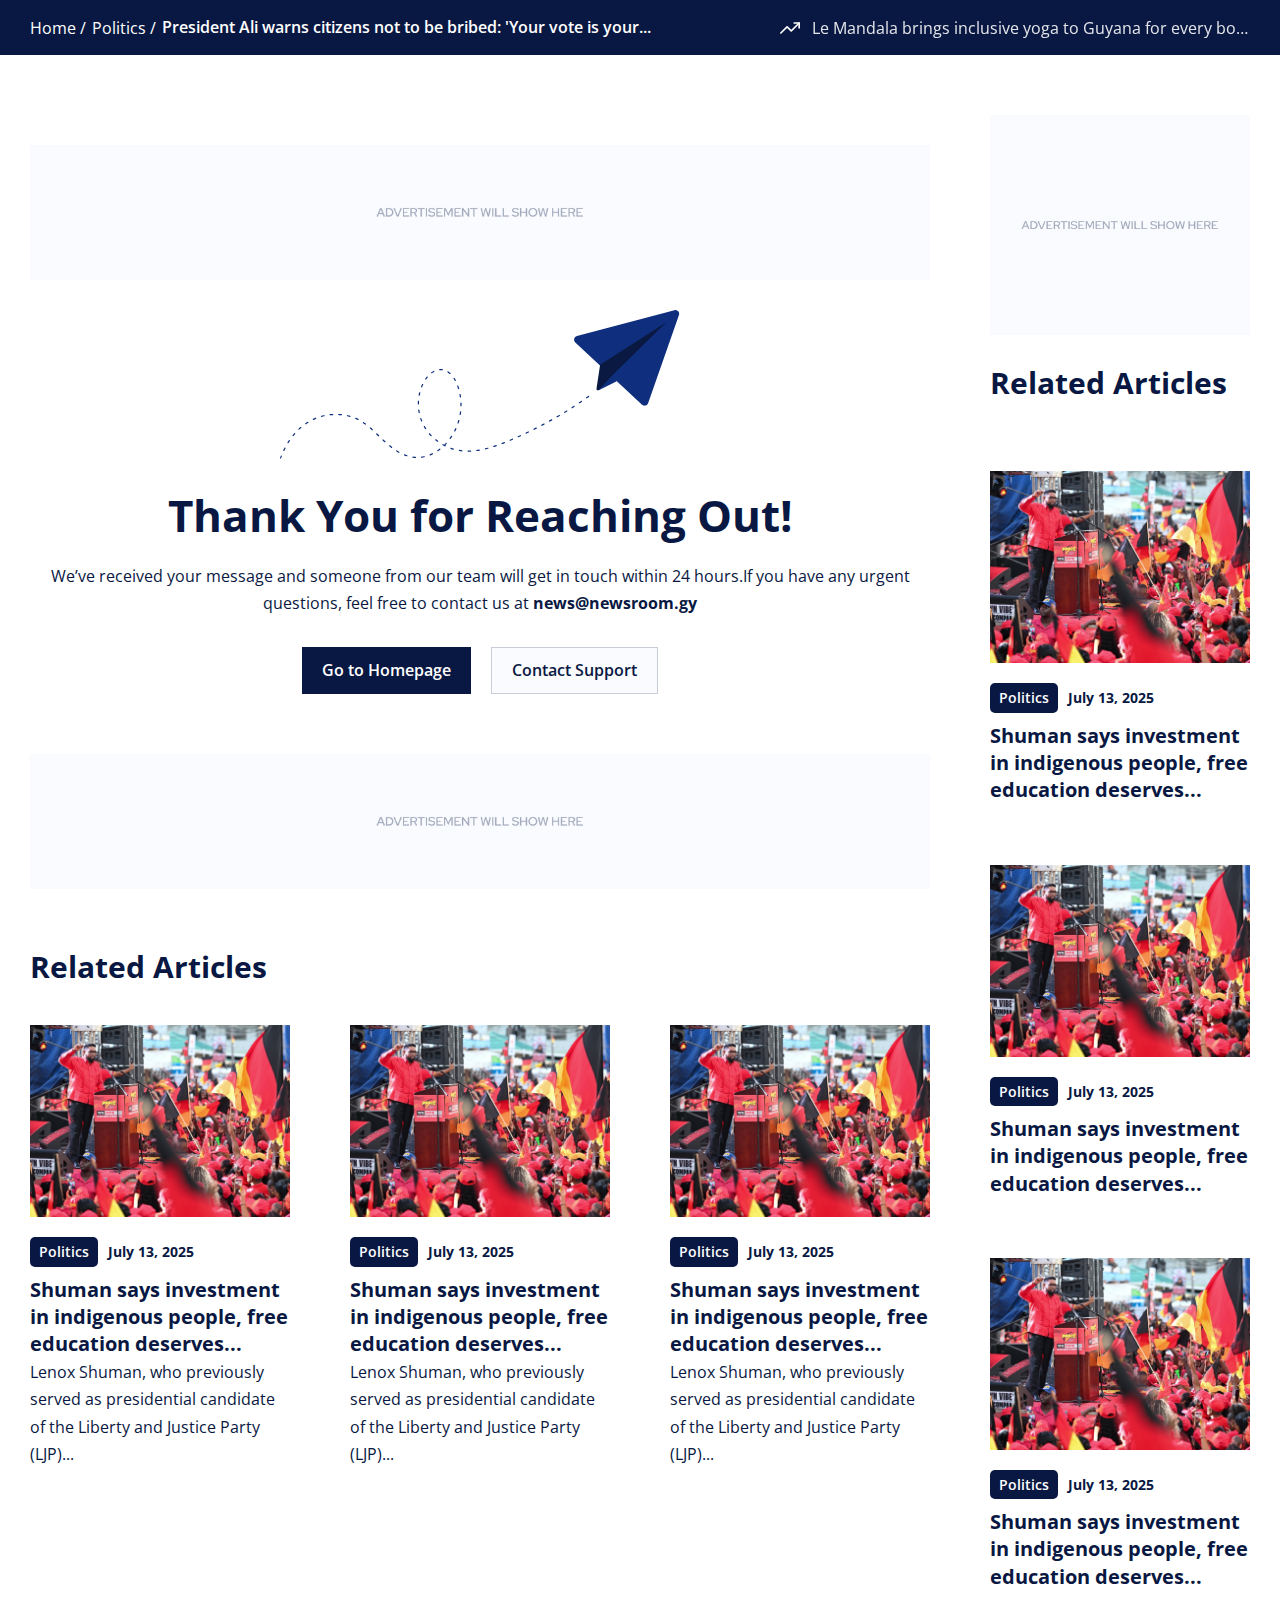
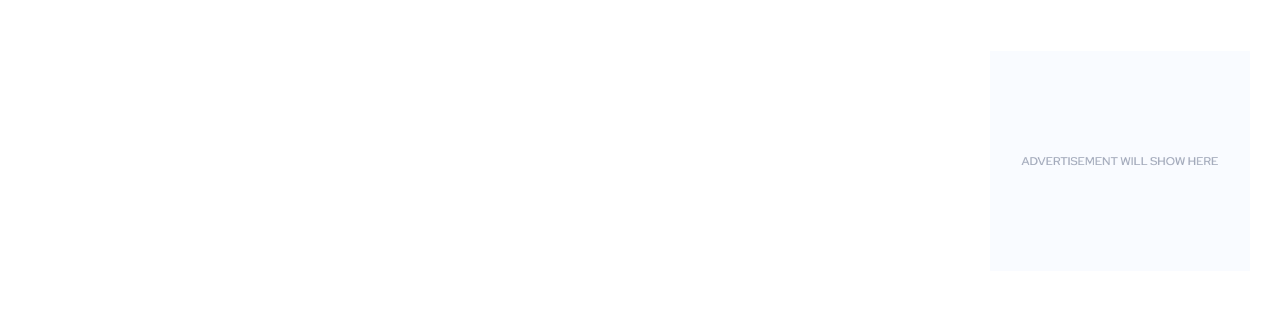
<file: thank-you.html>
<!DOCTYPE html>
<html>

<head>
    <meta charset="utf-8" />
    <meta http-equiv="Content-Type" content="text/html; charset=UTF-8" />
    <meta name="SKYPE_TOOLBAR" content="SKYPE_TOOLBAR_PARSER_COMPATIBLE" />
    <meta name="viewport" content="width=device-width, initial-scale=1, maximum-scale=1, user-scalable=yes">
    <meta http-equiv="x-ua-compatible" content="IE=Edge">
    <meta name="theme-color" content="#091842">
    <meta name="msapplication-navbutton-color" content="#091842">
    <meta name="apple-mobile-web-app-status-bar-style" content="#091842">
    <meta name="description" content="News Room" />

    <meta property="og:type" content="website" />
    <meta property="og:title" content="News Room" />
    <meta property="og:description" content="News Room" />
    <meta property="og:url" content="Site url" />
    <meta property="og:site_name" content="News Room" />
    <meta property="og:image" content="images/screenshot.png">

    <meta name="twitter:card" content="summary_large_image">
    <meta name="twitter:creator" content="News Room">
    <meta name="twitter:site" content="News Room">
    <meta name="twitter:description" content="News Room">
    <meta name="twitter:title" content="News Room">
    <meta name="twitter:image" content="images/screenshot.png">
    <meta name="pinterest-rich-pin" content="IDC-Card">

    <meta property="og:locale" content="en_US" />
    <meta property="og:type" content="website" />
    <meta property="og:title" content="Home Page - News Room" />
    <meta property="og:url" content="Site url" />


    <title>News Room</title>
    <link rel="icon" type="image/ico" href="images/favicon.ico" />
    <link rel="mask-icon" href="images/favicon.ico" color="white" />

    <link href="font/stylesheet.css" rel="stylesheet">
    <link href="css/swiper-bundle.min.css" rel="stylesheet">
    <link href="css/screen.css" rel="stylesheet" />
    <link href="css/dv.css" rel="stylesheet" />
    <link href="css/responsive.css" rel="stylesheet" />
    <script src="js/jquery.min.js"></script>
</head>

<body>
    <header>

    </header>
    <main>
        <div class="breadcrumb-section">
            <div class="container">
                <div class="breadcrumb-outer">
                    <div class="breadcrumb">
                        <ul>
                            <li><a href="">Home</a></li>
                            <li><a href="">Politics</a></li>
                            <li>President Ali warns citizens not to be bribed: 'Your vote is your...</li>
                        </ul>
                    </div>
                    <div class="trending-now">
                        <ul class="trending-list d-flex">
                            <li><a href="#">Le Mandala brings inclusive yoga to Guyana for every body and every belief
                                    Le Mandala
                                    brings inclusive yoga to Guyana for every body and every belief</a></li>
                            <li><a href="#">Le Mandala brings inclusive yoga to Guyana for every body and every belief
                                    Le Mandala
                                    brings inclusive yoga to Guyana for every body and every belief</a></li>
                            <li><a href="#">Le Mandala brings inclusive yoga to Guyana for every body and every belief
                                    Le Mandala
                                    brings inclusive yoga to Guyana for every body and every belief</a></li>
                            <li><a href="#">Le Mandala brings inclusive yoga to Guyana for every body and every belief
                                    Le Mandala
                                    brings inclusive yoga to Guyana for every body and every belief</a></li>
                            <li><a href="#">Le Mandala brings inclusive yoga to Guyana for every body and every belief
                                    Le Mandala
                                    brings inclusive yoga to Guyana for every body and every belief</a></li>
                        </ul>
                    </div>
                </div>
            </div>
        </div>
        <section class="thankyou-section">
            <div class="container">
                <div class="row">
                    <div class="col-9 col-right-border">
                            <div class="ad-box py-30">
                                <a class="img-set" href="#">
                                    <img src="images/adbig.png" alt="">
                                </a>
                            </div>
                            <div class="thankyou-content">
                                <div class="thankyou-img text-center img-set">
                                    <img src="images/thank-you-img.svg" alt="">
                                </div>
                                <h1 class="thankyou-title text-center">Thank You for Reaching Out!</h1>
                                <div class="thankyou-text text-center">
                                    <p>We’ve received your message and someone from our team will get in touch within 24 hours.If you have any urgent questions, feel free to contact us at <a href="mailto:news@newsroom.gy"><b>news@newsroom.gy</b></a></p>
                                </div>
                                <div class="button-col justify-content-center d-flex py-30">
                                    <a href="#" class="btn">Go to Homepage</a>
                                    <a href="#" class="btn border-btn">Contact Support</a>
                                </div>
                            </div>
                            <div class="ad-box py-30">
                                <a class="img-set" href="#">
                                    <img src="images/adbig.png" alt="">
                                </a>
                            </div>
                            <div class="single-news-related py-30">
                                <div class="title">
                                    <h2 class="h3">Related Articles</h2>
                                </div>
                                <div class="row row-gap-30">
                                    <div class="col-4">
                                        <div class="news-list-box">
                                            <a href="#" class="news-list-img img-set">
                                                <img src="images/b1.jpg" alt="">
                                            </a>
                                            <div class="news-list-meta">
                                                <div class="news-list-category"><a href="#">Politics</a></div>
                                                <div class="news-list-date">July 13, 2025</div>
                                            </div>
                                            <a href="" class="h5 news-list-title">Shuman says investment in indigenous
                                                people, free education
                                                deserves...</a>
                                            <p class="news-list-excerpt">Lenox Shuman, who previously served as
                                                presidential
                                                candidate of the
                                                Liberty and Justice Party (LJP)...</p>
                                        </div>
                                    </div>
                                    <div class="col-4">
                                        <div class="news-list-box">
                                            <a href="#" class="news-list-img img-set">
                                                <img src="images/b1.jpg" alt="">
                                            </a>
                                            <div class="news-list-meta">
                                                <div class="news-list-category"><a href="#">Politics</a></div>
                                                <div class="news-list-date">July 13, 2025</div>
                                            </div>
                                            <a href="" class="h5 news-list-title">Shuman says investment in indigenous
                                                people, free education
                                                deserves...</a>
                                            <p class="news-list-excerpt">Lenox Shuman, who previously served as
                                                presidential
                                                candidate of the
                                                Liberty and Justice Party (LJP)...</p>
                                        </div>
                                    </div>
                                    <div class="col-4">
                                        <div class="news-list-box">
                                            <a href="#" class="news-list-img img-set">
                                                <img src="images/b1.jpg" alt="">
                                            </a>
                                            <div class="news-list-meta">
                                                <div class="news-list-category"><a href="#">Politics</a></div>
                                                <div class="news-list-date">July 13, 2025</div>
                                            </div>
                                            <a href="" class="h5 news-list-title">Shuman says investment in indigenous
                                                people, free education
                                                deserves...</a>
                                            <p class="news-list-excerpt">Lenox Shuman, who previously served as
                                                presidential
                                                candidate of the
                                                Liberty and Justice Party (LJP)...</p>
                                        </div>
                                    </div>
                                </div>
                            </div>
                    </div>
                    <div class="col-3">
                        <div class="sidebar">
                            <div class="ad-box">
                                <a class="img-set" href="#">
                                    <img src="images/boxad.png" alt="">
                                </a>
                            </div>
                            <div class="title py-30">
                                <h2 class="h3">Related Articles</h2>
                            </div>
                            <div class="sidebar-news-list">
                                <div class="news-list-box">
                                    <a href="#" class="news-list-img img-set">
                                        <img src="images/b1.jpg" alt="">
                                    </a>
                                    <div class="news-list-meta">
                                        <div class="news-list-category"><a href="#">Politics</a></div>
                                        <div class="news-list-date">July 13, 2025</div>
                                    </div>
                                    <a href="" class="h5 news-list-title">Shuman says investment in indigenous
                                        people, free education
                                        deserves...</a>
                                </div>
                                <div class="news-list-box">
                                    <a href="#" class="news-list-img img-set">
                                        <img src="images/b1.jpg" alt="">
                                    </a>
                                    <div class="news-list-meta">
                                        <div class="news-list-category"><a href="#">Politics</a></div>
                                        <div class="news-list-date">July 13, 2025</div>
                                    </div>
                                    <a href="" class="h5 news-list-title">Shuman says investment in indigenous
                                        people, free education
                                        deserves...</a>
                                </div>
                                <div class="news-list-box">
                                    <a href="#" class="news-list-img img-set">
                                        <img src="images/b1.jpg" alt="">
                                    </a>
                                    <div class="news-list-meta">
                                        <div class="news-list-category"><a href="#">Politics</a></div>
                                        <div class="news-list-date">July 13, 2025</div>
                                    </div>
                                    <a href="" class="h5 news-list-title">Shuman says investment in indigenous
                                        people, free education
                                        deserves...</a>
                                </div>
                            </div>
                            <div class="ad-box">
                                <a class="img-set" href="#">
                                    <img src="images/boxad.png" alt="">
                                </a>
                            </div>
                        </div>
                    </div>
                </div>
            </div>
        </section>
    </main>
    <footer>

    </footer>

    <script src="js/swiper-bundle.min.js"></script>
    <script src="js/script.js"></script>
</body>

</html>
</file>
<file: css/screen.css>
@charset "utf-8";

:root{
   --primary:#091842;
   --second:#193176;
   --white:#ffffff;
   --black:#000000;
   --primary-font: "Open Sans", sans-serif;
}

/* 1. Create a Clean Base
------------------------------------------------------------------------------*/
html, body, br, hr, div, span, a, object, iframe, ul, ol, dl, li, dt, dd, h1, h2, h3, h4, h5, h6, p, blockquote, q, address,
small, big, cite, dfn, ins, del, i, em, b, strong, sup, sub, strike, pre, code, samp, kbd, var, tt, form, fieldset, legend, label,input, textarea, option, .nobox {background: transparent; border: 0; font-size: 100%; margin: 0; outline: 0; padding: 0; vertical-align: baseline;}

/* HTML5 display-role reset for older browsers */
article, aside, details, figcaption, figure, footer, header, hgroup, menu, nav, section, main {display: block;}

blockquote, q {quotes: none;}
br {height: 0;}
ul, ol, dl, li {margin:0; padding:0;}
li{list-style-position: inside;}

body {font-family: var(--primary-font);position:relative;font-size:16px;line-height:1.7;color:var(--primary);background-color:var(--white);font-weight:400; overflow-x: hidden;}
html.overflow-hidden{overflow: hidden;}
/* Class for clearing floats */
.clear {clear:both; display:block; overflow:hidden; visibility:hidden; width:0; height:0;}
.cf:after,.cf:before{display: table;content: ''}
.cf:after{clear: both;}
*{-webkit-box-sizing: border-box;-moz-box-sizing: border-box;box-sizing: border-box;}
body.overlay{overflow:hidden;}

/* 2. Define Base Typography
------------------------------------------------------------------------------*/

/* Create the Default Headers  */
h1,.h1, h2,.h2, h3,.h3, h4,.h4, h5,.h5, h6,.h6{ font-family: var(--primary-font);line-height:1.2;font-weight: bold; color: var(--primary);margin-bottom:20px;}

/* Specific Header Settings */
h1,.h1 {font-size:44px;}
h2,.h2 {font-size:34px;}
h3,.h3 {font-size:30px;}
h4,.h4 {font-size:24px;}
h5,.h5 {font-size:20px;}
h6,.h6 {font-size:16px;}

.font-normal{font-weight: 400;}

/* Other Typo */
strong {font-weight: bold;}
ol {list-style: decimal;}
ul {list-style: none;}
section{padding: 60px 0;}
p:not(:last-child){margin-bottom: 20px;}

.hr{width: 100%;height:1px;display:block; max-width: 1800px; margin:0 auto;background-color:rgba(9, 25, 65, 0.5);}

/* 3. Images
------------------------------------------------------------------------------*/
img {border: 0; border-style: none;max-width: 100%;}
.img-fluid { max-width: 100%; height: auto; }

/* 4. Links
------------------------------------------------------------------------------*/

/* Default Link Types */
a{ text-decoration:none !important; -webkit-transition: all 0.5s; -moz-transition: all 0.5s; -ms-transition: all 0.5s; -o-transition: all 0.5s; transition: all 0.5s;}
a:hover{color:var(--primary-font);}
a:focus{outline: none;}


/* 5. Forms
------------------------------------------------------------------------------*/
input,select[type='submit']{font-family:var(--primary-font);appearance:none;-webkit-appearance:none;-webkit-text-size-adjust:none;font-size: 16px;}
input,select{font-family:var(--primary-font);color:var(--primary);border:1px solid rgba(9,25,65,0.20);background-color:#F9FBFF;padding:17px 20px;width: 100%;font-size: 16px;}
input[type='text'],input[type='email'],input[type='url']{width: 100%;}
select{appearance: none;-webkit-appearance: none; background-image: url(../images/select-arrow.svg); background-repeat: no-repeat; background-size: 20px; background-position: center right 16px; cursor: pointer;}
textarea{font-family:var(--primary-font);color:var(--primary);border:1px solid rgba(9,25,65,0.20);background-color:#F9FBFF;padding:17px 20px;width: 100%;}
input[type='text']::-webkit-input-placeholder,input[type='email']::-webkit-input-placeholder,input[type='url']::-webkit-input-placeholder{color:rgba(9,25,65,0.50);}
input[type='text']::-moz-placeholder,input[type='email']::-moz-placeholder,input[type='url']::-moz-placeholder{color:rgba(9,25,65,0.50);}
input[type='text']::-moz-placeholder,input[type='email']::-moz-placeholder,input[type='url']::-moz-placeholder{color:rgba(9,25,65,0.50);}
input[type='text']:-ms-input-placeholder,input[type='email']:-ms-input-placeholder,input[type='url']:-ms-input-placeholder{color:rgba(9,25,65,0.50);}
input[type='text']::-ms-input-placeholder,input[type='email']::-ms-input-placeholder,input[type='url']::-ms-input-placeholder{color:rgba(9,25,65,0.50);}
input[type="checkbox"]{appearance:none !important;-webkit-appearance:none !important;background-color:var(--white);border:2px solid #2d2343;border-radius:6px !important;width:24px !important;height:24px !important;cursor:pointer;position:relative;vertical-align:middle;transition:border-color 0.2s,box-shadow 0.2s;outline:none;box-shadow:none;padding:0 !important;}
input[type="checkbox"]:checked{background-color:#2d2343;border-color:#2d2343;}
input[type="checkbox"]:checked::after{content:'';position:absolute;left:7px;top:3px;width:5px;height:10px;border:solid var(--white);border-width:0 2px 2px 0;transform:rotate(45deg);pointer-events:none;}
input[type='submit']{padding:12px 10px;background:var(--primary);color:var(--white);cursor: pointer;}
.sr-only{position:absolute;width:1px;height:1px;padding:0;margin:-1px;overflow:hidden;clip:rect(0,0,0,0);border:0;}
input[type='submit'].wpcf7-submit{padding: 12px 22px;background-color: var(--white);color: var(--primary);font-weight: 700;width: auto;}
input[type='submit'].wpcf7-submit.btn{padding: 12px 15px;background: var(--primary);color: var(--white);}
.wpcf7-not-valid-tip{background:#ff000020;color:#ff0000;padding:2px 5px;}
.wpcf7 form.invalid .wpcf7-response-output,.wpcf7 form.unaccepted .wpcf7-response-output,.wpcf7 form.payment-required .wpcf7-response-output{background:#ffb900;}


/* Removes fieldset borders. even on Opea 7 */
fieldset {border: 1px solid transparent;}

/* 6. Tables
------------------------------------------------------------------------------*/
/* Table Fixes */
table {border-spacing: 0; border-collapse: collapse;}
td {text-align: left; font-weight: normal;}

/* 7. Framework
------------------------------------------------------------------------------*/

/* Common CSS */
html.overflow-hidden body {padding-right: 17px;}
.container{ width:100%;max-width:1860px;padding-right:30px;padding-left:30px;margin-right:auto;margin-left:auto;}
.row{display:-ms-flexbox;display:flex;-ms-flex-wrap:wrap;flex-wrap:wrap;margin-right:-30px;margin-left:-30px;}
.col-12,.col-11,.col-10,.col-9,.col-8,.col-7,.col-6,.col-5,.col-4,.col-3,.col-2,.col-1,.col{position:relative;width:100%;padding-right:30px;padding-left:30px;}
.no-gutter{margin-right:0;margin-left:0;}
.no-gutter>:is(.col-12,.col-11,.col-10,.col-9,.col-8,.col-7,.col-6,.col-5,.col-4,.col-3,.col-2,.col-1){padding-right:0;padding-left:0;}
.small-gutter{margin-right:-15px;margin-left:-15px;}
.small-gutter>:is(.col-12,.col-11,.col-10,.col-9,.col-8,.col-7,.col-6,.col-5,.col-4,.col-3,.col-2,.col-1){padding-right:15px;padding-left:15px;}

.col-12 {max-width: 100%;}
.col-11 {max-width: 91.66666667%;}
.col-10 {max-width: 83.33333333%;}
.col-9 {max-width: 75%;}
.col-8 {max-width: 66.66666667%;}
.col-7 {max-width: 58.33333333%;}
.col-6 {max-width: 50%;}
.col-5 {max-width: 41.66666667%;}
.col-4 {max-width: 33.33333333%;}
.col-3 {max-width: 25%;}
.col-2 {max-width: 16.66666667%;}
.col-1 {max-width: 8.33333333%;}
.container-fluid{padding-right:30px;padding-left:30px;}

.d-none{display: none;}
.d-flex{display: flex;}
.flex-wrap{flex-wrap: wrap;}
.flex-column{flex-direction: column;}
.flex-row-reverse{flex-direction: row-reverse;}
.flex-column-reverse{flex-direction: column-reverse;}
.align-items-center{align-items:center}
.align-items-start{align-items:flex-start}
.align-items-end{align-items:flex-end}
.justify-content-center{justify-content: center;}
.justify-content-between{justify-content: space-between;}
.justify-content-end{justify-content: flex-end;}
.text-center{text-align: center;}
.text-left{text-align: left;}
.text-right{text-align: right;}
.unlisted{list-style: none;}

.w-100{width: 100% !important;}
.m-auto{margin: 0 auto;}
.mr-auto{margin-right: auto;}
.ml-auto{margin-left: auto;}
.mt-auto{margin-top: auto;}
.mt-30{margin-top: 30px;}
.m-0{margin: 0;}

.p-0{padding: 0 !important;}
.pt-0{padding-top: 0 !important;}
.pb-0{padding-bottom: 0 !important;}
.pb-30{padding-bottom: 30px;}
.py-30{padding: 30px 0;}
.py-60{padding: 60px 0;}
.row-gap-10{row-gap: 10px;}
.row-gap-20{row-gap: 20px;}
.row-gap-30{row-gap: 30px;}
.row-gap-60{row-gap: 60px;}

.bg-set{background-repeat: no-repeat;background-position: center center;background-size: cover;}
.img-set>:is(img,video){display: block;width: 100%; height: 100%; object-fit: cover;}
.wp-caption .wp-caption-text {text-align: left;}

a:-webkit-any-link{color:inherit;}
.w-font{color: var(--white);}

.hyperlink{font-weight:bold;display:flex;align-items:center;width:max-content;gap:5px;transition:all .2s ease;position:relative;}
.hyperlink::after{content:"";width:25px;height:25px;margin-top:-2px;display:flex;align-items:center;background-image:url(../images/link-arrow.svg);background-size:contain;background-repeat:no-repeat;background-position:50%;transition:all .2s ease;}
.hyperlink:hover::after{transform:translateX(5px);}

.button-col{gap: 20px;}
.btn:-webkit-any-link, .btn {font-family:var(--primary-font);font-size:16px;font-weight:600;color:var(--white); line-height: 1.2; display:flex; align-items:center;justify-content: center; width:max-content;gap:10px; background-color: var(--primary); cursor:pointer; border: 0; border-radius: 0; text-align:center; transition:0.4s ease; padding: 13px 20px;}
.btn.border-btn {color:var(--primary);background-color: #F9FBFF; border: 1px solid rgba(9, 25, 65, 0.20);}
.btn:hover{background-color:var(--second); color:var(--white);}

.title {margin-bottom: 40px;}
.title h2{ margin-bottom: 0;}

/* Header Start*/
.header-main{background-color:var(--white);padding:22px 0px;position:sticky;z-index:999;top:0;left:0;right:0;width:100%;transition:0.5s all ease;-webkit-transition:0.5s all ease;-moz-transition:0.5s all ease;-o-transition:0.5s all ease;}
.header_wrapper{display:flex;flex-wrap:wrap;align-items:center;justify-content:space-between;}

.header-main .logo-main{margin-right:60px;}
.header-main .logo-main img{display: block;}

.header-main .navbar-toggler{width:24px;height:24px;border:0;padding:0;background-color:transparent;display:flex;justify-content:center;flex-direction:column;cursor:pointer;z-index:11;transition:0.5s;}
.header-main .navbar-toggler span{width:24px;height:2px;border-radius:3px;background-color:var(--black);position:relative;transition:.4s;}
.header-main .navbar-toggler span + span{margin-top:5px;}
.header-main .navbar-toggler span:nth-child(2){width:15px;}
body.menu-open .navbar-toggler span:first-child{transform:rotate(45deg) translateX(5px) translateY(5px);}
body.menu-open .navbar-toggler span:nth-child(2){opacity:0;visibility:hidden;}
body.menu-open .navbar-toggler span:last-child{transform:rotate(-45deg) translatex(5px) translateY(-5px);}


.header-main .header-menu nav > ul{display:flex;flex-wrap:wrap;align-items:center;}
.header-main .header-menu nav ul li{font-size:16px;font-weight:bold;}
.header-main .header-menu nav > ul > li:not(:last-child){margin-right:30px;}
.header-main .header-menu nav ul li a{color:var(--primary);transition:0.5s all ease;-webkit-transition:0.5s all ease;-moz-transition:0.5s all ease;-o-transition:0.5s all ease;position:relative;}
.header-main .header-menu nav ul li a::before{position:absolute;content:'';width:0;height:1px;bottom:0px;left:0;right:0;background-color:var(--primary);transition:0.5s all ease;-webkit-transition:0.5s all ease;-moz-transition:0.5s all ease;-o-transition:0.5s all ease;}
.header-main .header-menu nav ul li a:hover:before{width:100%;}

.header-main .right-nav{display:flex;align-items:center; margin-left: auto;}
.header-main .right-nav .search-wrap{margin-right:23px;}
.header-main .right-nav .search-wrap .search-open{max-width: 18px;display: block;}
.header-main .right-nav .search-wrap .search-open img{cursor:pointer; display: block;}

.search-popup{background-color: var(--white);z-index: 99;position: sticky;top: 144px; width: 100%;display: none;}
.search-popup .search-inner {position:relative;}
.search-popup .search-inner .serach-close{width:32px;height:32px;display:block;background:var(--primary);padding:10px;position:absolute;top:0;left:0;cursor: pointer;}
.search-popup .search-inner .search-form{margin-top:40px;}
.search-popup .search-inner .search-form form .btn{position:absolute;right:0;top:0;padding:17px 18px;}
.search-popup .search-inner .search-form form{position:relative;}
.search-popup .search-inner .search-form form .form-control{padding:18px 83px 18px 23px;background:var(--white);}
.search-popup .search-inner .search-form form .btn img{filter:brightness(0) invert(1);max-height:100%;}
.search-popup .search-inner .search-form .search-suggestions ul.search-suggestion-list li img{height:100px;width:100px;object-fit:cover;}
.search-popup .search-inner .search-form .search-suggestions ul.search-suggestion-list li a{display:flex;align-items:center;gap:10px;}
.search-popup .search-inner .search-form .search-suggestions ul.search-suggestion-list{display:flex;gap:30px;flex-wrap:wrap;}
.search-popup .search-inner .search-form .search-suggestions ul.search-suggestion-list li{width:calc(50% - 15px);}
.search-popup .search-inner .search-form .search-suggestions{margin-top:30px;}
.search-popup .search-inner .search-info-outer{top:203px;left:0;width:100%;height:calc(100dvh - 273px);overflow-y:auto;}
.search-popup .search-inner .search-info-outer .popular-search-section{padding:40px 0 60px;}
.search-popup .search-inner .search-info-outer .popular-search-section .popular-search-tags{display:flex;gap:10px;}
.search-popup .search-inner .search-info-outer .popular-search-section .popular-search-tags a{border-radius:5px;background:rgba(7,24,62,0.10);padding:4px 11px;}
.search-popup .search-inner .search-info-outer .popular-search-section .popular-search-tags a:focus{outline:1px dashed var(--primary);outline-offset:1px;}
.search-popup .search-inner .search-info-outer .search-trending-section{padding:60px 0 40px; overflow: hidden;}

.header-main .current-date{font-size: 14px; padding-right:15px; margin-right: 15px; border-right:1px solid var(--primary); gap: 10px;}
.header-main .current-date .icon{min-width: 15px;}
.header-main .current-date .icon img{display: block;}

.header-main .social-menu{gap: 24px;}
.header-main .social-menu a:hover{opacity:0.7;}
/* Header End*/


.btn-whatsapp-pulse{background:#25d366;color:white;position:fixed;bottom:50px;right:20px;font-size:40px;display:flex;justify-content:center;align-items:center;width:0;height:0;width:66px;height:66px;text-decoration:none;border-radius:50%;animation-name:pulse;animation-duration:1.5s;animation-timing-function:ease-out;animation-iteration-count:infinite;z-index:11;}
.btn-whatsapp-pulse svg{width:35px;height:35px;}
@keyframes pulse {
   0% {
      box-shadow: 0 0 0 0 rgba(37, 211, 102, 0.5);
   }

   80% {
      box-shadow: 0 0 0 14px rgba(37, 211, 102, 0);
   }
}
.breadcrumb-section{background-color: var(--primary);color: var(--white);padding: 14px 0;}
.breadcrumb-section .breadcrumb-outer{display:flex;justify-content:space-between;}
.breadcrumb-section .breadcrumb-outer .breadcrumb ul{display:flex;align-items:center;}
.breadcrumb-section .breadcrumb-outer .breadcrumb ul li{font-weight:600;font-size:16px;}
.breadcrumb-section .breadcrumb-outer .breadcrumb ul li:not(:last-child){padding-right:16px;position:relative;font-weight:400;}
.breadcrumb-section .breadcrumb-outer .breadcrumb ul li:not(:last-child)::after{content:'/';position:absolute;right:6px;}
.breadcrumb-section .breadcrumb-outer .breadcrumb ul li a{color:var(--white);}
.breadcrumb-section .breadcrumb-outer .trending-now{width:40%;white-space:nowrap;overflow:hidden;text-overflow:ellipsis; margin-left: auto;}
.breadcrumb-section .breadcrumb-outer .trending-now ul li{white-space:nowrap;overflow:hidden;text-overflow:ellipsis;}
.breadcrumb-section .breadcrumb-outer .trending-now ul li:not(:first-child){display: none;}
.breadcrumb-section .breadcrumb-outer .trending-now .trending-list{padding-left:50px;position:relative;}
.breadcrumb-section .breadcrumb-outer .trending-now .trending-list::before{content:'';position:absolute;left:10px;top:50%;transform:translateY(-50%);width:35px;height:20px;background-image:url(../images/trend-white.svg);background-position:center;background-repeat:no-repeat;background-size:contain;}


/* Hero Banner Section Start */

.banner-section .swiper-slide{position:relative; padding: 435px 0 155px;}
.banner-section .swiper-slide:after{position:absolute;content:'';width:100%;height:80%;left:0;right:0;bottom:0px;background:rgba(7,24,62,0.7);background:linear-gradient(180deg,rgba(7,24,62,0) 0%,rgba(7,24,62,0.86) 100%); pointer-events: none;}

.banner-section .swiper-slide .slide-content{position: relative; z-index: 1;}
.banner-section .swiper-slide .slide-content .tag-date{margin-bottom: 30px;}
.banner-section .swiper-slide .slide-content .tag{font-weight:600;line-height: 1.2; color:var(--primary);background-color:var(--white);border-radius:5px;margin-right:10px;padding:6px 12px;}
.banner-section .swiper-slide .slide-content .date{font-weight:bold;line-height: 1.2;color:var(--white);}

.banner-section .swiper-slide .slide-content h2{font-weight:600;color:var(--white);margin-bottom:10px;overflow:hidden;text-overflow:ellipsis;display:-webkit-box;-webkit-line-clamp:2;-webkit-box-orient:vertical;}
.banner-section .swiper-slide .slide-content h2 a:hover{opacity:0.7;}
.banner-section .swiper-slide .slide-content p{color:var(--white);max-width:80%;overflow:hidden;text-overflow:ellipsis;display:-webkit-box;-webkit-line-clamp:3;-webkit-box-orient:vertical;}


.banner-section .slider-nav{position: absolute; left: 0; right: 0; bottom: 100px; z-index: 1;}
.banner-section .slider-nav .progress-bar{height:2px;background-color:rgba(178,178,178,0.5);border-radius:2px;overflow:hidden;position:relative;margin:0 auto;}
.banner-section .slider-nav .progress-fill{height:100%;width:0%;background-color:rgba(255,255,255,0.5);transition:all 0.25s linear;}
.banner-section .slider-nav .navigation{display:flex;align-items:center;justify-content:space-between;margin-top:10px;}
.banner-section .slider-nav .navigation>div{font-size:18px;color:var(--white);font-weight:bold;cursor:pointer;transition:0.5s all ease;-webkit-transition:0.5s all ease;-moz-transition:0.5s all ease;-o-transition:0.5s all ease;}
.banner-section .slider-nav .navigation>div:hover{opacity:0.7;}

.banner-section .trending-now{padding:20px 0;}
.banner-section .trending-now .trending-list{padding-left:65px;position:relative;}
.banner-section .trending-now .trending-list::before{content:'';position:absolute;left:10px;top:50%;transform:translateY(-50%);width:35px;height:20px;background-image:url(../images/trend.svg);background-position:center;background-repeat:no-repeat;background-size:contain;}
.banner-section .trending-now .trending-list li{font-weight:600;}
.banner-section .trending-now .trending-list li:not(:first-child){display: none;}
.banner-section .trending-now .trending-list li a:hover{color: var(--second);}
/* Hero Banner Section End */


/* News List Section Start */
.news-list{display:flex;gap:60px;}
.news-list-box:focus-within{outline:1px dashed var(--primary);outline-offset:1px;}
.news-list-box .news-list-img{height:15vw;overflow:hidden;display:block;margin-bottom:20px;}
.news-list-box .news-list-img img{width:100%;height:100%;object-fit:cover;transition: 0.4s ease;}
.news-list-box .news-list-img img:hover{opacity: 0.8;}
.news-list-box .news-list-meta{margin-bottom:10px;display:flex;flex-wrap: wrap;align-items:center; gap:10px;font-size:14px;line-height: 1.4;font-weight:600;}
.news-list-box .news-list-meta ul.post-categories{display:flex;gap:10px;}
.news-list-box .news-list-meta .news-list-category a{padding:5px 9px;background-color:var(--primary);border-radius:5px;display:block;color:var(--white);}
.news-list-box .news-list-meta .news-list-category a:focus{outline:1px dashed var(--primary);outline-offset:1px;}
.news-list-box:has(.news-list-meta .news-list-category a:focus){outline: none;}
.news-list-box .news-list-title{margin-bottom:6px;}
.news-list-box .news-list-title:hover{color: var(--second);}
.news-list-box .news-list-date{font-weight: bold;}
/* News List Section End */


/* AD Box Section Start */
.ad-box .a-single :is(img,video,iframe){display: block;width: 100%; height: 100%; object-fit: cover;}
/* AD Box Section End */


/* Crime News Section Start */
.news-list-row{display:flex;justify-content:space-between;transition: padding 0.3s ease;}
.news-list-row:not(:last-child){border-bottom: 1px solid rgba(9, 25, 65, 0.50);}
.news-list-row .news-list-img{height:11vw;overflow:hidden;display:block;}
.news-list-row .news-list-box{width:100%; max-width: 630px;}

/* Crime News Section End */


/* Footer Start */
.footer-main .footer-newsletter{background-color:var(--primary);padding:65px 0;}
.footer-main .footer-newsletter h3{font-weight:600;color:var(--white);margin-bottom:0;}
.footer-main .footer-newsletter .newsletter-form{max-width:490px;margin-left:auto;color:var(--white);font-size:14px;}
.footer-main .footer-newsletter .newsletter-form form{position:relative;}

/* .footer-main .footer-newsletter .newsletter-form form .form-group{margin-bottom:10px;}
.footer-main .footer-newsletter .newsletter-form form .form-control{padding:22px 135px 22px 52px;background-image:url(../images/black-email.svg);background-position:center left 20px;background-repeat:no-repeat;background-size:22px;}
.footer-main .footer-newsletter .newsletter-form form .form-control::placeholder{color:var(--primary);}
.footer-main .footer-newsletter .newsletter-form form button.btn{position:absolute;top:10px;right:10px;} */


.footer-main .footer-newsletter .newsletter-form .widgettitle{display: none;}
.footer-main .footer-newsletter .newsletter-form form{position:relative; display: flex; flex-direction: column;}
.footer-main .footer-newsletter .newsletter-form form #subscribe-text{order: 3;}
.footer-main .footer-newsletter .newsletter-form form #subscribe-email{margin-bottom:10px;}
.footer-main .footer-newsletter .newsletter-form form input[type="email"]{padding:22px 135px 22px 52px;background-image:url(../images/black-email.svg);background-position:center left 20px;background-repeat:no-repeat;background-size:22px;}
.footer-main .footer-newsletter .newsletter-form form input[type="email"]::placeholder{color:var(--primary);}
.footer-main .footer-newsletter .newsletter-form form button[type="submit"].wp-block-button__link{position:absolute;top:10px;right:10px; height: auto; font-family:var(--primary-font);font-size:16px;font-weight:600;color:var(--white);line-height:1.2;display:flex;align-items:center;justify-content:center;width:max-content;gap:10px;background-color:var(--primary);cursor:pointer;border:0;text-align:center;transition:0.4s ease;padding:13px 20px;border-radius:0;}
.footer-main .footer-newsletter .newsletter-form form button[type="submit"].wp-block-button__link:hover{ background-color: var(--second);}


.footer-main .footer-middle{padding: 100px 0 60px;}
.footer-main .footer-middle .footer-logo{ max-width: 155px; margin-bottom: 15px; }
.footer-main .footer-middle .footer-logo img{display: block;}
.footer-main .footer-middle .description{ max-width: 500px;}
.footer-main .footer-middle .naviAdd ul{column-count: 3;}
.footer-main .footer-middle .naviAdd ul li{margin-bottom: 9px;}
.footer-main .footer-middle .naviAdd ul li.current-menu-item a{font-weight: 600;}
.footer-main .footer-middle .naviAdd ul li a:hover{color: var(--second);}

.footer-main .footer-bottom{padding:25px 0;border-top:1px solid rgba(9,25,65,0.5);}
.footer-main .footer-bottom .social-menu{gap:15px;}
.footer-main .footer-bottom .social-menu li a{padding:8px;background-color:var(--primary);border-radius:100%;width:30px;height:30px;display:flex;align-items:center;justify-content:center;}
.footer-main .footer-bottom .social-menu li a:hover{background-color:var(--second);}
.footer-main .footer-bottom .social-menu li a img{filter:brightness(0) invert(1); max-height: 100%;}
.footer-main .footer-bottom .page-links li:not(:first-child){position: relative; margin-left: 30px;}
.footer-main .footer-bottom .page-links li:not(:first-child)::before{content:'';position:absolute;top:4px;left:-16px;height:20px;width:1px;background-color:var(--primary);}
.footer-main .footer-bottom .page-links li a:hover{color: var(--second);}

/* Footer End */


/** Single News section Start **/
.single-news-section{padding-top:30px;}
.single-news-section .single-news-outer{position:relative;}
.single-news-section .single-news-outer .single-news-title-outer{display:flex;align-items:flex-end;justify-content:space-between;}
.single-news-section .single-news-outer .single-news-title-outer .single-news-title{width:775px;max-width:100%;}
.single-news-section .single-news-outer .single-news-title-outer .single-news-meta{display:flex;align-items:center;font-size:18px;font-weight:600;gap:10px;margin-bottom:20px;}
.single-news-section .single-news-outer .single-news-title-outer .single-news-meta .single-news-category a{background-color:var(--primary);padding:4px 8px;border-radius:5px;color:var(--white);display:block;line-height:1.7;}
.single-news-section .single-news-outer .single-news-share-info{display:flex;justify-content:space-between;padding-top:20px;}
.single-news-section .single-news-outer .single-news-share-info .single-news-share-outer{display:flex;gap:10px;background:transparent;}
.single-news-section .single-news-outer .single-news-share-info .single-news-share-outer .share-btn{display:flex;align-items:center;justify-content:center;width:40px;height:40px;border-radius:50%;color:#fff;font-size:24px;text-decoration:none;transition:transform 0.2s;}
.single-news-section .single-news-outer .single-news-share-info .single-news-share-outer .ssbp-wrap ul.ssbp-list li>p{display:none;}.ssbp-wrap ul.ssbp-list li>p{display:none;}
.ssbp--theme-1 .ssbp-btn:hover span:not(.color-icon) svg{display:block !important;}
.single-news-section .single-news-outer .single-news-share-info .single-news-share-outer .ssbp-wrap .ssbp-list li{margin-top: 0px;}
.single-news-section .single-news-outer .single-news-content ul{margin-bottom: 20px;list-style: disc;}
.single-news-section .single-news-outer .single-news-content ol{margin-bottom: 20px;}
.single-news-section .single-news-outer .single-news-pagination-outer{display:flex;gap:2px;}
.single-news-section .single-news-outer .single-news-pagination-outer .single-news-pagination{display:flex;width:calc(50% - 1px);background-size:cover;background-repeat:no-repeat;background-position:center;height:250px;position:relative;flex-direction:column;justify-content:flex-end;overflow:hidden;transition:background-size 0.8s cubic-bezier(0.25,0.1,0.25,1);}
.single-news-section .single-news-outer .single-news-pagination-outer .single-news-pagination:focus{outline:1px dashed var(--primary);outline-offset:1px;}
.single-news-section .single-news-outer .single-news-pagination-outer .single-news-pagination.single-news-pagination-next{text-align:right;align-items:flex-end;}
.single-news-section .single-news-outer .single-news-pagination-outer .single-news-pagination:before{content:"";position:absolute;width:100%;height:100%;top:0;left:0;background:linear-gradient(0deg,rgba(2,2,2,0.80) 0%,rgba(2,2,2,0.80) 100%);transition:0.5s all;}
.single-news-section .single-news-outer .single-news-pagination-outer .single-news-pagination.single-news-pagination-prev:before{background:linear-gradient(0deg,rgba(9,24,66,0.80) 0%,rgba(9,24,66,0.80) 100%);}
.single-news-section .single-news-outer .single-news-pagination-outer .single-news-pagination .single-news-pagination-info{padding:40px 40px 20px 40px;}
.single-news-section .single-news-outer .single-news-pagination-outer .single-news-pagination *{position:relative;z-index:9;color:var(--white);}
.single-news-section .single-news-outer .single-news-pagination-outer .single-news-pagination .single-news-pagination-info .single-news-pagination-news-title{font-size:20px;line-height:1.5;width:100%;max-width:475px;}
.single-news-section .single-news-outer hr.news-hr{background:rgba(9,25,65,0.50);height:1px;margin:30px 0;}
.single-news-section .single-news-outer .comment-form{display:flex;flex-wrap:wrap}
.single-news-section .single-news-outer .comment-form .comment-form-input-wrap.td-form-author,.single-news-section .single-news-outer .comment-form .comment-form-input-wrap.td-form-email{width:calc(50% - 20px);display:inline-flex;margin-bottom:40px;}
.single-news-section .single-news-outer .comment-form .comment-form-input-wrap.td-form-email{margin-left:auto;}
.single-news-section .single-news-outer .comment-form .comment-form-input-wrap.td-form-url{width:100%;margin-bottom:40px;}
.single-news-section .single-news-outer .comment-form .comment-form-input-wrap.td-form-comment{width:100%;margin-bottom:20px;}
.single-news-section .single-news-outer .comment-form .comment-form-cookies-consent , .single-news-section .single-news-outer .comment-form .comment-subscription-form {width: 100%;display: flex;gap: 10px;align-items: center;}
.single-news-section .single-news-outer .comment-form .comment-form-cookies-consent label , .single-news-section .single-news-outer .comment-form .comment-subscription-form label{cursor: pointer;}
/** Single News section End **/


/** Archive Page Start **/
.sidebar-news-list .news-list-box{margin-bottom: 60px;}
.pagination-outer{font-size: 18px;}
.pagination-outer .pagination{display: flex; gap: 10px;}
.pagination-outer .pagination span,.pagination-outer .pagination a{border-radius:5px;background-color:transparent;padding: 5px;color: var(--primary);min-width: 40px;  height: 40px; display: flex; align-items: center; justify-content: center;}
.pagination-outer .pagination a.page:first-child,.pagination-outer .pagination a.page:last-child{background-color: #F9FBFF;}
.pagination-outer .pagination span.current, .pagination-outer .pagination a.page:hover{background-color: var(--primary);color: var(--white);}
.pagination-outer .pagination a.page img{transition: 0.5s;}
.pagination-outer .pagination a.page:hover img{filter: brightness(0) invert(1);}
.news-archive-outer{position:relative;}
.news-archive-outer .title select{max-width: 250px; display: block; margin-left: auto;}
.news-archive-outer .editorial-block {background-color: var(--primary); padding: 60px 55px; margin-bottom: 60px;}
.news-archive-outer .logo {width: 149px; min-width: 149px;}
.news-archive-outer .logo img{width: 100%;}
.news-archive-outer .content {max-width: 935px; width: calc(100% - 149px); padding-left: 20px;color: var(--white); font-size: 20px;}
.news-archive-outer .content h1 {color: var(--white); margin-bottom: 10px;}


.sidebar section {padding: 30px 0;}
.sidebar .sidebar-title{padding: 30px 0;}
.sidebar .sidebar-title h2{margin-bottom: 0;}
.calendar_wrap .wp-calendar-table{width:100%;}
.calendar_wrap .wp-calendar-table tbody tr td{text-align:center;}
.calendar_wrap .wp-calendar-table thead tr th,.calendar_wrap .wp-calendar-table tbody tr td{padding:8px;}
.calendar_wrap .wp-calendar-table tbody tr td{color:#9f9f9f;}
.calendar_wrap .wp-calendar-table tbody tr td a{color:var(--primary);}

/** Archive Page End **/

/** Contact Section Start **/
.contact-section .contact-outer{background-color:var(--primary);padding:60px;}
.contact-section .contact-outer .hr{background-color:var(--white);height:1px;display:block;width:100%;}
.contact-section .contact-outer .title p:not(:last-child){margin-bottom:15px;}
.contact-section .contact-outer .contact-info-outer .contact-info-box{background:var(--white);padding:20px 20px 30px 20px;display:flex;flex-direction:column;width:100%;}
.contact-section .contact-outer .contact-info-outer .contact-info-box .contact-info-icon{width:50px;height:50px;margin-bottom:10px;}
.contact-section .contact-outer .contact-info-outer .contact-info-box .contact-info-title{font-weight:600;margin-bottom:10px;}
.contact-section .contact-outer .contact-info-outer .contact-info-box .social-menu{gap:15px;}
.contact-section .contact-outer .contact-info-outer .contact-info-box .social-menu li a{padding:8px;background-color:var(--primary);border-radius:100%;width:30px;height:30px;display:flex;align-items:center;justify-content:center;}
.contact-section .contact-outer .contact-info-outer .contact-info-box .social-menu li a:hover{background-color:var(--second);}
.contact-section .contact-outer .contact-info-outer .contact-info-box .social-menu li a img{filter:brightness(0) invert(1);}
.contact-section .contact-outer .contact-info-outer .contact-info-box .page-links li:not(:first-child){position: relative; margin-left: 30px;}
.contact-section .contact-outer .contact-info-outer .contact-info-box .page-links li:not(:first-child)::before{content:'';position:absolute;top:4px;left:-16px;height:20px;width:1px;background-color:var(--primary);}
.contact-section .contact-outer .contact-info-outer .contact-info-box .page-links li a:hover{color: var(--second);}
/** Contact Section End **/

/** Notfound Section Start **/
.notfound-section .notfound-content .notfound-title{font-size:10vw;}
.notfound-section .notfound-content .notfound-text{width:1025px;max-width:100%;}
/** Notfound Section End **/

/** Contact Section Start **/
.thankyou-section .thankyou-content .thankyou-img{width: 400px;margin: 0 auto 30px;}
.thankyou-section .thankyou-content .thankyou-text{width:1000px;max-width:100%;margin: 0 auto;}
/** Contact Section End **/


/* Advertise container Start */
.advertise_container .ads_infoBox{background-color:#091941;padding:26px 40px 40px 40px;margin-bottom:60px;background-image: url(../images/back_pattren.svg);
background-repeat: no-repeat;background-position: right bottom;}
.advertise_container .ads_infoBox .top_section{display:flex;align-items:start;justify-content:space-between;}
.advertise_container .ads_infoBox .top_section .reader_numbers{display:flex;align-items:center;margin-top:14px;}
.advertise_container .ads_infoBox .top_section .reader_numbers .num_box{background:#F9FBFF;background:linear-gradient(90deg,rgba(249,251,255,0) 0%,rgba(249,251,255,1) 51%,rgba(249,251,255,0) 100%);padding:1.1px;border-radius: 220px;}
.advertise_container .ads_infoBox .top_section .reader_numbers .num_box span{font-size:18px;font-weight:bold;color:var(--white);padding:15px 17px;background-color:var(--primary);display:block;border-radius: 220px;}
.advertise_container .ads_infoBox h1{color:var(--white);font-weight:bold;font-size:44px;margin-bottom:0;}
.advertise_container .ads_infoBox p{color:var(--white);font-weight:400;font-size:20px;line-height:1.6;max-width:745px;padding-top:10px;padding-bottom:15px;}
.btn_white{background-color:var(--white);font-weight:500;font-size:16px;display:inline-block;vertical-align:middle;padding:14px 17px;border: 1px solid rgba(9,25,65,0.20);}
.ads_show{margin-bottom:60px;}
.ads_show h5{font-weight:500;}
.ads_show .ads_boxs{display:flex;justify-content:space-between;flex-wrap:wrap;}
.ads_show .ads_boxs .ads_box.col_3{max-width:31%;}
.ads_show .ads_boxs .ads_box.col_2{max-width:66%;}
.ads_show .ads_boxs .ads_box{margin-bottom:60px;}
.book_spot{border-top:1px solid rgba(9,25,65,0.5);padding-top:25px;}
.book_spot form#commentform{display:flex;flex-wrap:wrap;justify-content:space-between;}
.book_spot form#commentform .comment-form-input-wrap{width:48.5%;margin-bottom:30px;}
.book_spot form#commentform .comment-form-input-wrap input,.book_spot form#commentform .comment-form-input-wrap select{width:100%;}
.book_spot form#commentform .comment-form-textare-wrap{width:100%;margin-bottom:15px;}
.book_spot .file_upload{border:1px solid rgba(9,25,65,0.20);background-color:#F9FBFF;padding:17px 20px;color:rgba(9,25,65,0.50);}
.book_spot .file_upload input{padding:0;border:0;width:auto !important;max-width:180px;overflow:hidden !important;text-align:center;padding-left:10px;}
.book_spot .file_upload input[type="file" i]::-webkit-file-upload-button{display:none;}
.book_spot .file_upload{display:flex;align-items:center;position:relative;}
.book_spot .file_upload .icon_upload{position:absolute;right:20px;top:0;bottom:0;margin:auto;}
.faq_section{padding-top:47px;}
.accordion .accordion-item{padding:30px 0;border-bottom:1px solid rgba(9,25,65,0.20);}
.accordion button{position:relative;display:block;text-align:left;width:100%;color:#091941;font-size:20px;font-weight:400;border:none;background:none;outline:none;padding:0;}
.accordion button:hover,.accordion button:focus{cursor:pointer;color:var(--primary);}
.accordion button:hover::after,.accordion button:focus::after{cursor:pointer;color:var(--primary);border:1px solid var(--primary);}
.accordion button .accordion-title{padding:30px 0;}
.accordion button .icon{position:absolute;top:0px;right:0;transition:0.5s all ease;-webkit-transition:0.5s all ease;-moz-transition:0.5s all ease;-o-transition:0.5s all ease;}
.accordion button[aria-expanded='true']{color:var(--primary);}
.accordion button[aria-expanded='true'] .icon::after{width:0;}
.accordion button[aria-expanded='true']+.accordion-content{opacity:1;max-height:9em;transition:all 200ms linear;will-change:opacity,max-height;}
.accordion .accordion-content{opacity:0;max-height:0;overflow:hidden;transition:opacity 200ms linear,max-height 200ms linear;will-change:opacity,max-height;}
.accordion .accordion-content p{font-size:16px;font-weight:300;margin-top:5px;margin-bottom:30px;}
.accordion button[aria-expanded='true'] span.icon{transform-origin:center center;transform:rotate(-90deg);}
.border_right{border-right:1px solid rgba(9,25,65,0.50);}
.get_appBox{background-color:var(--primary);display:flex;flex-wrap:wrap;margin:60px 0px;}
.get_appBox .left_text{width:50%;padding:60px;}
.get_appBox .left_text h1{color:var(--white);font-size:30px;font-weight:bold;margin-top:50px;margin-bottom:21px;}
.get_appBox .left_text p{color:var(--white);max-width:660px;}
.get_appBox .left_text h6{color:var(--white);}
.get_appBox .left_text .slit_line{background-color:var(--white);width:1px;height:100%;margin:0px 15px;display:inline-block;vertical-align:top;min-height:65px;}
.get_appBox .right_img{width:50%;position:relative;}
.get_appBox .right_img img{display:block;margin:0 auto;}
.get_appBox .right_img .mobile_img{position:absolute;right:0;left:0;bottom:0px;}

/* Advertise container End */
</file>
<file: css/responsive.css>
@media screen and (-ms-high-contrast: active), (-ms-high-contrast: none) {
/* For Old IE 7-8-9 */    
}
@media only screen and (min-width:1025px) and (max-width:1660px){
    
}
@media only screen and (min-width:1025px) and (max-width:1460px){
    
}
@media only screen and (min-width:1025px) and (max-width:1100px) /* container size */
{

}
@media only screen and (max-width:1024px) /* if tablate and mobile view is same */
{

}

@media only screen and (min-width:960px) and (max-width:1024px)
{

}

@media only screen and (min-width: 768px) and (max-width: 959px)
{

}

@media only screen and (max-width:767px)
{

}
@media only screen and (orientation: landscape) and (max-width:767px)
{
    
}

@media (max-height: 500px)
{

}

@media (max-width:321px)
{

}



/* Follow This */


/*1920*/ @media only screen and (max-width:1750px){}
/*1400*/ @media only screen and (max-width:1599px){}
/*1366*/ @media only screen and (max-width:1399px){}
/*1280*/ @media only screen and (min-width:1365px){}
/*1024*/ @media only screen and (max-width:1279px){}
/*960*/  @media only screen and (max-width:1023px){}
/*768*/ @media only screen and (min-width: 768px) and (max-width: 959px)/*768*/{}
/*Mob_DEVICES*/ @media only screen and (max-width:767px){}
/*Mob_Tab_devices*/  @media (max-height: 500px){}
/*Small_Screen_Mob*/ @media (max-width:321px){}
</file>
<file: font/stylesheet.css>
@font-face {
    font-family: 'Open Sans';
    src: url('OpenSans-SemiBold.eot');
    src: local('Open Sans SemiBold'), local('OpenSans-SemiBold'),
        url('OpenSans-SemiBold.eot?#iefix') format('embedded-opentype'),
        url('OpenSans-SemiBold.woff2') format('woff2'),
        url('OpenSans-SemiBold.woff') format('woff'),
        url('OpenSans-SemiBold.ttf') format('truetype'),
        url('OpenSans-SemiBold.svg#OpenSans-SemiBold') format('svg');
    font-weight: 600;
    font-style: normal;
    font-display: swap;
}

@font-face {
    font-family: 'Open Sans';
    src: url('OpenSans-Regular.eot');
    src: local('Open Sans Regular'), local('OpenSans-Regular'),
        url('OpenSans-Regular.eot?#iefix') format('embedded-opentype'),
        url('OpenSans-Regular.woff2') format('woff2'),
        url('OpenSans-Regular.woff') format('woff'),
        url('OpenSans-Regular.ttf') format('truetype'),
        url('OpenSans-Regular.svg#OpenSans-Regular') format('svg');
    font-weight: normal;
    font-style: normal;
    font-display: swap;
}

@font-face {
    font-family: 'Open Sans';
    src: url('OpenSans-Bold.eot');
    src: local('Open Sans Bold'), local('OpenSans-Bold'),
        url('OpenSans-Bold.eot?#iefix') format('embedded-opentype'),
        url('OpenSans-Bold.woff2') format('woff2'),
        url('OpenSans-Bold.woff') format('woff'),
        url('OpenSans-Bold.ttf') format('truetype'),
        url('OpenSans-Bold.svg#OpenSans-Bold') format('svg');
    font-weight: bold;
    font-style: normal;
    font-display: swap;
}
</file>
<file: css/dv.css>
.sidebar .sidebar-title{padding: 30px 0;}
.sidebar .sidebar-title h2{margin-bottom: 0;}

.search-section .popular-search-section{padding: 40px 0 60px;}
.search-section .popular-search-section .popular-search-tags{display: flex;gap: 10px;}
.search-section .popular-search-section .popular-search-tags a{border-radius:5px;background:rgba(7,24,62,0.10);padding: 4px 11px;}
.search-section .search-trending-section{padding: 60px 0 40px;}
.search-section .search-form{margin-top:40px;}
.search-section .search-form form .btn{position:absolute;right:0;top:0;padding:17px 18px;}
.search-section .search-form form{position:relative;}
.search-section .search-form form .form-control{padding:18px 83px 18px 23px;}
.search-section .search-form form .btn img{filter:brightness(0) invert(1);max-height:100%;}


@media (max-width:1600px){}
@media (max-width:1400px){}
@media (min-width:1200px){}
@media (max-width:1199px){}
@media (min-width:992px){}
@media (max-width:991px){}
@media (min-width:768px){}
@media (max-width:767px){}
@media (max-width:575px){}
@media (max-width:360px){}
</file>
